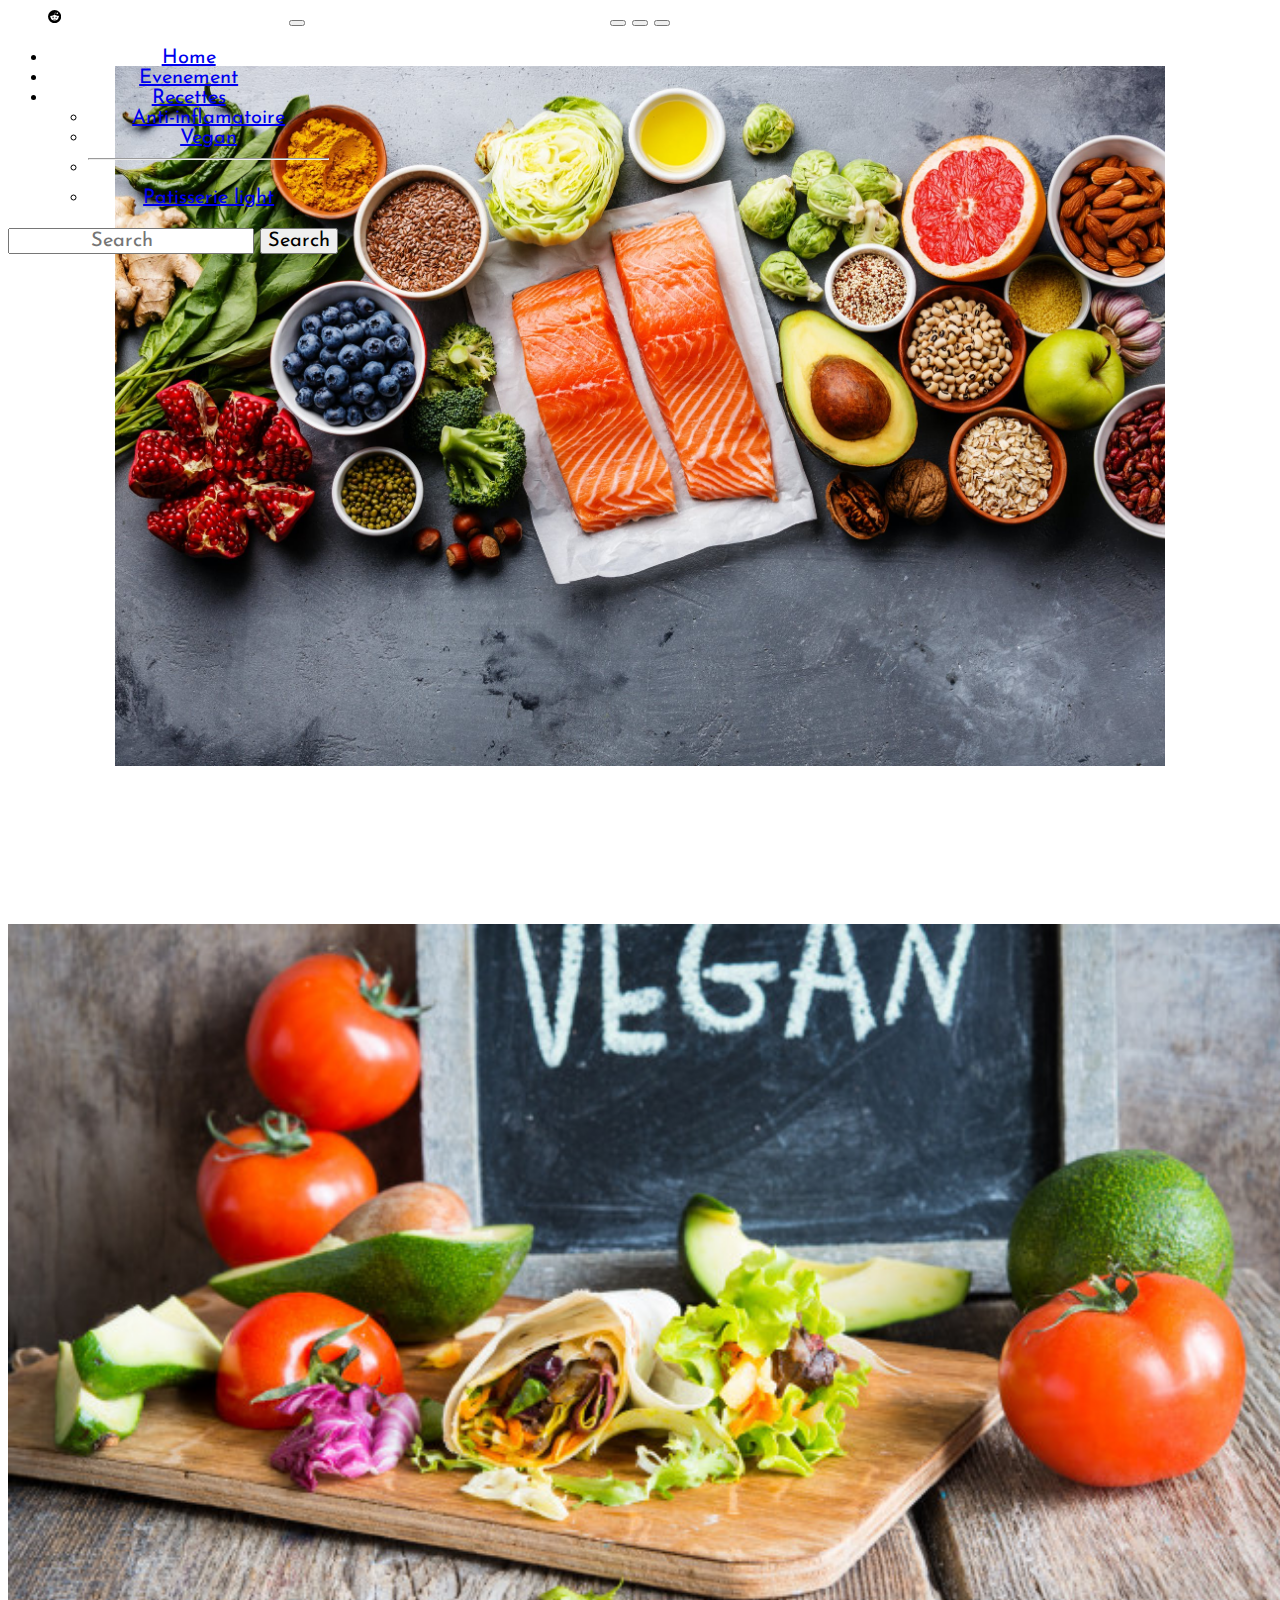
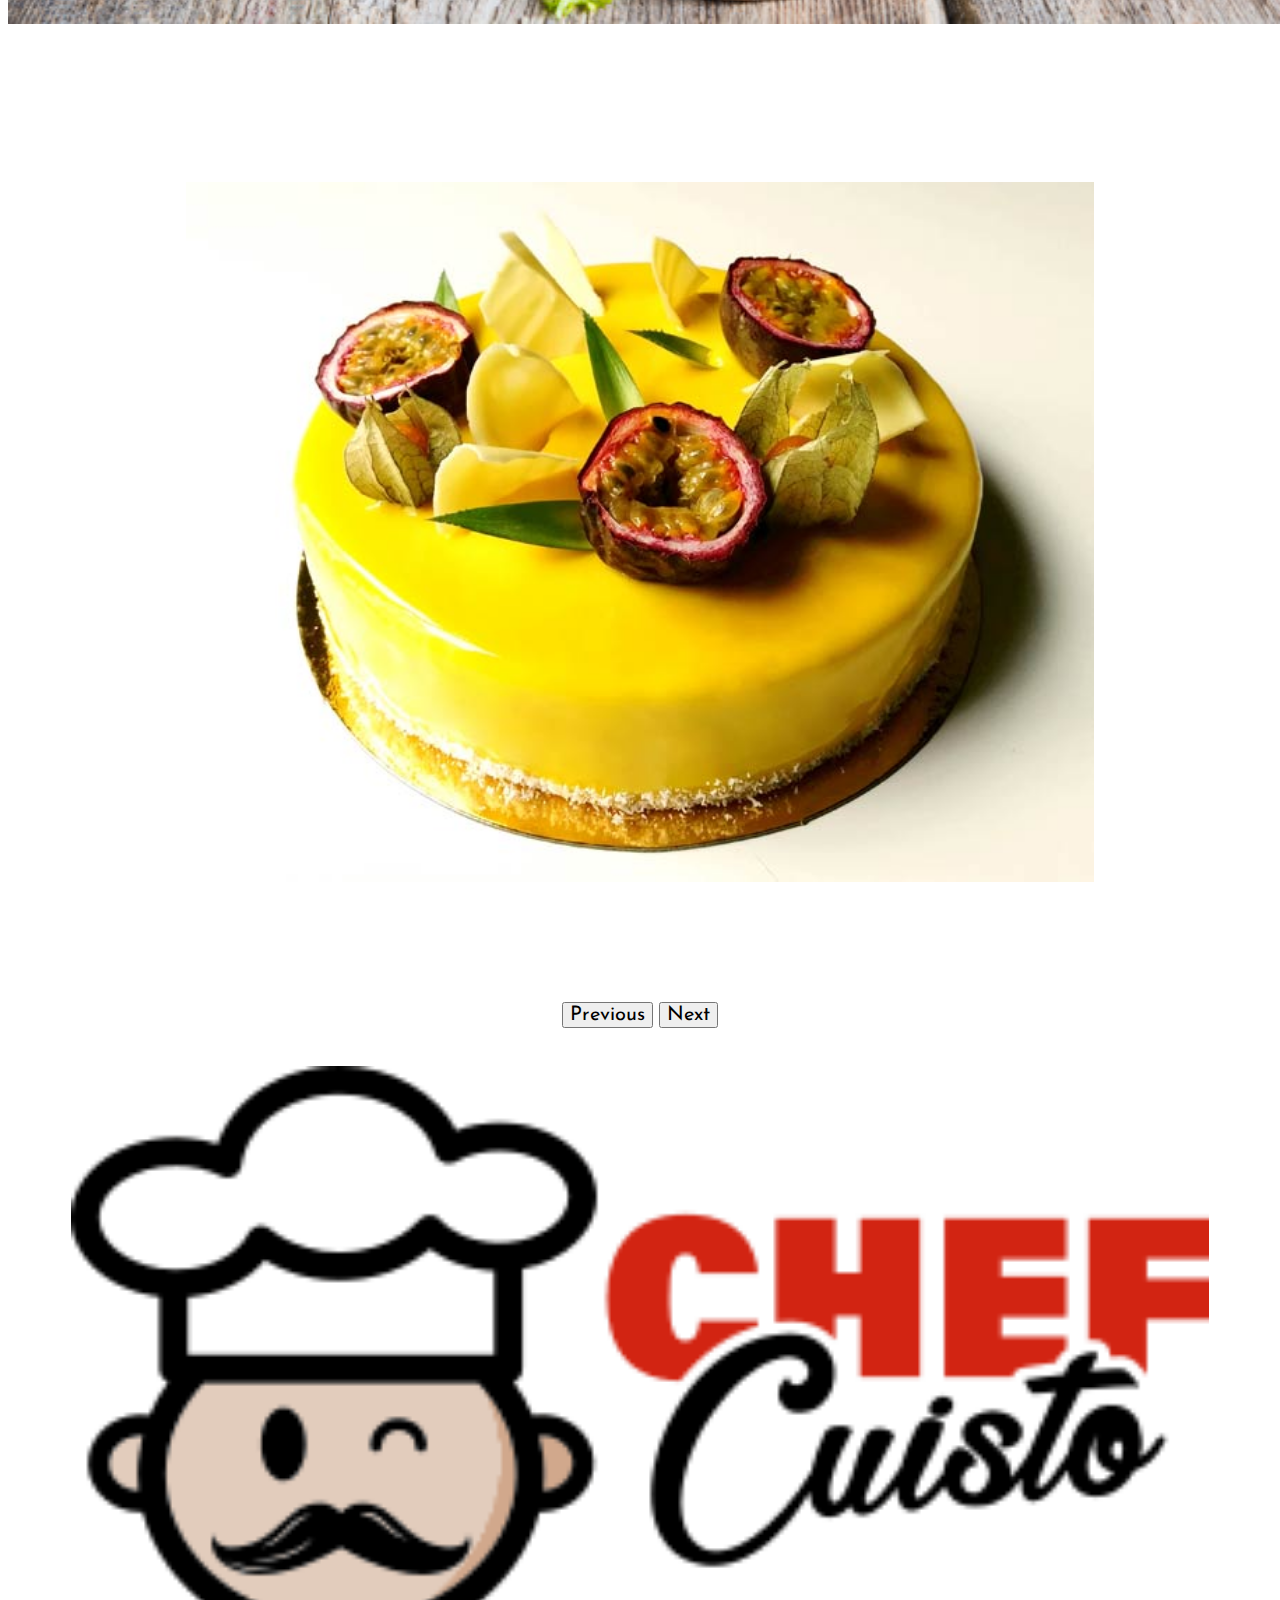
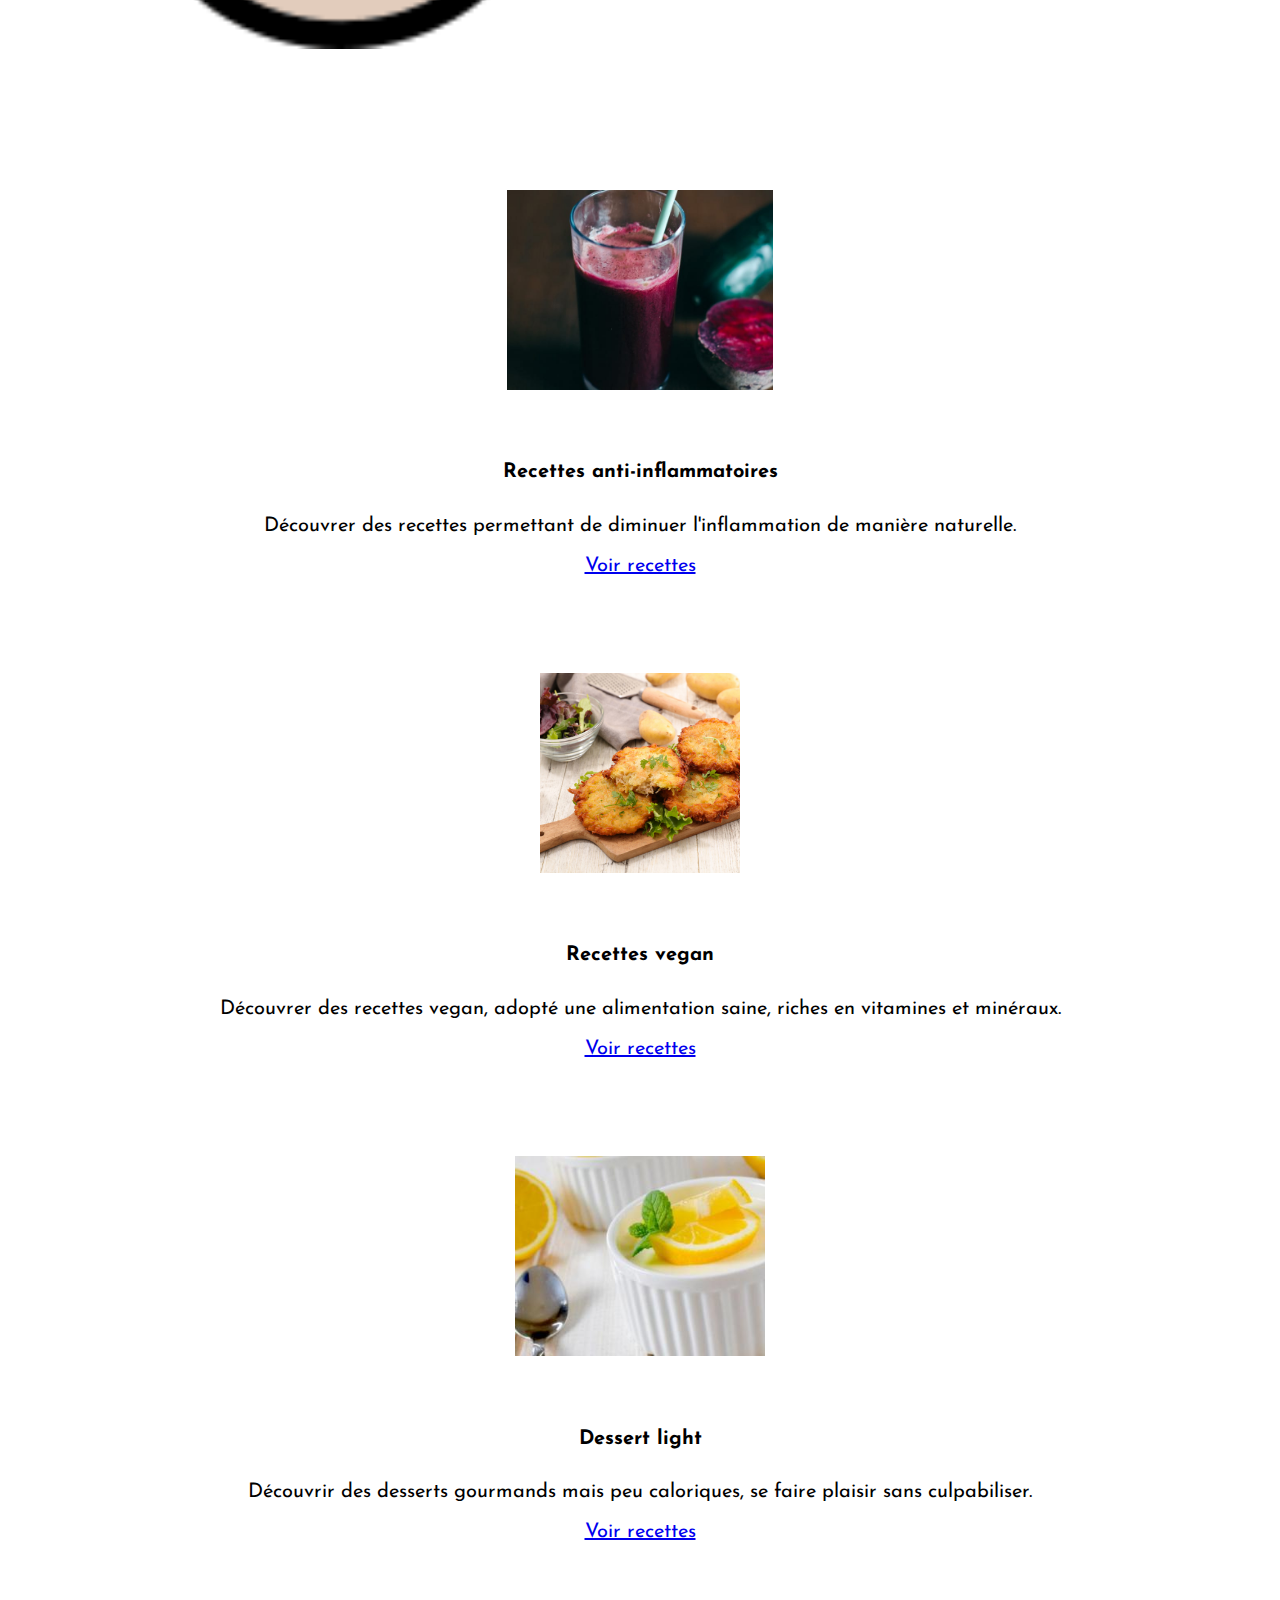
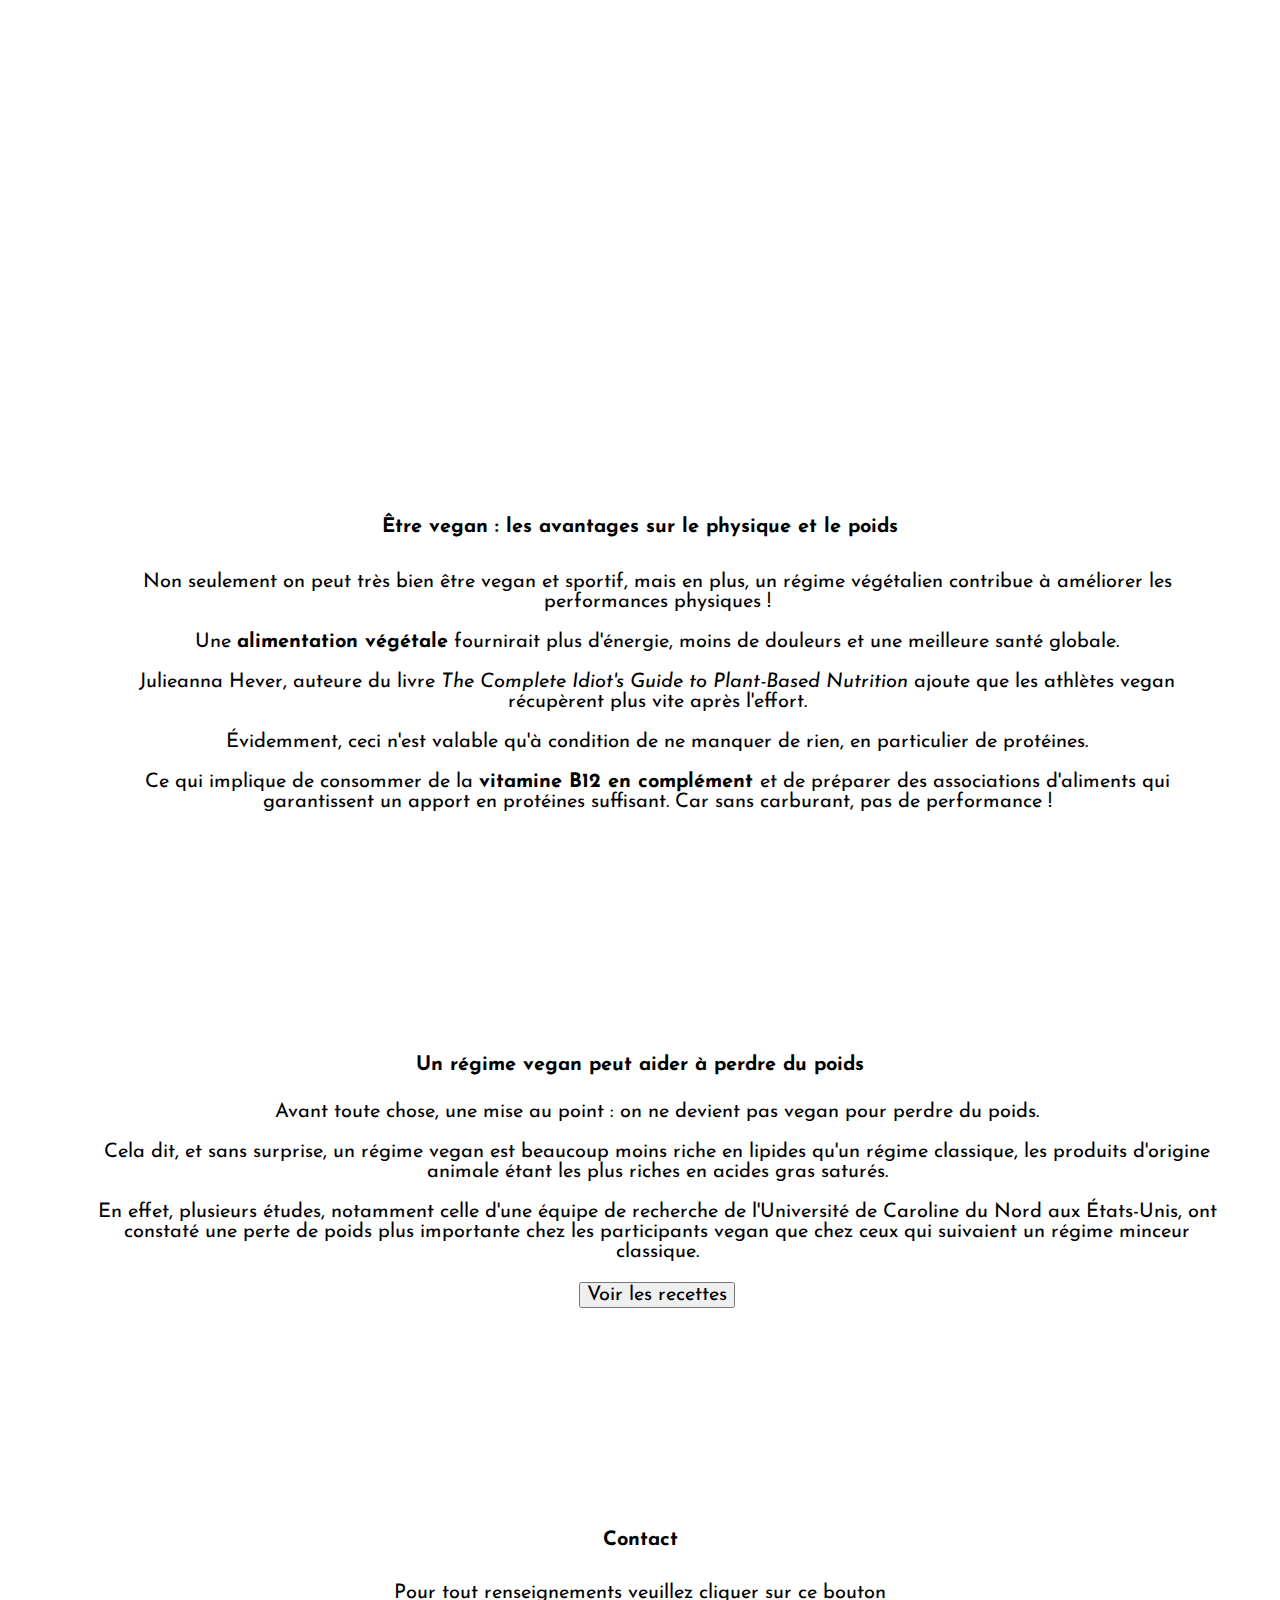
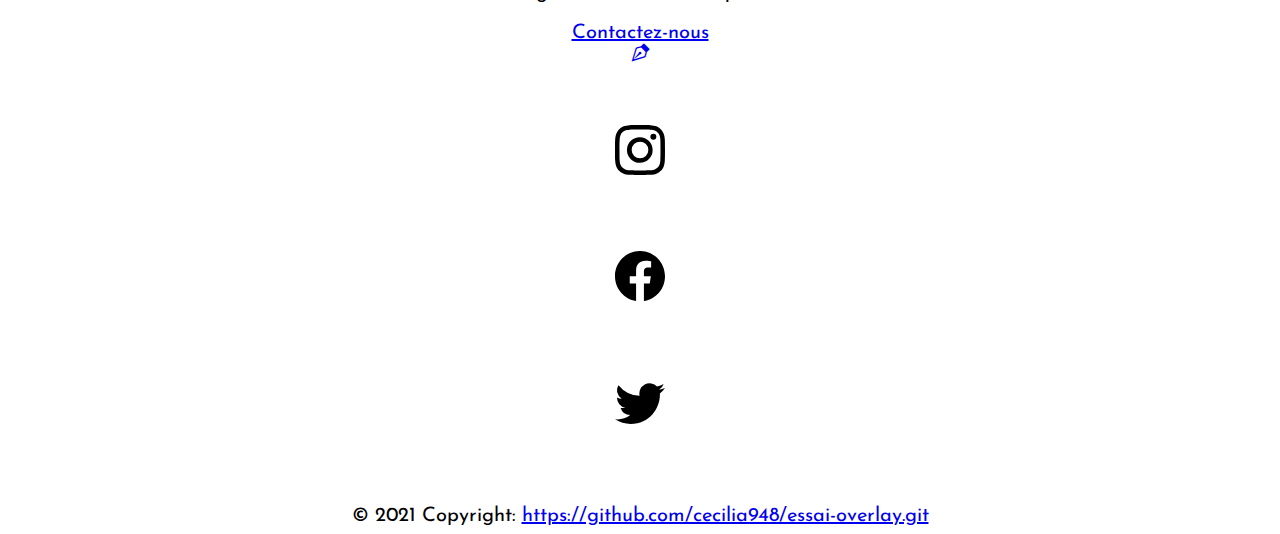
<file: index.html>
<!DOCTYPE html>
<html lang="fr">
  <head>
    <meta charset="UTF-8" />
    <meta http-equiv="X-UA-Compatible" content="IE=edge" />
    <meta name="viewport" content="width=device-width, initial-scale=1.0" />
    <title>Document</title>
    <link rel="stylesheet" href="index.css" />
    <link rel="preconnect" href="https://fonts.gstatic.com" />
    <link
      href="https://fonts.googleapis.com/css2?family=Josefin+Sans&display=swap"
      rel="stylesheet"
    />
    <!-- CSS only -->
    <link
      rel="stylesheet"
      href="https://cdn.jsdelivr.net/npm/bootstrap-icons@1.4.1/font/bootstrap-icons.css"
    />
    <link
      href="https://cdn.jsdelivr.net/npm/bootstrap@5.0.0-beta3/dist/css/bootstrap.min.css"
      rel="stylesheet"
      integrity="sha384-eOJMYsd53ii+scO/bJGFsiCZc+5NDVN2yr8+0RDqr0Ql0h+rP48ckxlpbzKgwra6"
      crossorigin="anonymous"
    />
    <script
      src="https://cdn.jsdelivr.net/npm/bootstrap@5.0.0-beta3/dist/js/bootstrap.bundle.min.js"
      integrity="sha384-JEW9xMcG8R+pH31jmWH6WWP0WintQrMb4s7ZOdauHnUtxwoG2vI5DkLtS3qm9Ekf"
      crossorigin="anonymous"
    ></script>
  </head>
  <body>
    <nav class="navbar navbar-dark navbar-expand-lg bg-dark">
      <div class="container-fluid">
        <svg
          xmlns="http://www.w3.org/2000/svg"
          width="16"
          height="16"
          fill="currentColor"
          class="bi bi-reddit"
          viewbox="0 0 16 16"
        >
          <path
            d="M6.167 8a.831.831 0 0 0-.83.83c0 .459.372.84.83.831a.831.831 0 0 0 0-1.661zm1.843 3.647c.315 0 1.403-.038 1.976-.611a.232.232 0 0 0 0-.306.213.213 0 0 0-.306 0c-.353.363-1.126.487-1.67.487-.545 0-1.308-.124-1.671-.487a.213.213 0 0 0-.306 0 .213.213 0 0 0 0 .306c.564.563 1.652.61 1.977.61zm.992-2.807c0 .458.373.83.831.83.458 0 .83-.381.83-.83a.831.831 0 0 0-1.66 0z"
          />
          <path
            d="M16 8A8 8 0 1 1 0 8a8 8 0 0 1 16 0zm-3.828-1.165c-.315 0-.602.124-.812.325-.801-.573-1.9-.945-3.121-.993l.534-2.501 1.738.372a.83.83 0 1 0 .83-.869.83.83 0 0 0-.744.468l-1.938-.41a.203.203 0 0 0-.153.028.186.186 0 0 0-.086.134l-.592 2.788c-1.24.038-2.358.41-3.17.992-.21-.2-.496-.324-.81-.324a1.163 1.163 0 0 0-.478 2.224c-.02.115-.029.23-.029.353 0 1.795 2.091 3.256 4.669 3.256 2.577 0 4.668-1.451 4.668-3.256 0-.114-.01-.238-.029-.353.401-.181.688-.592.688-1.069 0-.65-.525-1.165-1.165-1.165z"
          />
        </svg>
        <a class="navbar-brand" href="#">CuistoPM100621</a>
        <button
          class="navbar-toggler"
          type="button"
          data-bs-toggle="collapse"
          data-bs-target="#navbarSupportedContent"
          aria-controls="navbarSupportedContent"
          aria-expanded="false"
          aria-label="Toggle navigation"
        >
          <span class="navbar-toggler-icon"></span>
        </button>
        <div
          class="collapse navbar-collapse bg-dark w-100"
          id="navbarSupportedContent"
        >
          <ul class="navbar-nav me-auto mb-2 mb-lg-0">
            <li class="nav-item mb-0 h4">
              <a class="nav-link" aria-current="page" href="index.html#index"
                >Home</a
              >
            </li>
            <li class="nav-item mb-0 h4">
              <a class="nav-link" href="evenement.html#evenement">Evenement</a>
            </li>
            <li class="nav-item mb-0 h4 dropdown">
              <a
                class="nav-link active dropdown-toggle bg-dark text-light"
                href="#"
                id="navbarDropdown"
                role="button"
                data-bs-toggle="dropdown"
                aria-expanded="false"
              >
                Recettes
              </a>
              <ul class="dropdown-menu" aria-labelledby="navbarDropdown">
                <li>
                  <a class="dropdown-item" href="anti-inflamatoire.html"
                    >Anti-inflamatoire</a
                  >
                </li>
                <li>
                  <a class="dropdown-item" href="vegan.html#vegan">Vegan</a>
                </li>
                <li><hr class="dropdown-divider" /></li>
                <li>
                  <a class="dropdown-item" href="dessert.html#dessert-light"
                    >Patisserie light</a
                  >
                </li>
              </ul>
            </li>
          </ul>
          <form class="d-flex">
            <input
              class="form-control me-2"
              type="search"
              placeholder="Search"
              aria-label="Search"
            />
            <button class="btn btn-outline-primary" type="submit">
              Search
            </button>
          </form>
        </div>
      </div>
    </nav>

    <div class="container">
      <div class="row">
        <div class="col-md-9">
          <div
            id="carouselExampleDark"
            class="carousel slide"
            data-bs-ride="carousel"
          >
            <div class="carousel-indicators">
              <button
                type="button"
                data-bs-target="#carouselExampleDark"
                data-bs-slide-to="0"
                class="active"
                aria-current="true"
                aria-label="Slide 1"
              ></button>
              <button
                type="button"
                data-bs-target="#carouselExampleDark"
                data-bs-slide-to="1"
                aria-label="Slide 2"
              ></button>
              <button
                type="button"
                data-bs-target="#carouselExampleDark"
                data-bs-slide-to="2"
                aria-label="Slide 3"
              ></button>
            </div>
            <div class="carousel-inner">
              <div class="carousel-item active" data-bs-interval="10000">
                <img
                  src="images/anti_inflammatoire.jpg"
                  alt="..."
                  class="img-responsive"
                />
                <div class="carousel-caption d-none d-md-block">
                  <h2>Cuisine Anti-inflamatoire</h2>
                  <h3>
                    Diminition voir suppression des aliments provoquant
                    l'inflammation.
                  </h3>
                </div>
              </div>
              <div class="carousel-item" data-bs-interval="2000">
                <img src="images/vegan.jpeg" alt="..." class="img-responsive" />
                <div class="carousel-caption d-none d-md-block">
                  <h2>Cuisine Vegan</h2>
                  <h3>Manger sans protéines animales.</h3>
                </div>
              </div>
              <div class="carousel-item">
                <img
                  src="images/patisserie.jpg"
                  alt="..."
                  class="img-responsive"
                />
                <div class="carousel-caption d-none d-md-block">
                  <h2>Dessert light</h2>
                  <h3>
                    Pur gourmandise, un plaisir sur mesure sans culpabiliser!
                  </h3>
                </div>
              </div>
            </div>
            <button
              class="carousel-control-prev"
              type="button"
              data-bs-target="#carouselExampleDark"
              data-bs-slide="prev"
            >
              <span
                class="carousel-control-prev-icon"
                aria-hidden="true"
              ></span>
              <span class="visually-hidden">Previous</span>
            </button>
            <button
              class="carousel-control-next"
              type="button"
              data-bs-target="#carouselExampleDark"
              data-bs-slide="next"
            >
              <span
                class="carousel-control-next-icon"
                aria-hidden="true"
              ></span>
              <span class="visually-hidden">Next</span>
            </button>
          </div>
          <div class="cuisto">
            <img class="img-cuisto" src="images/cuisto.png" alt="cuisto" />
          </div>
        </div>
        <div class="sidebar col-md-3 bg-dark">
          <div class="card">
            <img src="images/jus.jpg" class="card-img-top" alt="jus" />
            <div class="card-body">
              <h5 class="card-title">Recettes anti-inflammatoires</h5>
              <p class="card-text">
                Découvrer des recettes permettant de diminuer l'inflammation de
                manière naturelle.
              </p>
              <a href="#" class="btn btn-primary">Voir recettes</a>
            </div>
          </div>
          <div class="card">
            <img src="images/galette.jpeg" class="card-img-top" alt="galette" />
            <div class="card-body">
              <h5 class="card-title">Recettes vegan</h5>
              <p class="card-text">
                Découvrer des recettes vegan, adopté une alimentation saine,
                riches en vitamines et minéraux.
              </p>
              <a href="#" class="btn btn-primary">Voir recettes</a>
            </div>
          </div>
          <div class="card">
            <img src="images/panacotta.jpg" class="card-img-top" alt="..." />
            <div class="card-body">
              <h5 class="card-title">Dessert light</h5>
              <p class="card-text">
                Découvrir des desserts gourmands mais peu caloriques, se faire
                plaisir sans culpabiliser.
              </p>
              <a href="#" class="btn btn-primary">Voir recettes</a>
            </div>
          </div>
        </div>
      </div>
    </div>

    <div class="container vegan">
      <div class="row">
        <div class="col-md-12 intro-vegan bg-dark">
          <h1 class="text-center mb-2">
            Être vegan : les avantages sur ma santé !
          </h1>
          <p class="text-intro-vegan">
            Tout le monde ne se sent pas capable (ni n'a envie) de devenir vegan
            ("Que ferais-je sans le fromage ?"). Il n'empêche que le veganisme a
            des bénéfices indéniables, et pas seulement sur la vie animale et
            les ressources alimentaires de la planète. Être vegan améliore la
            santé, à condition de s'alimenter correctement. Si l'envie de passer
            en mode végétalien vous titille plus que de raison, peut-être que
            cet article achèvera de vous convaincre...
          </p>
          <h4>Être vegan : les avantages sur le physique et le poids</h4>
        </div>
      </div>

      <div class="card-vegan">
        <div class="row">
          <div class="card-vegan col-md-6">
            <div class="title-card-vegan1">
              <h4>Être vegan : les avantages sur le physique et le poids</h4>
            </div>
            <div class="text-card-vegan1">
              <p>
                Non seulement on peut très bien
                <span> être vegan et sportif,</span> mais en plus, un régime
                végétalien contribue à améliorer les performances physiques !
              </p>

              <p>
                Une <strong>alimentation végétale</strong> fournirait plus
                d'énergie, moins de douleurs et une meilleure santé globale.
              </p>

              <p>
                Julieanna Hever, auteure du livre
                <i>The Complete Idiot's Guide to Plant-Based Nutrition</i>
                ajoute que les athlètes vegan récupèrent plus vite après
                l'effort.
              </p>

              <p>
                Évidemment, ceci n'est valable qu'à condition de ne manquer de
                rien, en particulier de protéines.
              </p>

              <p>
                Ce qui implique de consommer de la
                <strong>vitamine B12 en complément </strong> et de préparer des
                associations d'aliments qui garantissent un apport en protéines
                suffisant. Car sans carburant, pas de performance !
              </p>
            </div>
          </div>

          <div class="card-vegan col-md-6">
            <div class="title-card-vegan2">
              <h4>Un régime vegan peut aider à perdre du poids</h4>
            </div>
            <div class="text-card-vegan2">
              <p>
                Avant toute chose, une mise au point : on ne devient pas vegan
                pour perdre du poids.
              </p>

              <p>
                Cela dit, et sans surprise, un régime vegan est beaucoup moins
                riche en lipides qu'un régime classique, les produits d'origine
                animale étant les plus riches en acides gras saturés.
              </p>

              <p>
                En effet, plusieurs études, notamment celle d'une équipe de
                recherche de l'Université de Caroline du Nord aux États-Unis,
                ont constaté une
                <span class="text-danger">perte de poids</span> plus importante
                chez les participants vegan que chez ceux qui suivaient un
                régime minceur classique.
              </p>
              <div class="text-center">
                <button class="btn btn-primary">Voir les recettes</button>
              </div>
            </div>
          </div>
        </div>
      </div>
    </div>

    <footer class="footer w-100 bg-dark text-light">
      <div class="card-foot">
        <div class="row row-foot">
          <div class="col-sm-6">
            <div class="card-body-foot">
              <h5 class="card-title-foot text-center">Contact</h5>
              <p class="card-text-foot">
                Pour tout renseignements veuillez cliquer sur ce bouton
              </p>
              <a href="contact.html#contact" class="btn btn-foot btn-primary"
                >Contactez-nous <br />
                <i class="bi bi-vector-pen"></i
              ></a>
            </div>
          </div>

          <div class="col-md-3 reseaux">
            <div class="row">
              <div class="col-md-4">
                <div class="reseaux-icon">
                  <svg
                    xmlns="http://www.w3.org/2000/svg"
                    width="50"
                    height="50"
                    fill="currentColor"
                    class="bi bi-instagram"
                    viewbox="0 0 16 16"
                  >
                    <path
                      d="M8 0C5.829 0 5.556.01 4.703.048 3.85.088 3.269.222 2.76.42a3.917 3.917 0 0 0-1.417.923A3.927 3.927 0 0 0 .42 2.76C.222 3.268.087 3.85.048 4.7.01 5.555 0 5.827 0 8.001c0 2.172.01 2.444.048 3.297.04.852.174 1.433.372 1.942.205.526.478.972.923 1.417.444.445.89.719 1.416.923.51.198 1.09.333 1.942.372C5.555 15.99 5.827 16 8 16s2.444-.01 3.298-.048c.851-.04 1.434-.174 1.943-.372a3.916 3.916 0 0 0 1.416-.923c.445-.445.718-.891.923-1.417.197-.509.332-1.09.372-1.942C15.99 10.445 16 10.173 16 8s-.01-2.445-.048-3.299c-.04-.851-.175-1.433-.372-1.941a3.926 3.926 0 0 0-.923-1.417A3.911 3.911 0 0 0 13.24.42c-.51-.198-1.092-.333-1.943-.372C10.443.01 10.172 0 7.998 0h.003zm-.717 1.442h.718c2.136 0 2.389.007 3.232.046.78.035 1.204.166 1.486.275.373.145.64.319.92.599.28.28.453.546.598.92.11.281.24.705.275 1.485.039.843.047 1.096.047 3.231s-.008 2.389-.047 3.232c-.035.78-.166 1.203-.275 1.485a2.47 2.47 0 0 1-.599.919c-.28.28-.546.453-.92.598-.28.11-.704.24-1.485.276-.843.038-1.096.047-3.232.047s-2.39-.009-3.233-.047c-.78-.036-1.203-.166-1.485-.276a2.478 2.478 0 0 1-.92-.598 2.48 2.48 0 0 1-.6-.92c-.109-.281-.24-.705-.275-1.485-.038-.843-.046-1.096-.046-3.233 0-2.136.008-2.388.046-3.231.036-.78.166-1.204.276-1.486.145-.373.319-.64.599-.92.28-.28.546-.453.92-.598.282-.11.705-.24 1.485-.276.738-.034 1.024-.044 2.515-.045v.002zm4.988 1.328a.96.96 0 1 0 0 1.92.96.96 0 0 0 0-1.92zm-4.27 1.122a4.109 4.109 0 1 0 0 8.217 4.109 4.109 0 0 0 0-8.217zm0 1.441a2.667 2.667 0 1 1 0 5.334 2.667 2.667 0 0 1 0-5.334z"
                    />
                  </svg>
                </div>
              </div>
              <div class="col-md-4">
                <div class="reseaux-icon">
                  <svg
                    xmlns="http://www.w3.org/2000/svg"
                    width="50"
                    height="50"
                    fill="currentColor"
                    class="bi bi-facebook"
                    viewbox="0 0 16 16"
                  >
                    <path
                      d="M16 8.049c0-4.446-3.582-8.05-8-8.05C3.58 0-.002 3.603-.002 8.05c0 4.017 2.926 7.347 6.75 7.951v-5.625h-2.03V8.05H6.75V6.275c0-2.017 1.195-3.131 3.022-3.131.876 0 1.791.157 1.791.157v1.98h-1.009c-.993 0-1.303.621-1.303 1.258v1.51h2.218l-.354 2.326H9.25V16c3.824-.604 6.75-3.934 6.75-7.951z"
                    />
                  </svg>
                </div>
              </div>
              <div class="col-md-4">
                <div class="reseaux-icon">
                  <svg
                    xmlns="http://www.w3.org/2000/svg"
                    width="50"
                    height="50"
                    fill="currentColor"
                    class="bi bi-twitter"
                    viewbox="0 0 16 16"
                  >
                    <path
                      d="M5.026 15c6.038 0 9.341-5.003 9.341-9.334 0-.14 0-.282-.006-.422A6.685 6.685 0 0 0 16 3.542a6.658 6.658 0 0 1-1.889.518 3.301 3.301 0 0 0 1.447-1.817 6.533 6.533 0 0 1-2.087.793A3.286 3.286 0 0 0 7.875 6.03a9.325 9.325 0 0 1-6.767-3.429 3.289 3.289 0 0 0 1.018 4.382A3.323 3.323 0 0 1 .64 6.575v.045a3.288 3.288 0 0 0 2.632 3.218 3.203 3.203 0 0 1-.865.115 3.23 3.23 0 0 1-.614-.057 3.283 3.283 0 0 0 3.067 2.277A6.588 6.588 0 0 1 .78 13.58a6.32 6.32 0 0 1-.78-.045A9.344 9.344 0 0 0 5.026 15z"
                    />
                  </svg>
                </div>
              </div>
            </div>
          </div>
        </div>
      </div>

      <!-- Copyright -->
      <div class="copyright bg-primary text-center p-3 fw-bold">
        © 2021 Copyright:
        <a
          class="text-dark"
          href="https://github.com/cecilia948/essai-overlay.git"
          >https://github.com/cecilia948/essai-overlay.git</a
        >
      </div>
      <!-- Copyright -->
    </footer>
  </body>
</html>
</file>
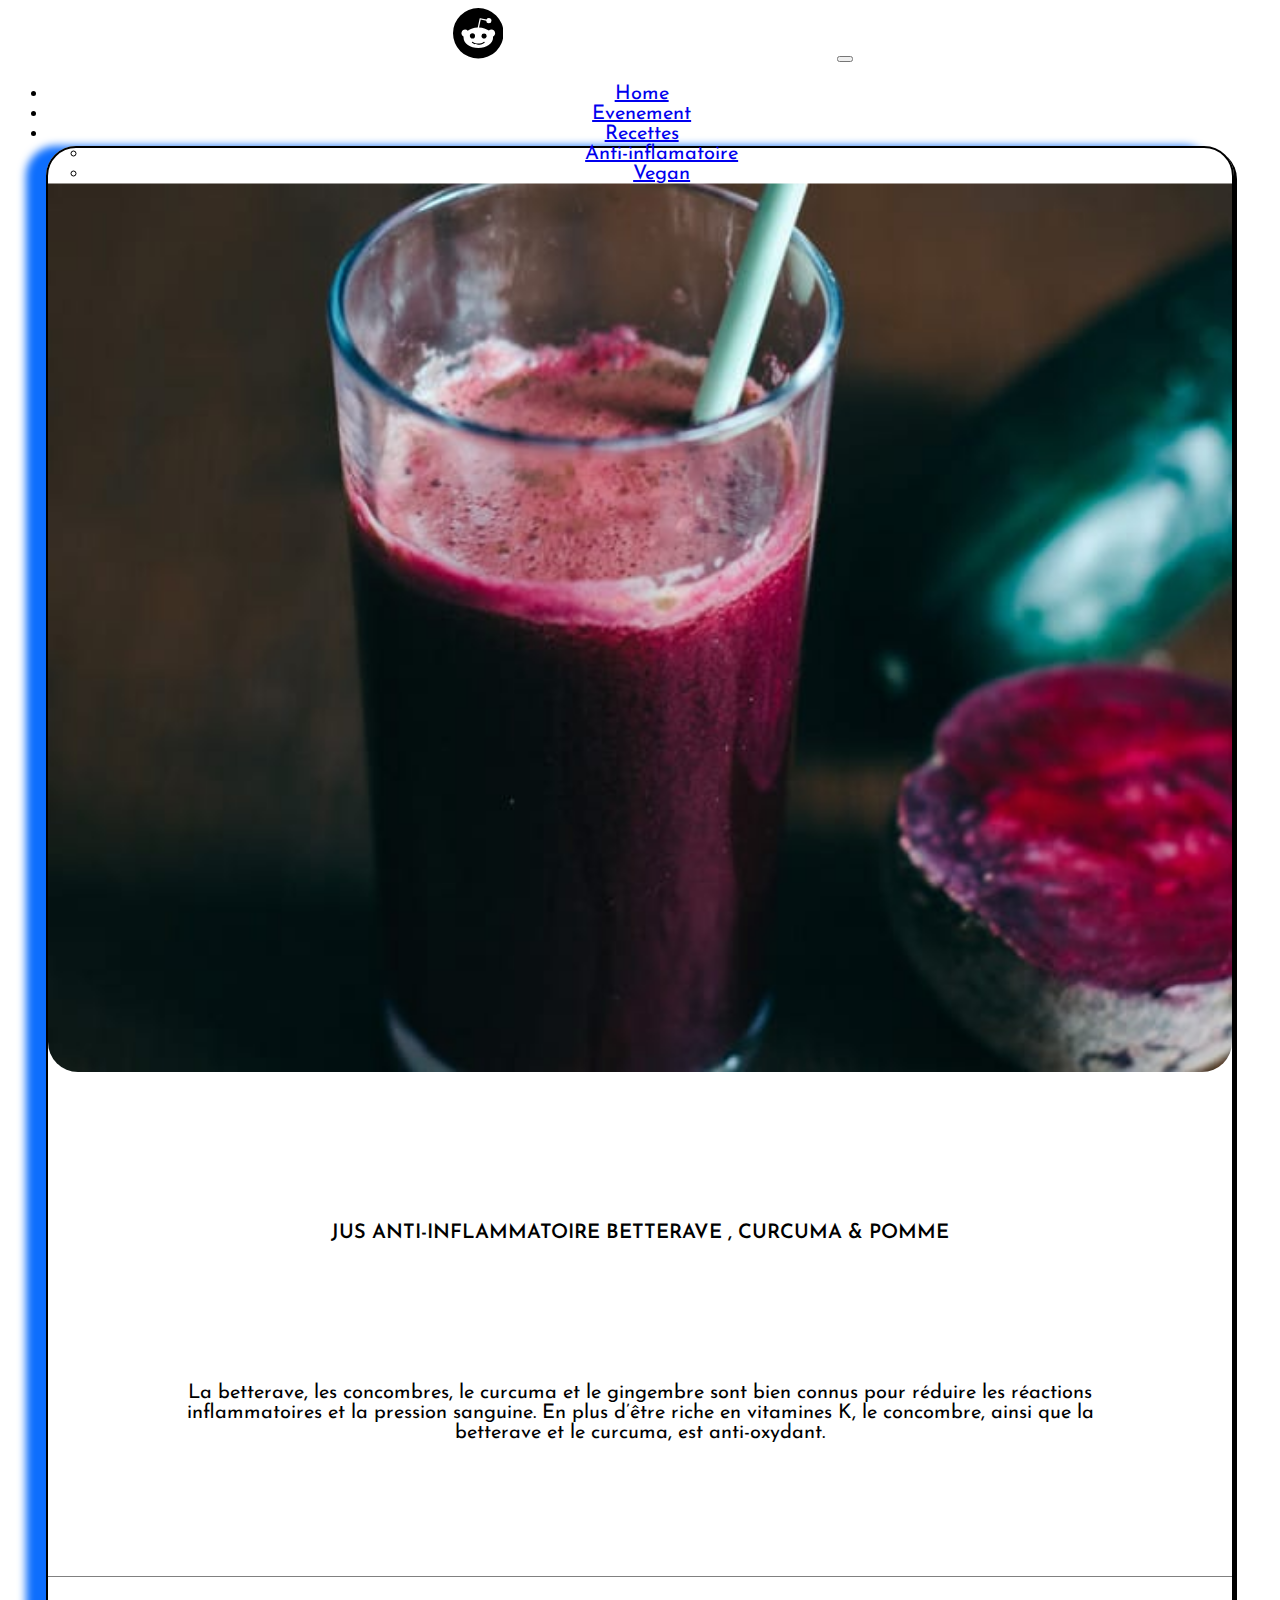
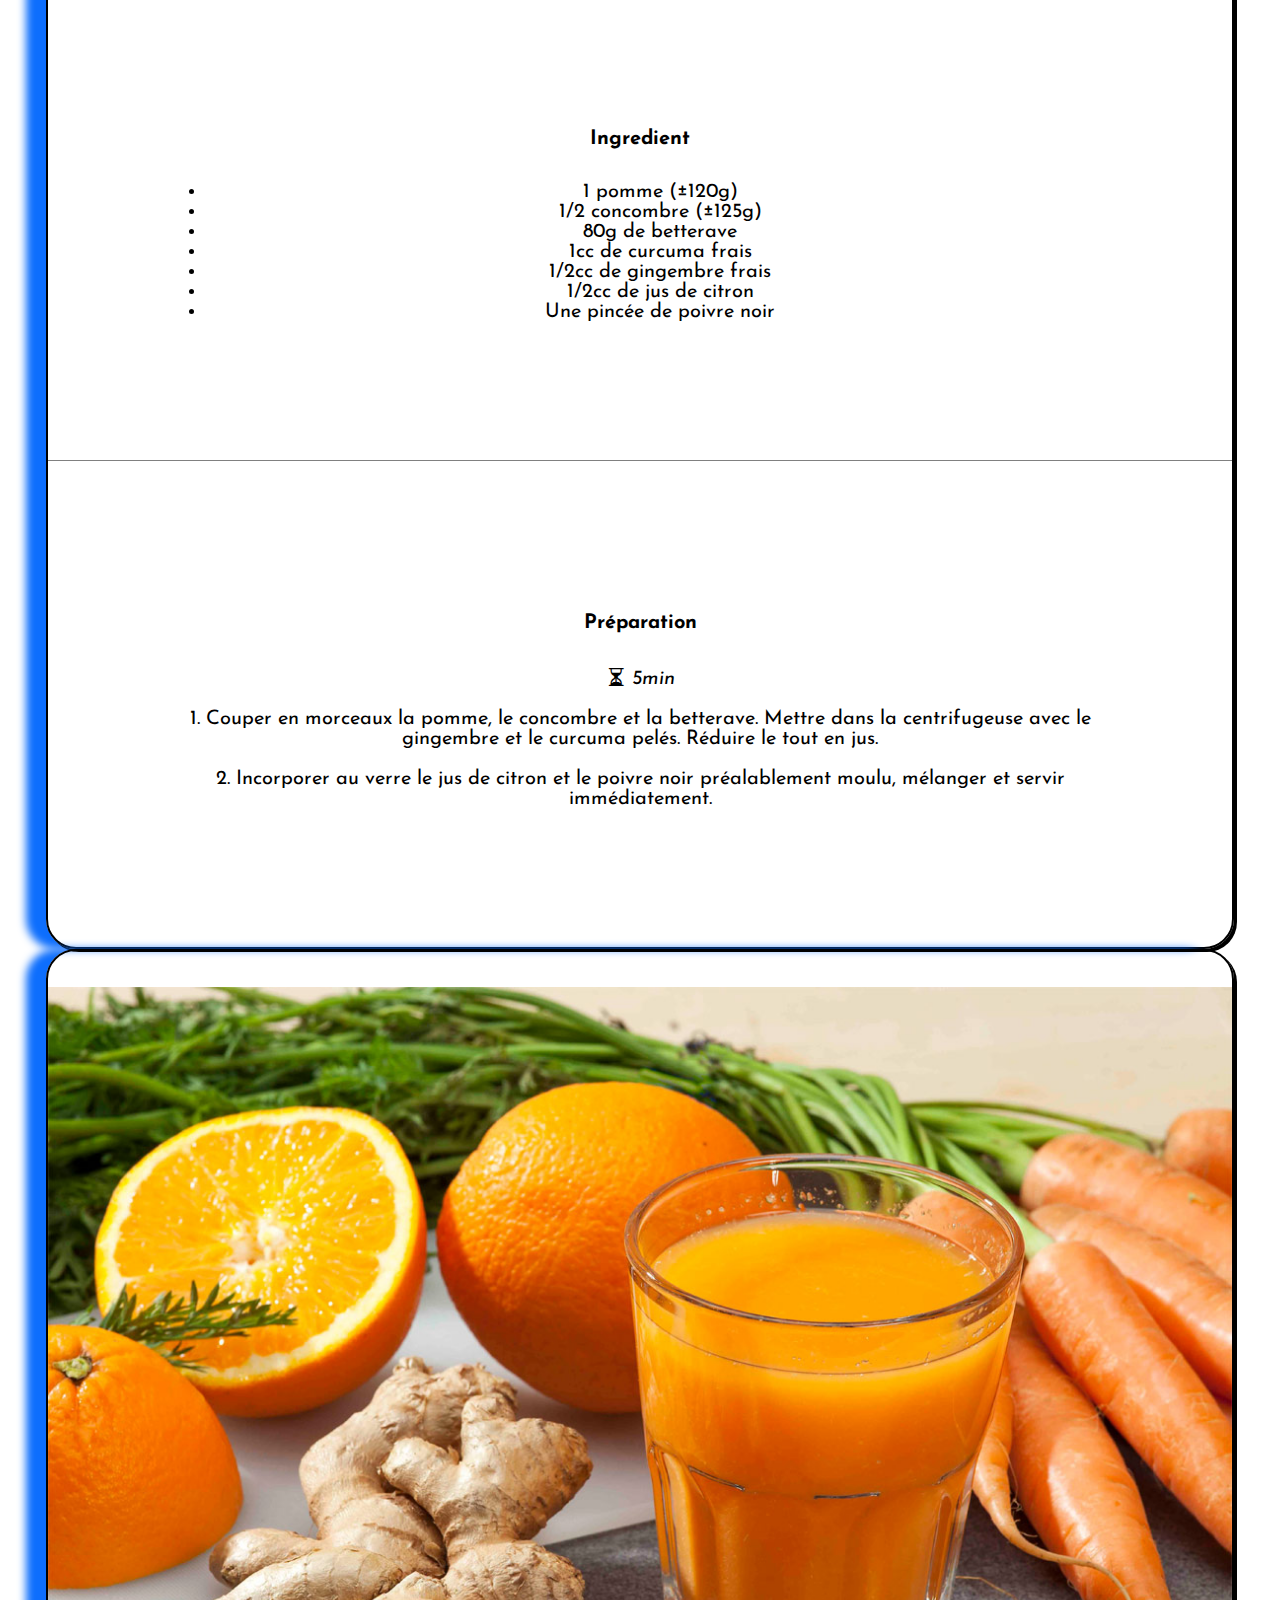
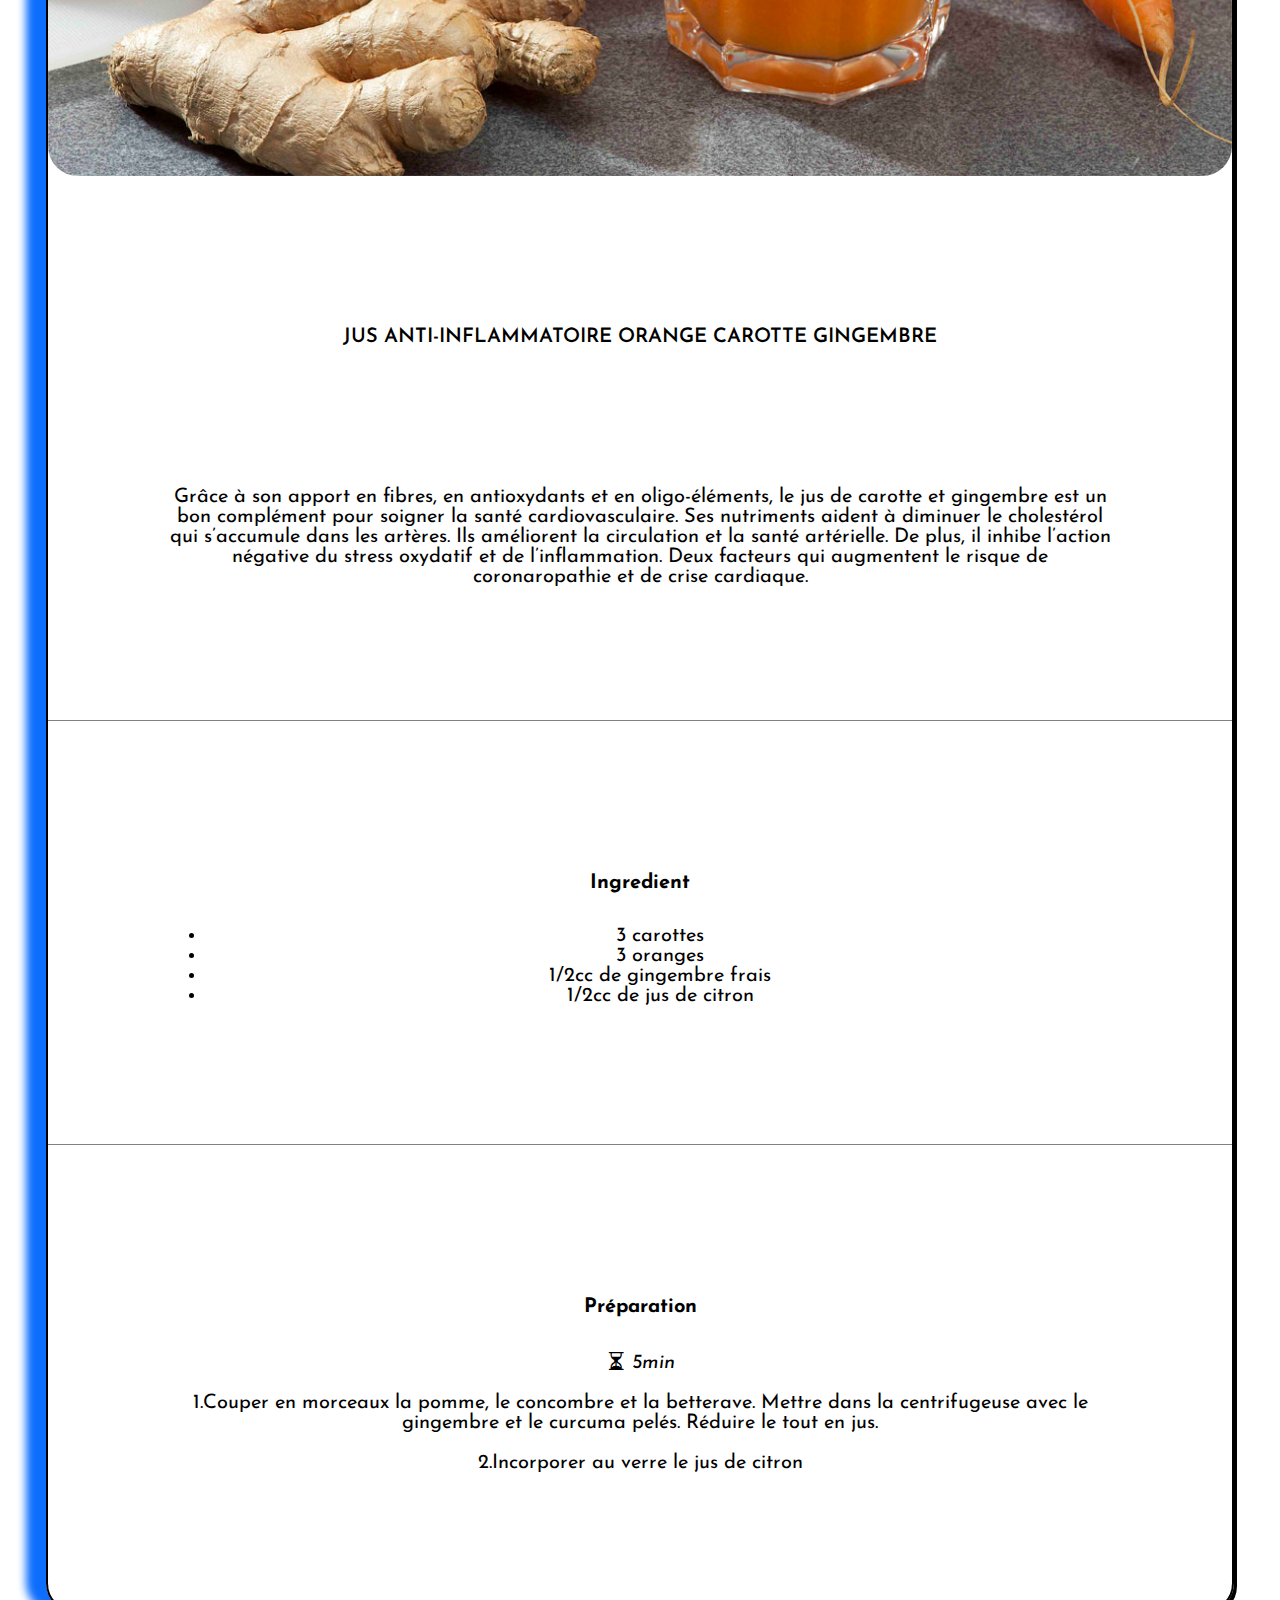
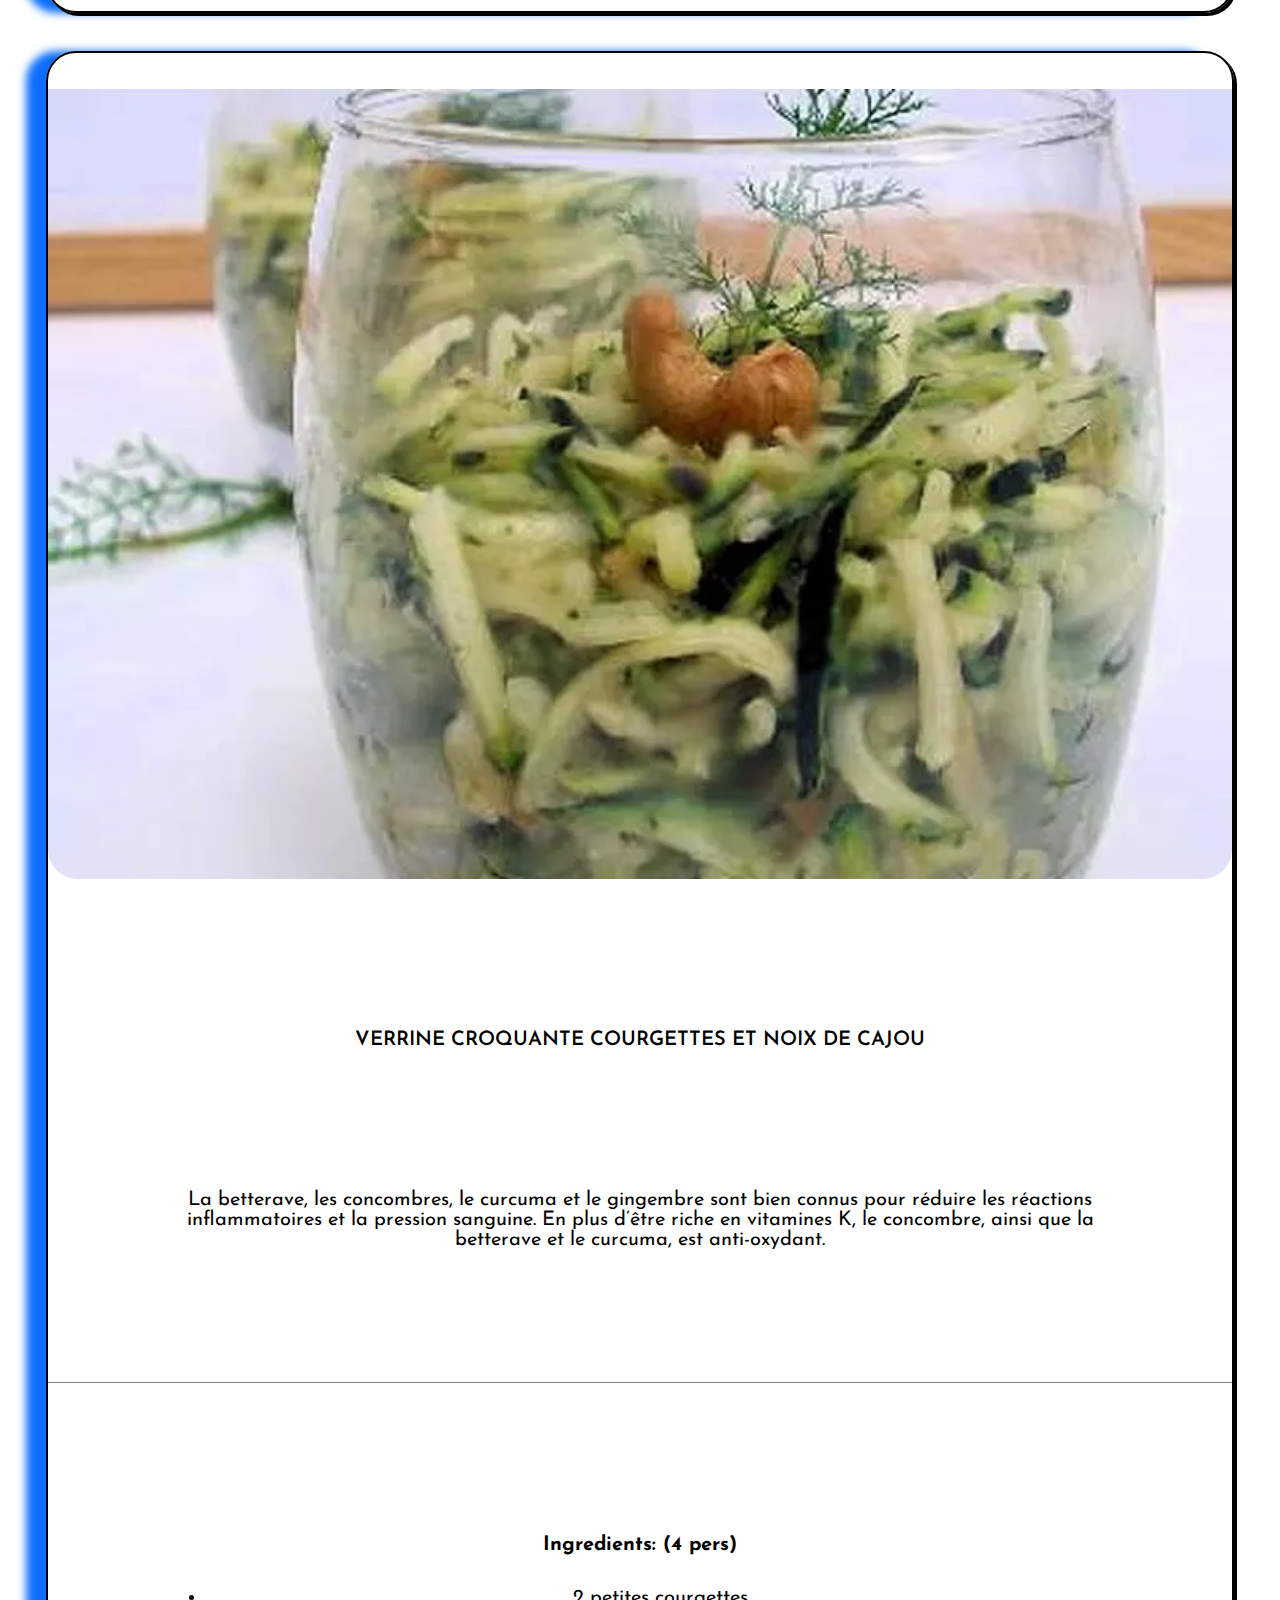
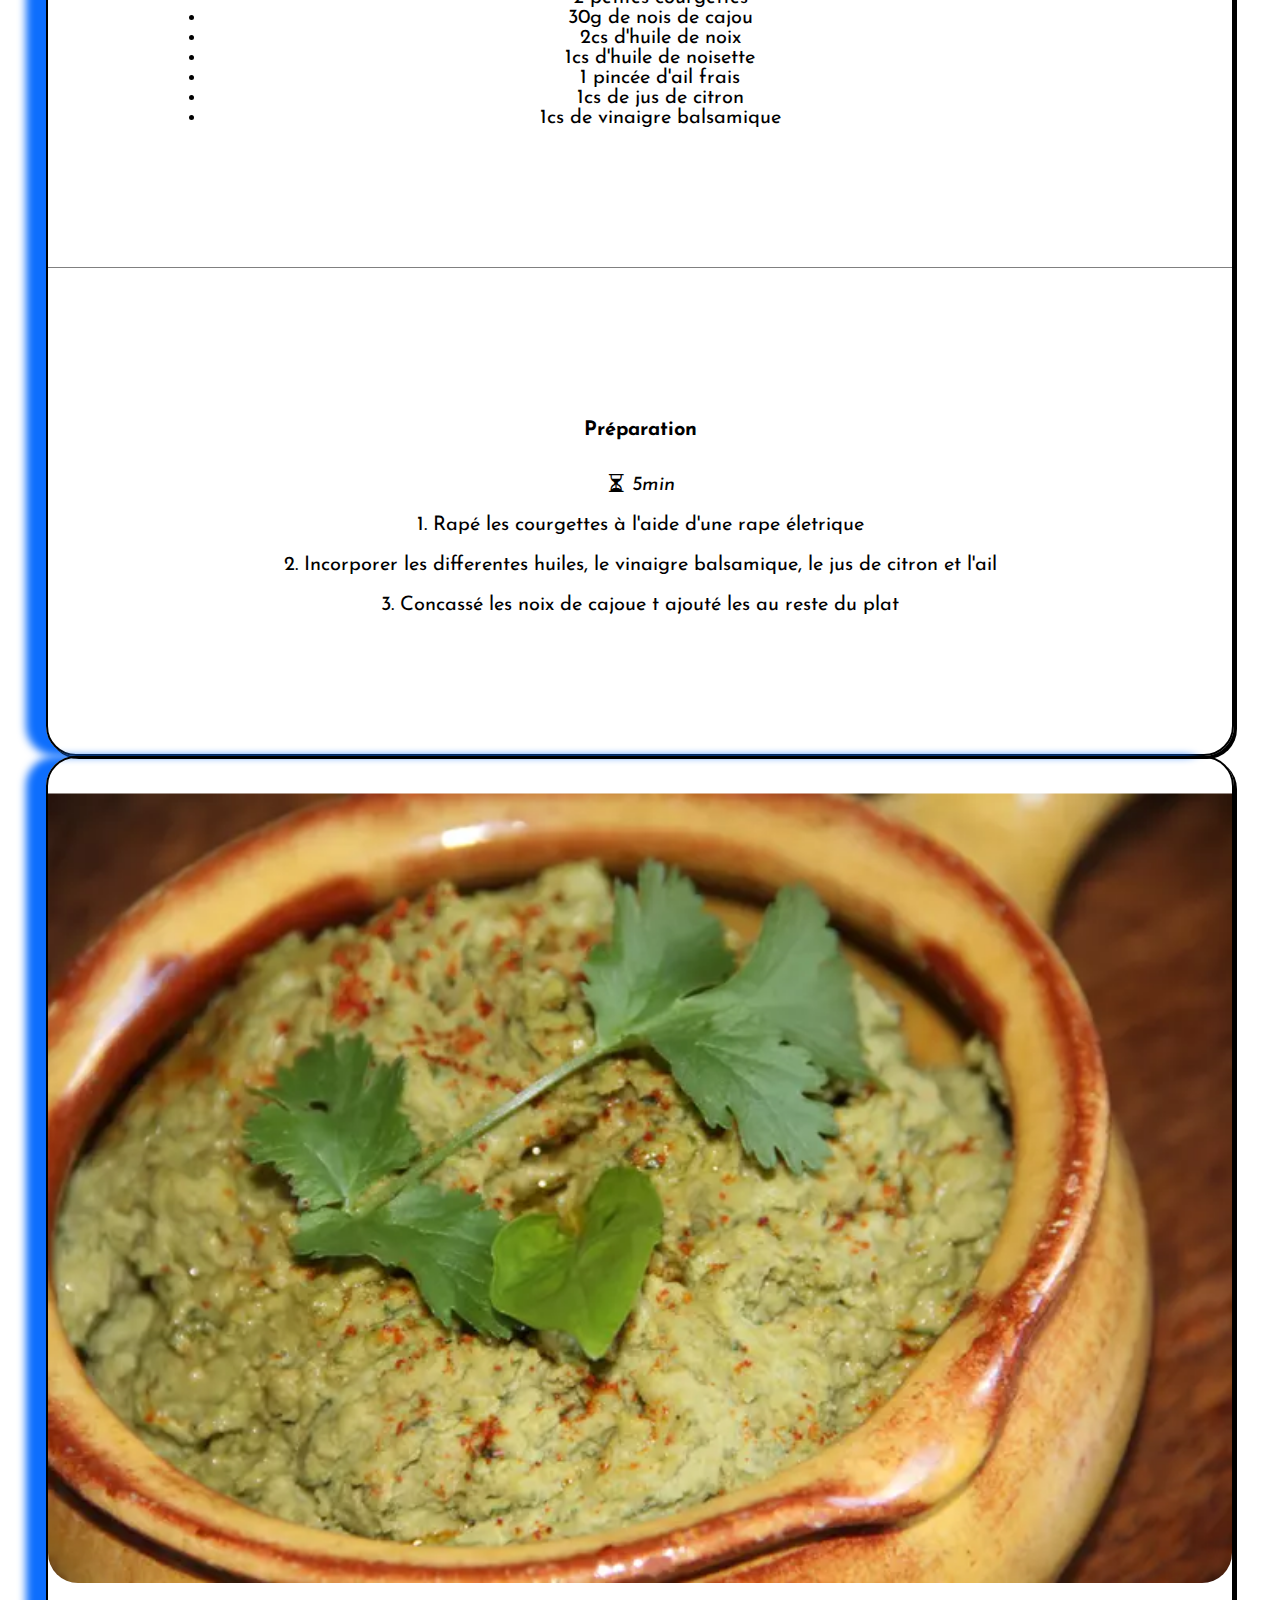
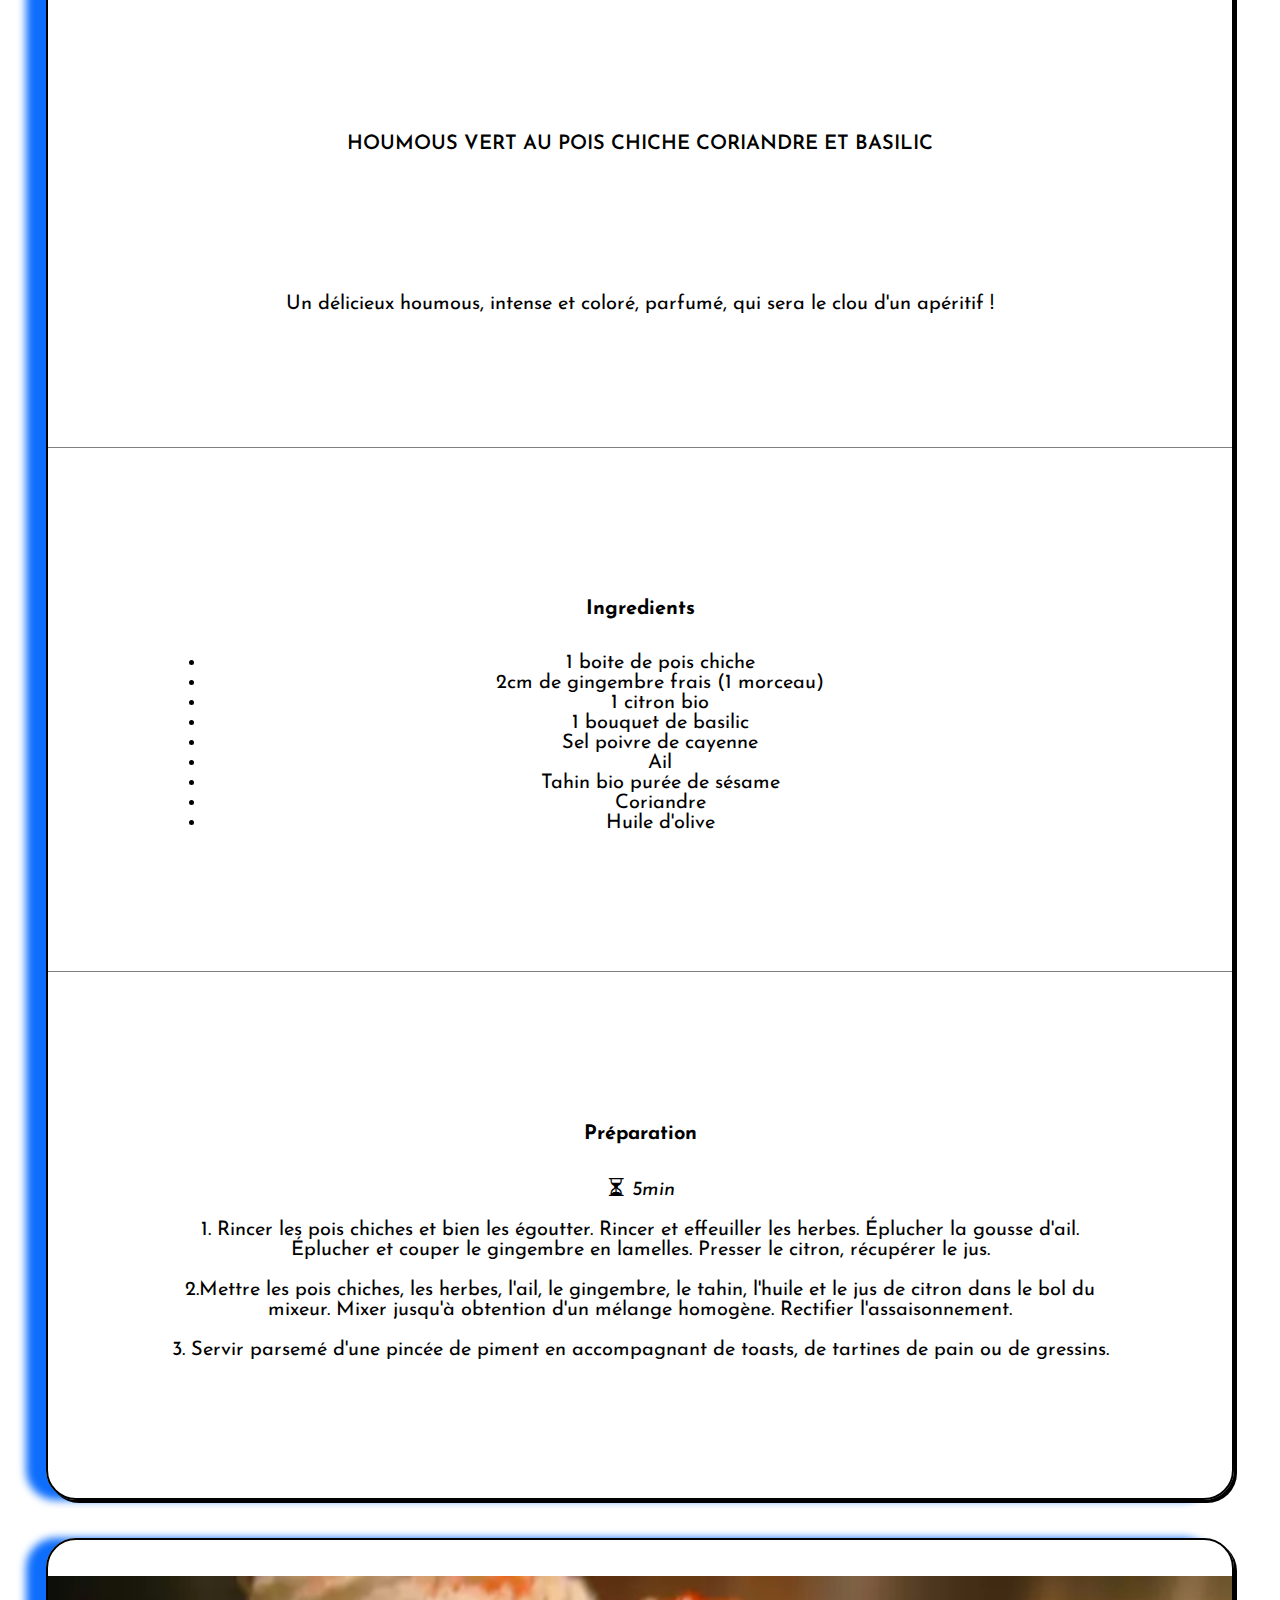
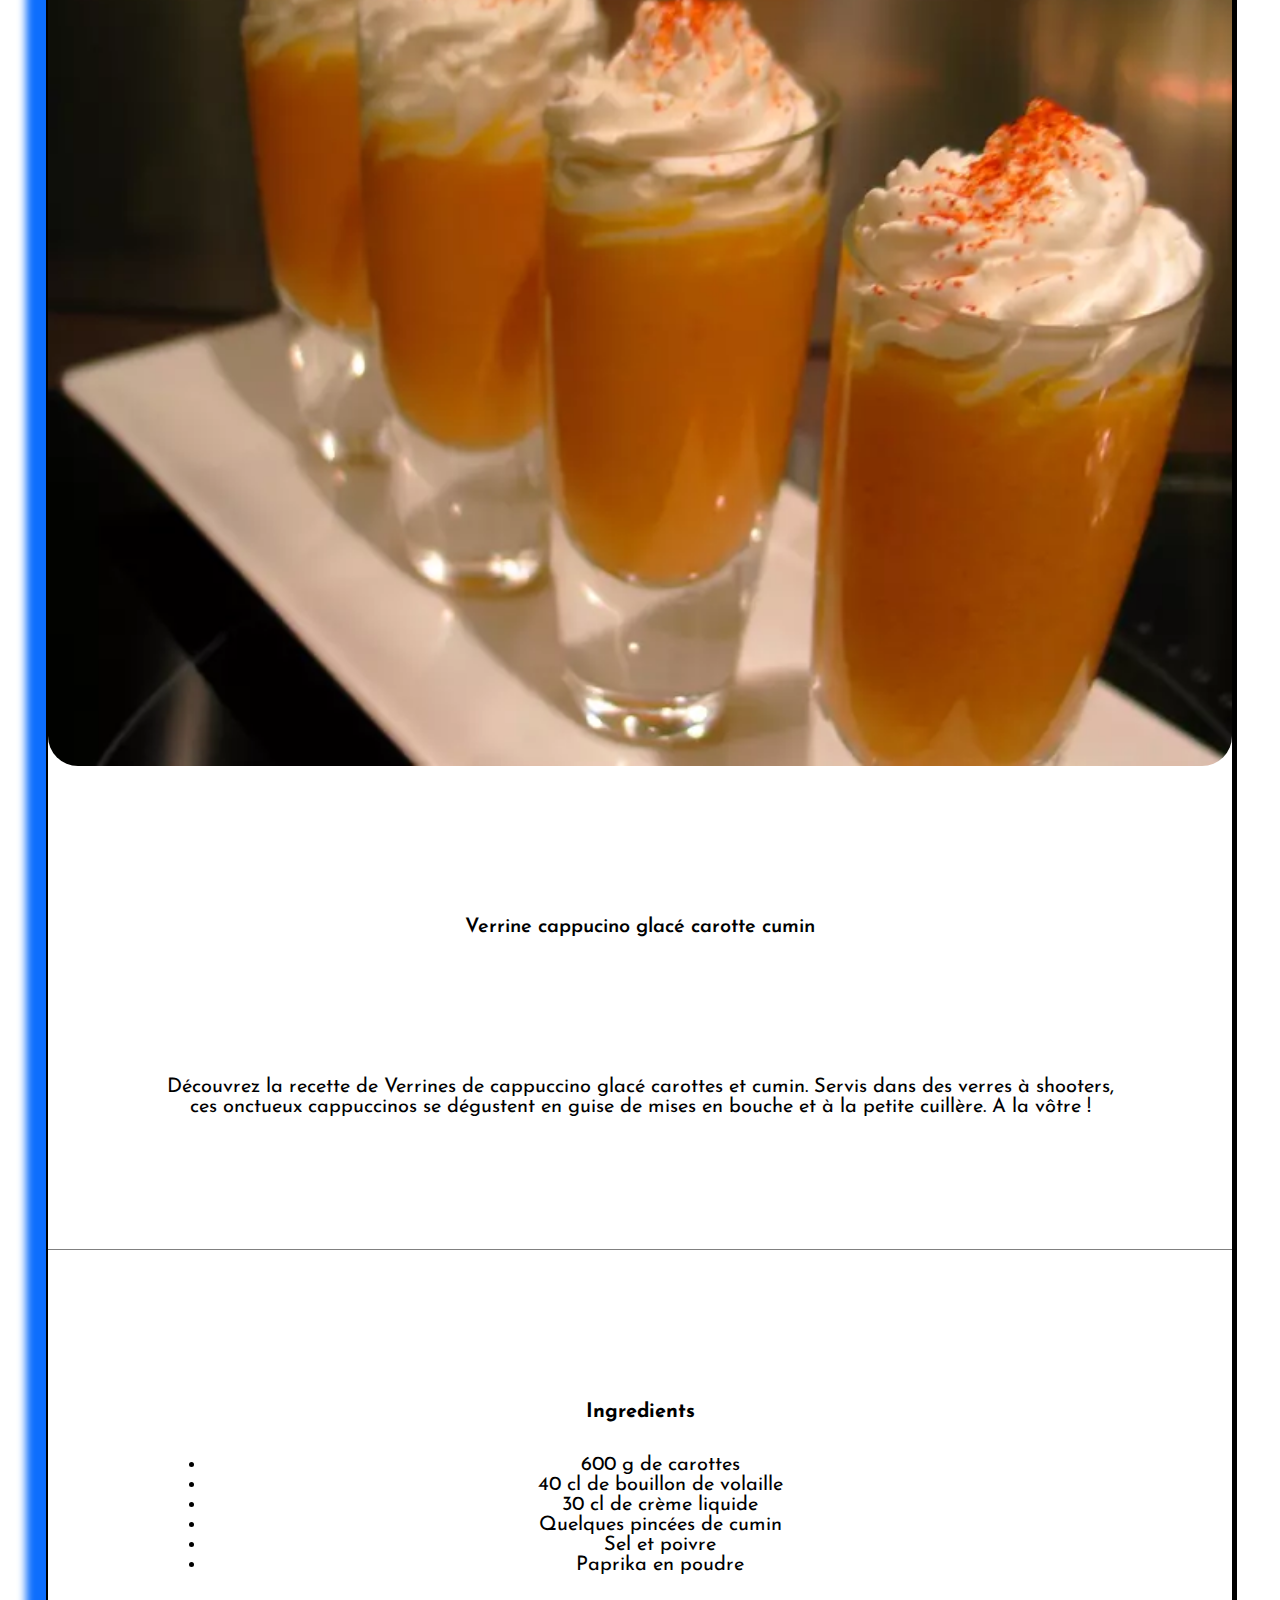
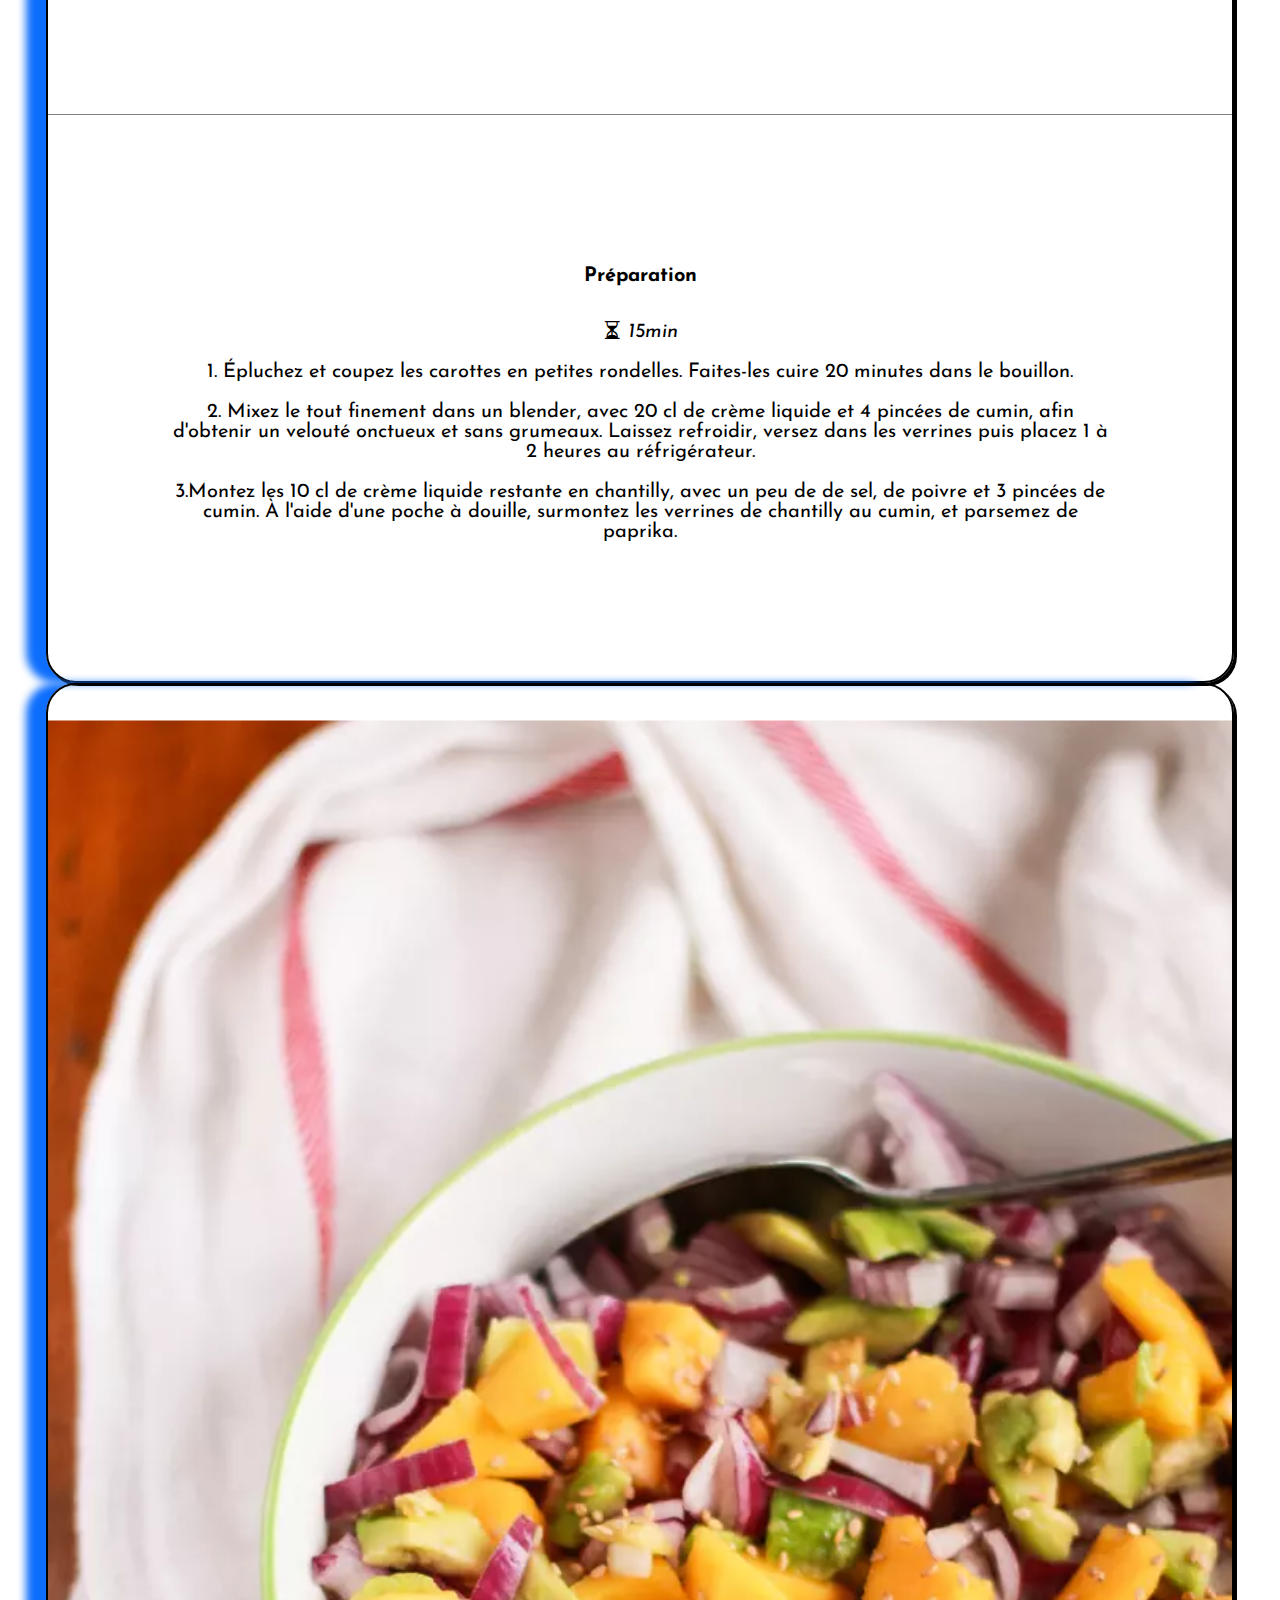
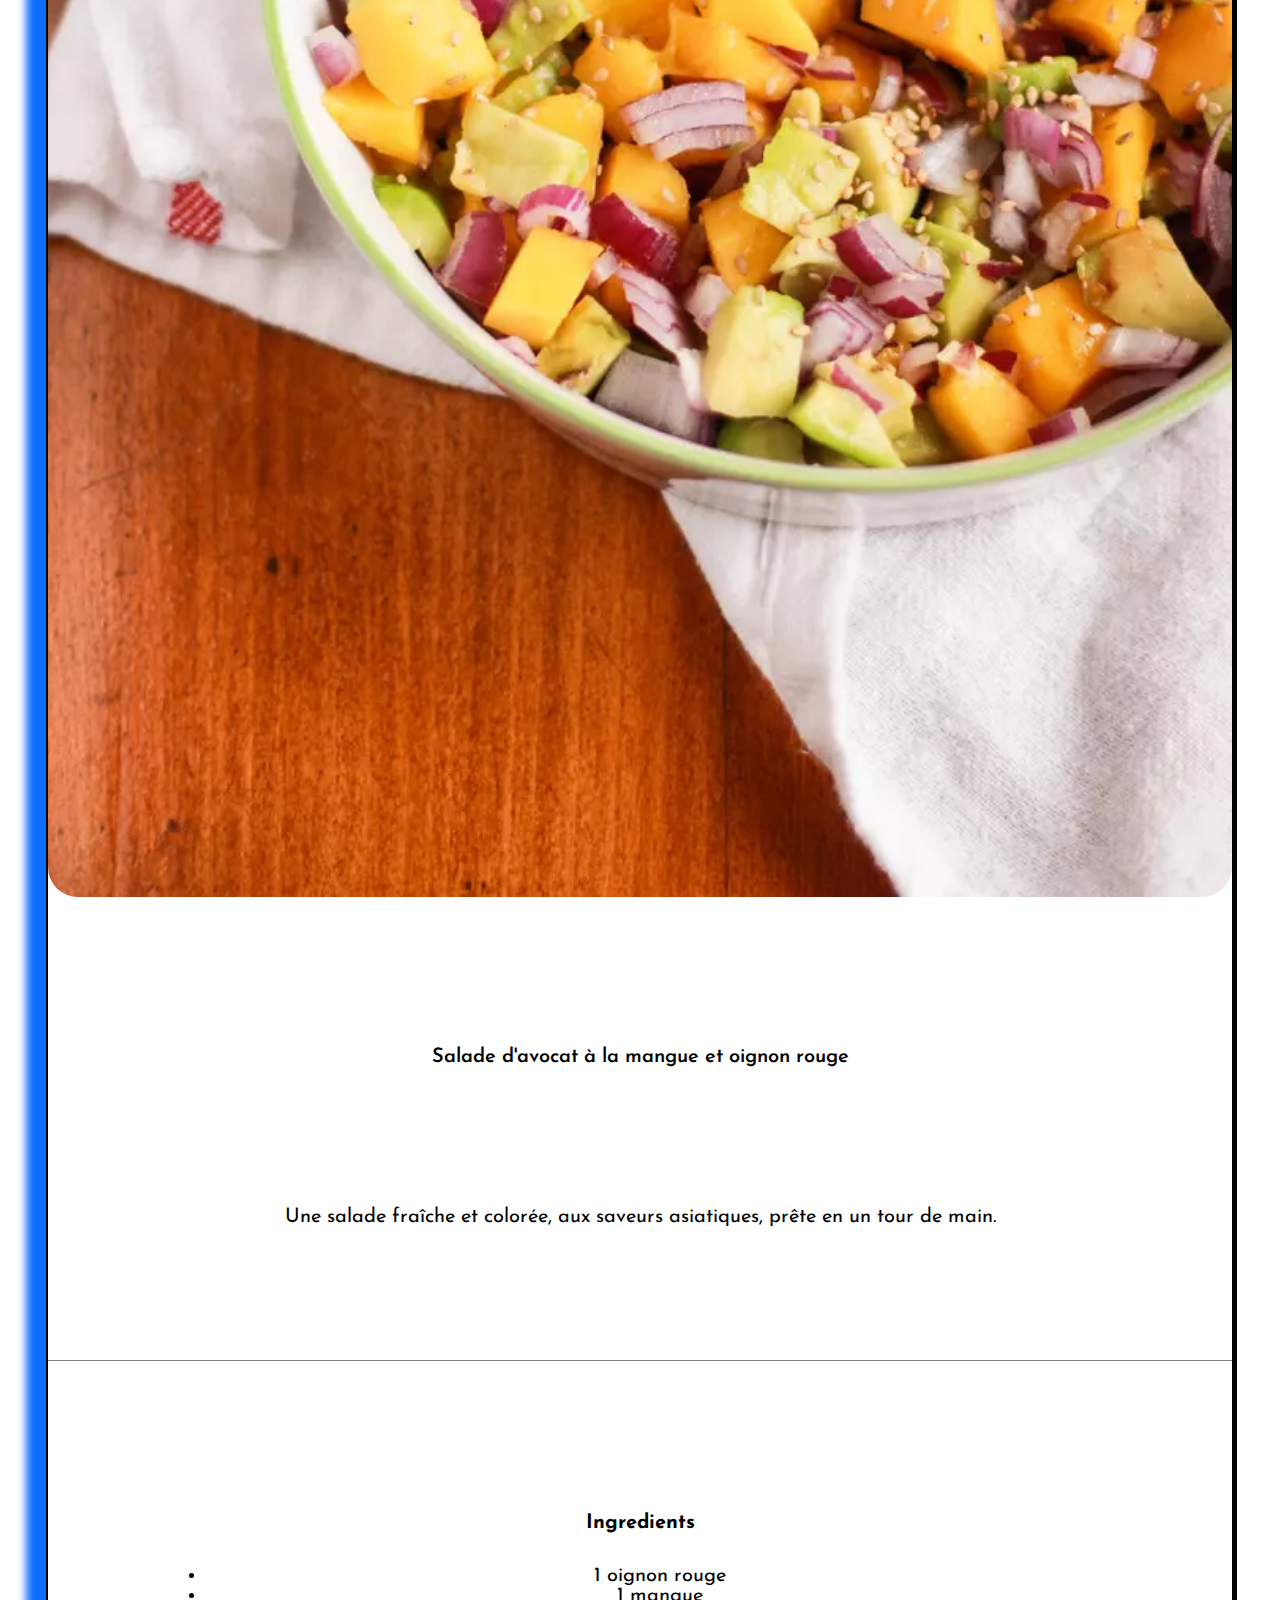
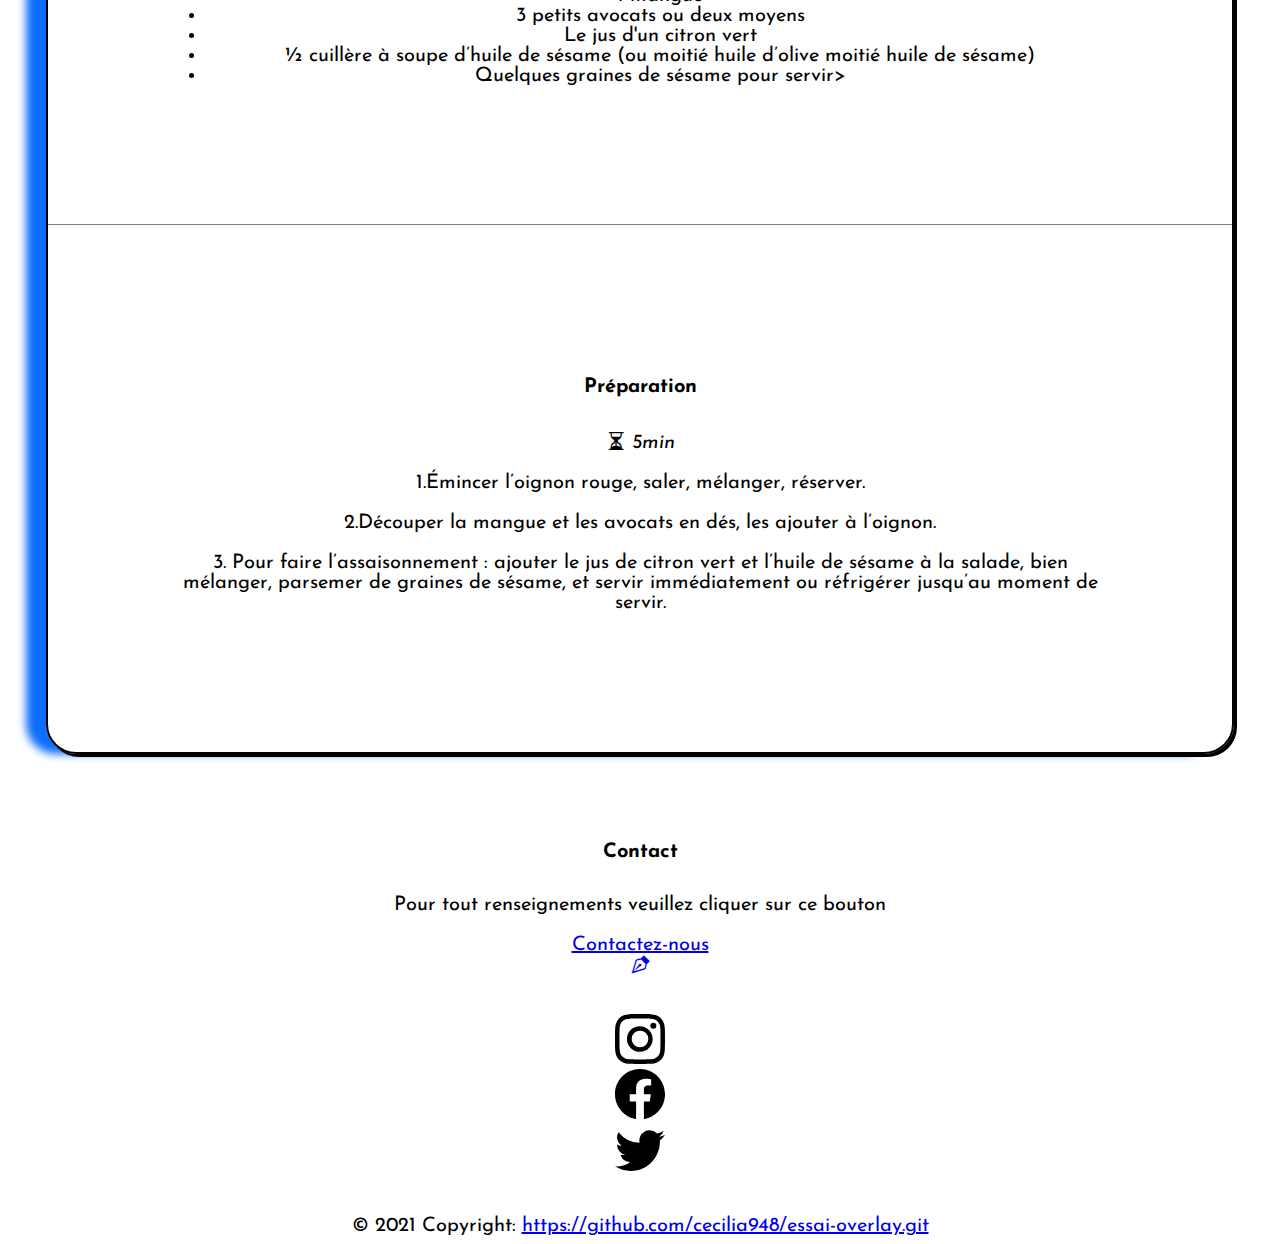
<file: anti-inflamatoire.html>
<!DOCTYPE html>
<html lang="fr">
  <head>
    <meta charset="UTF-8" />
    <meta http-equiv="X-UA-Compatible" content="IE=edge" />
    <meta name="viewport" content="width=device-width, initial-scale=1.0" />
    <title>Document</title>
    <link rel="stylesheet" href="inflamation.css" />
    <!-- CSS only -->
    <link rel="preconnect" href="https://fonts.gstatic.com" />
    <link
      href="https://fonts.googleapis.com/css2?family=Josefin+Sans&display=swap"
      rel="stylesheet"
    />
    <link
      rel="stylesheet"
      href="https://cdn.jsdelivr.net/npm/bootstrap-icons@1.4.1/font/bootstrap-icons.css"
    />
    <link
      href="https://cdn.jsdelivr.net/npm/bootstrap@5.0.0-beta3/dist/css/bootstrap.min.css"
      rel="stylesheet"
      integrity="sha384-eOJMYsd53ii+scO/bJGFsiCZc+5NDVN2yr8+0RDqr0Ql0h+rP48ckxlpbzKgwra6"
      crossorigin="anonymous"
    />
    <script
      src="https://cdn.jsdelivr.net/npm/bootstrap@5.0.0-beta3/dist/js/bootstrap.bundle.min.js"
      integrity="sha384-JEW9xMcG8R+pH31jmWH6WWP0WintQrMb4s7ZOdauHnUtxwoG2vI5DkLtS3qm9Ekf"
      crossorigin="anonymous"
    ></script>
  </head>
  <body>
    <nav class="navbar navbar-dark navbar-expand-lg bg-dark">
      <div class="container-fluid">
        <svg
          xmlns="http://www.w3.org/2000/svg"
          width="16"
          height="16"
          fill="currentColor"
          class="bi bi-reddit"
          viewbox="0 0 16 16"
        >
          <path
            d="M6.167 8a.831.831 0 0 0-.83.83c0 .459.372.84.83.831a.831.831 0 0 0 0-1.661zm1.843 3.647c.315 0 1.403-.038 1.976-.611a.232.232 0 0 0 0-.306.213.213 0 0 0-.306 0c-.353.363-1.126.487-1.67.487-.545 0-1.308-.124-1.671-.487a.213.213 0 0 0-.306 0 .213.213 0 0 0 0 .306c.564.563 1.652.61 1.977.61zm.992-2.807c0 .458.373.83.831.83.458 0 .83-.381.83-.83a.831.831 0 0 0-1.66 0z"
          />
          <path
            d="M16 8A8 8 0 1 1 0 8a8 8 0 0 1 16 0zm-3.828-1.165c-.315 0-.602.124-.812.325-.801-.573-1.9-.945-3.121-.993l.534-2.501 1.738.372a.83.83 0 1 0 .83-.869.83.83 0 0 0-.744.468l-1.938-.41a.203.203 0 0 0-.153.028.186.186 0 0 0-.086.134l-.592 2.788c-1.24.038-2.358.41-3.17.992-.21-.2-.496-.324-.81-.324a1.163 1.163 0 0 0-.478 2.224c-.02.115-.029.23-.029.353 0 1.795 2.091 3.256 4.669 3.256 2.577 0 4.668-1.451 4.668-3.256 0-.114-.01-.238-.029-.353.401-.181.688-.592.688-1.069 0-.65-.525-1.165-1.165-1.165z"
          />
        </svg>
        <a class="navbar-brand" href="#">Cuisto </a>
        <button
          class="navbar-toggler"
          type="button"
          data-bs-toggle="collapse"
          data-bs-target="#navbarSupportedContent"
          aria-controls="navbarSupportedContent"
          aria-expanded="false"
          aria-label="Toggle navigation"
        >
          <span class="navbar-toggler-icon"></span>
        </button>
        <div
          class="collapse navbar-collapse bg-dark"
          id="navbarSupportedContent"
        >
          <ul class="navbar-nav me-auto mb-2 mb-lg-0">
            <li class="nav-item mb-0 h4">
              <a class="nav-link" aria-current="page" href="index.html#index"
                >Home</a
              >
            </li>
            <li class="nav-item mb-0 h4">
              <a class="nav-link" href="evenement.html#evenement">Evenement</a>
            </li>
            <li class="nav-item mb-0 h4 dropdown">
              <a
                class="
                  nav-link
                  active
                  dropdown-toggle
                  bg-dark
                  text-light
                  bg-dark
                "
                href="#"
                id="navbarDropdown"
                role="button"
                data-bs-toggle="dropdown"
                aria-expanded="false"
              >
                Recettes
              </a>
              <ul class="dropdown-menu" aria-labelledby="navbarDropdown">
                <li>
                  <a class="dropdown-item" href="anti-inflamatoire.html"
                    >Anti-inflamatoire</a
                  >
                </li>
                <li>
                  <a class="dropdown-item" href="vegan.html#vegan">Vegan</a>
                </li>
                <li><hr class="dropdown-divider" /></li>
                <li>
                  <a class="dropdown-item" href="dessert.html#dessert-light"
                    >Patisserie light</a
                  >
                </li>
              </ul>
            </li>
          </ul>
          <form class="d-flex">
            <input
              class="form-control me-2"
              type="search"
              placeholder="Search"
              aria-label="Search"
            />
            <button class="btn btn-outline-primary" type="submit">
              Search
            </button>
          </form>
        </div>
      </div>
    </nav>

    <div class="container container-recette-inflamation">
      <div class="row">
        <div class="card-inflammation col-md-4">
          <img src="images/jus.jpg" class="img-responsive" alt="jus" />
          <div class="card-body">
            <h5 class="card-title">
              JUS ANTI-INFLAMMATOIRE BETTERAVE , CURCUMA & POMME
            </h5>
            <p class="card-text">
              La betterave, les concombres, le curcuma et le gingembre sont bien
              connus pour réduire les réactions inflammatoires et la pression
              sanguine. En plus d’être riche en vitamines K, le concombre, ainsi
              que la betterave et le curcuma, est anti-oxydant.
            </p>
          </div>

          <div class="ingredient">
            <h5 class="fw-bold text-decoration-underline">Ingredient</h5>
            <ul class="list-group list-group-flush">
              <li class="list-group-item">1 pomme (±120g)</li>
              <li class="list-group-item">1/2 concombre (±125g)</li>
              <li class="list-group-item">80g de betterave</li>
              <li class="list-group-item">1cc de curcuma frais</li>
              <li class="list-group-item">1/2cc de gingembre frais</li>
              <li class="list-group-item">1/2cc de jus de citron</li>
              <li class="list-group-item">Une pincée de poivre noir</li>
            </ul>
          </div>

          <div class="préparation">
            <h5 class="fw-bold text-decoration-underline">Préparation</h5>
            <i class="bi bi-hourglass-split"> 5min</i>
            <p>
              1. Couper en morceaux la pomme, le concombre et la betterave.
              Mettre dans la centrifugeuse avec le gingembre et le curcuma
              pelés. Réduire le tout en jus.
            </p>
            <p>
              2. Incorporer au verre le jus de citron et le poivre noir
              préalablement moulu, mélanger et servir immédiatement.
            </p>
          </div>
        </div>

        <div class="hidden col-md-4"></div>

        <div class="card-inflammation col-md-4">
          <img
            src="images/ginger-juce2.jpg"
            class="img-responsive"
            alt="ginger-juce"
          />
          <div class="card-body">
            <h5 class="card-title">
              JUS ANTI-INFLAMMATOIRE ORANGE CAROTTE GINGEMBRE
            </h5>
            <p class="card-text">
              Grâce à son apport en fibres, en antioxydants et en
              oligo-éléments, le jus de carotte et gingembre est un bon
              complément pour soigner la santé cardiovasculaire. Ses nutriments
              aident à diminuer le cholestérol qui s’accumule dans les artères.
              Ils améliorent la circulation et la santé artérielle. De plus, il
              inhibe l’action négative du stress oxydatif et de l’inflammation.
              Deux facteurs qui augmentent le risque de coronaropathie et de
              crise cardiaque.
            </p>
          </div>
          <div class="ingredient">
            <h5 class="fw-bold text-decoration-underline">Ingredient</h5>
            <ul class="list-group list-group-flush">
              <li class="list-group-item">3 carottes</li>
              <li class="list-group-item">3 oranges</li>
              <li class="list-group-item">1/2cc de gingembre frais</li>
              <li class="list-group-item">1/2cc de jus de citron</li>
            </ul>
          </div>

          <div class="préparation">
            <h5 class="fw-bold text-decoration-underline">Préparation</h5>
            <i class="bi bi-hourglass-split"> 5min</i>
            <p>
              1.Couper en morceaux la pomme, le concombre et la betterave.
              Mettre dans la centrifugeuse avec le gingembre et le curcuma
              pelés. Réduire le tout en jus.
            </p>
            <p>2.Incorporer au verre le jus de citron</p>
          </div>
        </div>
      </div>

      <div class="row">
        <div class="card-inflammation col-sm-12 col-md-4">
          <img src="images/courgette.webp" class="img-responsive" alt="jus" />
          <div class="card-body">
            <h5 class="card-title">
              VERRINE CROQUANTE COURGETTES ET NOIX DE CAJOU
            </h5>
            <p class="card-text">
              La betterave, les concombres, le curcuma et le gingembre sont bien
              connus pour réduire les réactions inflammatoires et la pression
              sanguine. En plus d’être riche en vitamines K, le concombre, ainsi
              que la betterave et le curcuma, est anti-oxydant.
            </p>
          </div>

          <div class="ingredient">
            <h5 class="fw-bold text-decoration-underline">
              Ingredients: (4 pers)
            </h5>
            <ul class="list-group list-group-flush">
              <li class="list-group-item">2 petites courgettes</li>
              <li class="list-group-item">30g de nois de cajou</li>
              <li class="list-group-item">2cs d'huile de noix</li>
              <li class="list-group-item">1cs d'huile de noisette</li>
              <li class="list-group-item">1 pincée d'ail frais</li>
              <li class="list-group-item">1cs de jus de citron</li>
              <li class="list-group-item">1cs de vinaigre balsamique</li>
            </ul>
          </div>

          <div class="préparation">
            <h5 class="fw-bold text-decoration-underline">Préparation</h5>
            <i class="bi bi-hourglass-split"> 5min</i>
            <p>1. Rapé les courgettes à l'aide d'une rape életrique</p>
            <p>
              2. Incorporer les differentes huiles, le vinaigre balsamique, le
              jus de citron et l'ail
            </p>
            <p>3. Concassé les noix de cajoue t ajouté les au reste du plat</p>
          </div>
        </div>

        <div class="hidden col-md-4"></div>

        <div class="card-inflammation bg-^rimary col-sm-12 col-md-4">
          <img
            src="images/houmous.webp"
            class="img-responsive"
            alt="ginger-juce"
          />
          <div class="card-body">
            <h5 class="card-title">
              HOUMOUS VERT AU POIS CHICHE CORIANDRE ET BASILIC
            </h5>
            <p class="card-text">
              Un délicieux houmous, intense et coloré, parfumé, qui sera le clou
              d'un apéritif !
            </p>
          </div>
          <div class="ingredient">
            <h5 class="fw-bold text-decoration-underline">Ingredients</h5>
            <ul class="list-group list-group-flush">
              <li class="list-group-item">1 boite de pois chiche</li>
              <li class="list-group-item">
                2cm de gingembre frais (1 morceau)
              </li>
              <li class="list-group-item">1 citron bio</li>
              <li class="list-group-item">1 bouquet de basilic</li>
              <li class="list-group-item">Sel poivre de cayenne</li>
              <li class="list-group-item">Ail</li>
              <li class="list-group-item">Tahin bio purée de sésame</li>
              <li class="list-group-item">Coriandre</li>
              <li class="list-group-item">Huile d'olive</li>
            </ul>
          </div>

          <div class="préparation">
            <h5 class="fw-bold text-decoration-underline">Préparation</h5>
            <i class="bi bi-hourglass-split"> 5min</i>
            <p>
              1. Rincer les pois chiches et bien les égoutter. Rincer et
              effeuiller les herbes. Éplucher la gousse d'ail. Éplucher et
              couper le gingembre en lamelles. Presser le citron, récupérer le
              jus.
            </p>
            <p>
              2.Mettre les pois chiches, les herbes, l'ail, le gingembre, le
              tahin, l'huile et le jus de citron dans le bol du mixeur. Mixer
              jusqu'à obtention d'un mélange homogène. Rectifier
              l'assaisonnement.
            </p>
            <p>
              3. Servir parsemé d'une pincée de piment en accompagnant de
              toasts, de tartines de pain ou de gressins.
            </p>
          </div>
        </div>
      </div>

      <div class="row">
        <div class="card-inflammation col-sm-12 col-md-4">
          <img
            src="images/cappucino.webp"
            class="img-responsive"
            alt="hoummous"
          />
          <div class="card-body">
            <h5 class="card-title">Verrine cappucino glacé carotte cumin</h5>
            <p class="card-text">
              Découvrez la recette de Verrines de cappuccino glacé carottes et
              cumin. Servis dans des verres à shooters, ces onctueux cappuccinos
              se dégustent en guise de mises en bouche et à la petite cuillère.
              A la vôtre !
            </p>
          </div>

          <div class="ingredient">
            <h5 class="fw-bold text-decoration-underline">Ingredients</h5>
            <ul class="list-group list-group-flush">
              <li class="list-group-item">600 g de carottes</li>
              <li class="list-group-item">40 cl de bouillon de volaille</li>
              <li class="list-group-item">30 cl de crème liquide</li>
              <li class="list-group-item">Quelques pincées de cumin</li>
              <li class="list-group-item">Sel et poivre</li>
              <li class="list-group-item">Paprika en poudre</li>
            </ul>
          </div>

          <div class="préparation">
            <h5 class="fw-bold text-decoration-underline">Préparation</h5>
            <i class="bi bi-hourglass-split"> 15min</i>
            <p>
              1. Épluchez et coupez les carottes en petites rondelles.
              Faites-les cuire 20 minutes dans le bouillon.
            </p>
            <p>
              2. Mixez le tout finement dans un blender, avec 20 cl de crème
              liquide et 4 pincées de cumin, afin d'obtenir un velouté onctueux
              et sans grumeaux. Laissez refroidir, versez dans les verrines puis
              placez 1 à 2 heures au réfrigérateur.
            </p>
            <p>
              3.Montez les 10 cl de crème liquide restante en chantilly, avec un
              peu de de sel, de poivre et 3 pincées de cumin. À l'aide d'une
              poche à douille, surmontez les verrines de chantilly au cumin, et
              parsemez de paprika.
            </p>
          </div>
        </div>

        <div class="hidden col-md-4"></div>

        <div class="card-inflammation col-sm-12 col-md-4">
          <img
            src="images/salade.webp"
            class="img-responsive"
            alt="ginger-juce"
          />
          <div class="card-body">
            <h5 class="card-title">
              Salade d'avocat à la mangue et oignon rouge
            </h5>
            <p class="card-text">
              Une salade fraîche et colorée, aux saveurs asiatiques, prête en un
              tour de main.
            </p>
          </div>
          <div class="ingredient">
            <h5 class="fw-bold text-decoration-underline">Ingredients</h5>
            <ul class="list-group list-group-flush">
              <li class="list-group-item">1 oignon rouge</li>
              <li class="list-group-item">1 mangue</li>
              <li class="list-group-item">3 petits avocats ou deux moyens</li>
              <li class="list-group-item">Le jus d'un citron vert</li>
              <li class="list-group-item">
                ½ cuillère à soupe d’huile de sésame (ou moitié huile d’olive
                moitié huile de sésame)
              </li>
              <li class="list-group-item">
                Quelques graines de sésame pour servir>
              </li>
            </ul>
          </div>

          <div class="préparation">
            <h5 class="fw-bold text-decoration-underline">Préparation</h5>
            <i class="bi bi-hourglass-split"> 5min</i>
            <p>1.Émincer l’oignon rouge, saler, mélanger, réserver.</p>
            <p>
              2.Découper la mangue et les avocats en dés, les ajouter à
              l’oignon.
            </p>
            <p>
              3. Pour faire l’assaisonnement : ajouter le jus de citron vert et
              l’huile de sésame à la salade, bien mélanger, parsemer de graines
              de sésame, et servir immédiatement ou réfrigérer jusqu’au moment
              de servir.
            </p>
          </div>
        </div>
      </div>
    </div>

    <footer class="footer w-100 bg-dark text-light">
      <div class="card-foot">
        <div class="row row-foot align-items-center">
          <div class="col-sm-9">
            <div class="card-body-foot">
              <h5 class="card-title-foot text-center">Contact</h5>
              <p class="card-text-foot">
                Pour tout renseignements veuillez cliquer sur ce bouton
              </p>
              <a href="contact.html#contact" class="btn btn-foot btn-primary"
                >Contactez-nous <br />
                <i class="bi bi-vector-pen"></i
              ></a>
            </div>
          </div>

          <div class="col-md-3 reseaux">
            <div class="row">
              <div class="col-md-4">
                <div class="reseaux-icon">
                  <svg
                    xmlns="http://www.w3.org/2000/svg"
                    width="50"
                    height="50"
                    fill="currentColor"
                    class="bi bi-instagram"
                    viewBox="0 0 16 16"
                  >
                    <path
                      d="M8 0C5.829 0 5.556.01 4.703.048 3.85.088 3.269.222 2.76.42a3.917 3.917 0 0 0-1.417.923A3.927 3.927 0 0 0 .42 2.76C.222 3.268.087 3.85.048 4.7.01 5.555 0 5.827 0 8.001c0 2.172.01 2.444.048 3.297.04.852.174 1.433.372 1.942.205.526.478.972.923 1.417.444.445.89.719 1.416.923.51.198 1.09.333 1.942.372C5.555 15.99 5.827 16 8 16s2.444-.01 3.298-.048c.851-.04 1.434-.174 1.943-.372a3.916 3.916 0 0 0 1.416-.923c.445-.445.718-.891.923-1.417.197-.509.332-1.09.372-1.942C15.99 10.445 16 10.173 16 8s-.01-2.445-.048-3.299c-.04-.851-.175-1.433-.372-1.941a3.926 3.926 0 0 0-.923-1.417A3.911 3.911 0 0 0 13.24.42c-.51-.198-1.092-.333-1.943-.372C10.443.01 10.172 0 7.998 0h.003zm-.717 1.442h.718c2.136 0 2.389.007 3.232.046.78.035 1.204.166 1.486.275.373.145.64.319.92.599.28.28.453.546.598.92.11.281.24.705.275 1.485.039.843.047 1.096.047 3.231s-.008 2.389-.047 3.232c-.035.78-.166 1.203-.275 1.485a2.47 2.47 0 0 1-.599.919c-.28.28-.546.453-.92.598-.28.11-.704.24-1.485.276-.843.038-1.096.047-3.232.047s-2.39-.009-3.233-.047c-.78-.036-1.203-.166-1.485-.276a2.478 2.478 0 0 1-.92-.598 2.48 2.48 0 0 1-.6-.92c-.109-.281-.24-.705-.275-1.485-.038-.843-.046-1.096-.046-3.233 0-2.136.008-2.388.046-3.231.036-.78.166-1.204.276-1.486.145-.373.319-.64.599-.92.28-.28.546-.453.92-.598.282-.11.705-.24 1.485-.276.738-.034 1.024-.044 2.515-.045v.002zm4.988 1.328a.96.96 0 1 0 0 1.92.96.96 0 0 0 0-1.92zm-4.27 1.122a4.109 4.109 0 1 0 0 8.217 4.109 4.109 0 0 0 0-8.217zm0 1.441a2.667 2.667 0 1 1 0 5.334 2.667 2.667 0 0 1 0-5.334z"
                    />
                  </svg>
                </div>
              </div>
              <div class="col-md-4">
                <div class="reseaux-icon">
                  <svg
                    xmlns="http://www.w3.org/2000/svg"
                    width="50"
                    height="50"
                    fill="currentColor"
                    class="bi bi-facebook"
                    viewBox="0 0 16 16"
                  >
                    <path
                      d="M16 8.049c0-4.446-3.582-8.05-8-8.05C3.58 0-.002 3.603-.002 8.05c0 4.017 2.926 7.347 6.75 7.951v-5.625h-2.03V8.05H6.75V6.275c0-2.017 1.195-3.131 3.022-3.131.876 0 1.791.157 1.791.157v1.98h-1.009c-.993 0-1.303.621-1.303 1.258v1.51h2.218l-.354 2.326H9.25V16c3.824-.604 6.75-3.934 6.75-7.951z"
                    />
                  </svg>
                </div>
              </div>
              <div class="col-md-4">
                <div class="reseaux-icon">
                  <svg
                    xmlns="http://www.w3.org/2000/svg"
                    width="50"
                    height="50"
                    fill="currentColor"
                    class="bi bi-twitter"
                    viewBox="0 0 16 16"
                  >
                    <path
                      d="M5.026 15c6.038 0 9.341-5.003 9.341-9.334 0-.14 0-.282-.006-.422A6.685 6.685 0 0 0 16 3.542a6.658 6.658 0 0 1-1.889.518 3.301 3.301 0 0 0 1.447-1.817 6.533 6.533 0 0 1-2.087.793A3.286 3.286 0 0 0 7.875 6.03a9.325 9.325 0 0 1-6.767-3.429 3.289 3.289 0 0 0 1.018 4.382A3.323 3.323 0 0 1 .64 6.575v.045a3.288 3.288 0 0 0 2.632 3.218 3.203 3.203 0 0 1-.865.115 3.23 3.23 0 0 1-.614-.057 3.283 3.283 0 0 0 3.067 2.277A6.588 6.588 0 0 1 .78 13.58a6.32 6.32 0 0 1-.78-.045A9.344 9.344 0 0 0 5.026 15z"
                    />
                  </svg>
                </div>
              </div>
            </div>
          </div>
        </div>
      </div>

      <!-- Copyright -->
      <div class="copyright bg-primary text-center p-3 fw-bold">
        © 2021 Copyright:
        <a
          class="text-dark"
          href="https://github.com/cecilia948/essai-overlay.git"
          >https://github.com/cecilia948/essai-overlay.git</a
        >
      </div>
      <!-- Copyright -->
    </footer>
  </body>
</html>
</file>
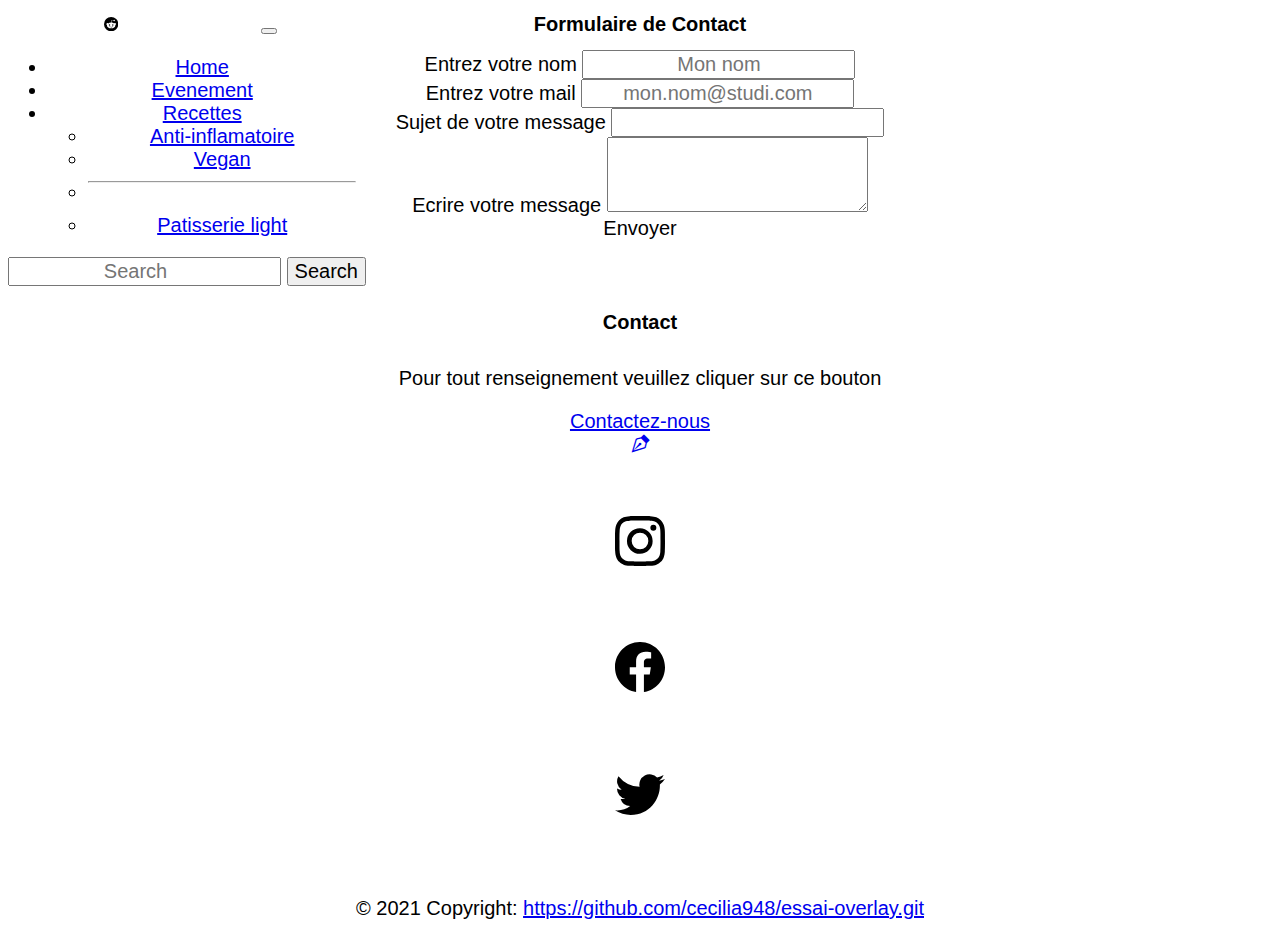
<file: contact.html>
<!DOCTYPE html>
<html lang="en">
<head>
    <meta charset="UTF-8">
    <meta http-equiv="X-UA-Compatible" content="IE=edge">
    <meta name="viewport" content="width=device-width, initial-scale=1.0">
    <title>Document</title>
    <link rel="stylesheet" href="index.css">
    <!-- CSS only -->
    <link rel="stylesheet" href="https://cdn.jsdelivr.net/npm/bootstrap-icons@1.4.1/font/bootstrap-icons.css">
    <link href="https://cdn.jsdelivr.net/npm/bootstrap@5.0.0-beta3/dist/css/bootstrap.min.css" rel="stylesheet" integrity="sha384-eOJMYsd53ii+scO/bJGFsiCZc+5NDVN2yr8+0RDqr0Ql0h+rP48ckxlpbzKgwra6" crossorigin="anonymous">
    <script src="https://cdn.jsdelivr.net/npm/bootstrap@5.0.0-beta3/dist/js/bootstrap.bundle.min.js" integrity="sha384-JEW9xMcG8R+pH31jmWH6WWP0WintQrMb4s7ZOdauHnUtxwoG2vI5DkLtS3qm9Ekf" crossorigin="anonymous"></script>
    
</head>
<body>
    
    <nav class="navbar navbar-dark navbar-expand-lg bg-dark">
      <div class="container-fluid">
        <svg xmlns="http://www.w3.org/2000/svg" width="16" height="16" fill="currentColor" class="bi bi-reddit" viewBox="0 0 16 16">
          <path d="M6.167 8a.831.831 0 0 0-.83.83c0 .459.372.84.83.831a.831.831 0 0 0 0-1.661zm1.843 3.647c.315 0 1.403-.038 1.976-.611a.232.232 0 0 0 0-.306.213.213 0 0 0-.306 0c-.353.363-1.126.487-1.67.487-.545 0-1.308-.124-1.671-.487a.213.213 0 0 0-.306 0 .213.213 0 0 0 0 .306c.564.563 1.652.61 1.977.61zm.992-2.807c0 .458.373.83.831.83.458 0 .83-.381.83-.83a.831.831 0 0 0-1.66 0z"/>
          <path d="M16 8A8 8 0 1 1 0 8a8 8 0 0 1 16 0zm-3.828-1.165c-.315 0-.602.124-.812.325-.801-.573-1.9-.945-3.121-.993l.534-2.501 1.738.372a.83.83 0 1 0 .83-.869.83.83 0 0 0-.744.468l-1.938-.41a.203.203 0 0 0-.153.028.186.186 0 0 0-.086.134l-.592 2.788c-1.24.038-2.358.41-3.17.992-.21-.2-.496-.324-.81-.324a1.163 1.163 0 0 0-.478 2.224c-.02.115-.029.23-.029.353 0 1.795 2.091 3.256 4.669 3.256 2.577 0 4.668-1.451 4.668-3.256 0-.114-.01-.238-.029-.353.401-.181.688-.592.688-1.069 0-.65-.525-1.165-1.165-1.165z"/>
        </svg> 
        <a class="navbar-brand" href="#">Cuisto </a>
        <button class="navbar-toggler" type="button" data-bs-toggle="collapse" data-bs-target="#navbarSupportedContent" aria-controls="navbarSupportedContent" aria-expanded="false" aria-label="Toggle navigation">
          <span class="navbar-toggler-icon"></span>
        </button>
        <div class="collapse navbar-collapse" id="navbarSupportedContent">
          <ul class="navbar-nav me-auto mb-2 mb-lg-0">
            <li class="nav-item mb-0 h4">
              <a class="nav-link active" aria-current="page" href="index.html#index">Home</a>
            </li>
            <li class="nav-item mb-0 h4">
              <a class="nav-link" href="evenement.html#evenement">Evenement</a>
            </li>
            <li class="nav-item  mb-0 h4 dropdown">
              <a class="nav-link dropdown-toggle bg-dark text-light" href="#" id="navbarDropdown" role="button" data-bs-toggle="dropdown" aria-expanded="false">
                Recettes
              </a>
              <ul class="dropdown-menu" aria-labelledby="navbarDropdown">
                <li><a class="dropdown-item" href="anti-inflamatoire.html">Anti-inflamatoire</a></li>
                <li><a class="dropdown-item" href="vegan.html#vegan">Vegan</a></li>
                <li><hr class="dropdown-divider"></li>
                <li><a class="dropdown-item" href="dessert.html#dessert-light">Patisserie light</a></li>
              </ul>
            </li>
          </ul>
          <form class="d-flex">
            <input class="form-control me-2" type="search" placeholder="Search" aria-label="Search">
            <button class="btn btn-outline-primary" type="submit">Search</button>
          </form>
        </div>   
      </div>
    </nav>


    <div class="title-form">
        <h1 class="text-center">Formulaire de Contact</h1>
    </div>
      <div class="container-form shadow p-3 mb-5 bg-body rounded">
        <div class="row-form">
          <div class="form-group">
            <label for="nom">Entrez votre nom</label>
            <input type="text" class="form-control" id="nom" placeholder="Mon nom">
          </div>
            
          <div class="form-group">
            <label for="email">Entrez votre mail</label>
            <input type="email" class="form-control" id="email" placeholder="mon.nom@studi.com">
          </div>
          <div class="form-group">
            <label for="sujet">Sujet de votre message</label>
            <input type="text" class="form-control" id="sujet">
          </div>
          <div class="form-group">
            <label for="textarea">Ecrire votre message</label>
            <textarea type="textarea" class="form-control h-80" id="exampleFormControlTextarea1" rows="3"></textarea>
          </div>
          <div class="form-group">
            <a type="button" class="btn btn-danger">Envoyer</a>
          </div>
        </div>
    </div>

    



<footer class="footer w-100 bg-dark text-light">
  <div class="card-foot">
    <div class="row row-foot align-items-center">
      <div class="col-sm-9">
        <div class="card-body-foot">
          <h5 class="card-title-foot text-center">Contact</h5>
          <p class="card-text-foot">Pour tout renseignement veuillez cliquer sur ce bouton</p>
          <a href="contact.html#contact" class="btn btn-primary btn-foot ">Contactez-nous <br/> <i class="bi bi-vector-pen"></i></a>
        </div>
      </div>  
      
      <div class="col-md-3 reseaux">
        <div class="row">
          <div class="col-md-4">
            <div class="reseaux-icon">
              <svg xmlns="http://www.w3.org/2000/svg" width="50" height="50" fill="currentColor" class="bi bi-instagram" viewBox="0 0 16 16">
                <path d="M8 0C5.829 0 5.556.01 4.703.048 3.85.088 3.269.222 2.76.42a3.917 3.917 0 0 0-1.417.923A3.927 3.927 0 0 0 .42 2.76C.222 3.268.087 3.85.048 4.7.01 5.555 0 5.827 0 8.001c0 2.172.01 2.444.048 3.297.04.852.174 1.433.372 1.942.205.526.478.972.923 1.417.444.445.89.719 1.416.923.51.198 1.09.333 1.942.372C5.555 15.99 5.827 16 8 16s2.444-.01 3.298-.048c.851-.04 1.434-.174 1.943-.372a3.916 3.916 0 0 0 1.416-.923c.445-.445.718-.891.923-1.417.197-.509.332-1.09.372-1.942C15.99 10.445 16 10.173 16 8s-.01-2.445-.048-3.299c-.04-.851-.175-1.433-.372-1.941a3.926 3.926 0 0 0-.923-1.417A3.911 3.911 0 0 0 13.24.42c-.51-.198-1.092-.333-1.943-.372C10.443.01 10.172 0 7.998 0h.003zm-.717 1.442h.718c2.136 0 2.389.007 3.232.046.78.035 1.204.166 1.486.275.373.145.64.319.92.599.28.28.453.546.598.92.11.281.24.705.275 1.485.039.843.047 1.096.047 3.231s-.008 2.389-.047 3.232c-.035.78-.166 1.203-.275 1.485a2.47 2.47 0 0 1-.599.919c-.28.28-.546.453-.92.598-.28.11-.704.24-1.485.276-.843.038-1.096.047-3.232.047s-2.39-.009-3.233-.047c-.78-.036-1.203-.166-1.485-.276a2.478 2.478 0 0 1-.92-.598 2.48 2.48 0 0 1-.6-.92c-.109-.281-.24-.705-.275-1.485-.038-.843-.046-1.096-.046-3.233 0-2.136.008-2.388.046-3.231.036-.78.166-1.204.276-1.486.145-.373.319-.64.599-.92.28-.28.546-.453.92-.598.282-.11.705-.24 1.485-.276.738-.034 1.024-.044 2.515-.045v.002zm4.988 1.328a.96.96 0 1 0 0 1.92.96.96 0 0 0 0-1.92zm-4.27 1.122a4.109 4.109 0 1 0 0 8.217 4.109 4.109 0 0 0 0-8.217zm0 1.441a2.667 2.667 0 1 1 0 5.334 2.667 2.667 0 0 1 0-5.334z"/>
              </svg>
            </div>
          </div>
          <div class="col-md-4">
            <div class="reseaux-icon">
              <svg xmlns="http://www.w3.org/2000/svg" width="50" height="50" fill="currentColor" class="bi bi-facebook" viewBox="0 0 16 16">
                <path d="M16 8.049c0-4.446-3.582-8.05-8-8.05C3.58 0-.002 3.603-.002 8.05c0 4.017 2.926 7.347 6.75 7.951v-5.625h-2.03V8.05H6.75V6.275c0-2.017 1.195-3.131 3.022-3.131.876 0 1.791.157 1.791.157v1.98h-1.009c-.993 0-1.303.621-1.303 1.258v1.51h2.218l-.354 2.326H9.25V16c3.824-.604 6.75-3.934 6.75-7.951z"/>
              </svg>
            </div>
          </div>
          <div class="col-md-4">
            <div class="reseaux-icon">
              <svg xmlns="http://www.w3.org/2000/svg" width="50" height="50" fill="currentColor" class="bi bi-twitter" viewBox="0 0 16 16">
                <path d="M5.026 15c6.038 0 9.341-5.003 9.341-9.334 0-.14 0-.282-.006-.422A6.685 6.685 0 0 0 16 3.542a6.658 6.658 0 0 1-1.889.518 3.301 3.301 0 0 0 1.447-1.817 6.533 6.533 0 0 1-2.087.793A3.286 3.286 0 0 0 7.875 6.03a9.325 9.325 0 0 1-6.767-3.429 3.289 3.289 0 0 0 1.018 4.382A3.323 3.323 0 0 1 .64 6.575v.045a3.288 3.288 0 0 0 2.632 3.218 3.203 3.203 0 0 1-.865.115 3.23 3.23 0 0 1-.614-.057 3.283 3.283 0 0 0 3.067 2.277A6.588 6.588 0 0 1 .78 13.58a6.32 6.32 0 0 1-.78-.045A9.344 9.344 0 0 0 5.026 15z"/>
              </svg>
            </div>
          </div>
        </div>  
      </div>
    </div>
  </div> 
    
    
  <!-- Copyright -->
  <div class="text-center p-3 bg-primary fw-bold">
    © 2021 Copyright:
    <a class="text-dark" href="https://github.com/cecilia948/essai-overlay.git">https://github.com/cecilia948/essai-overlay.git</a>
  </div>
  <!-- Copyright -->





</body>
</html>
</file>
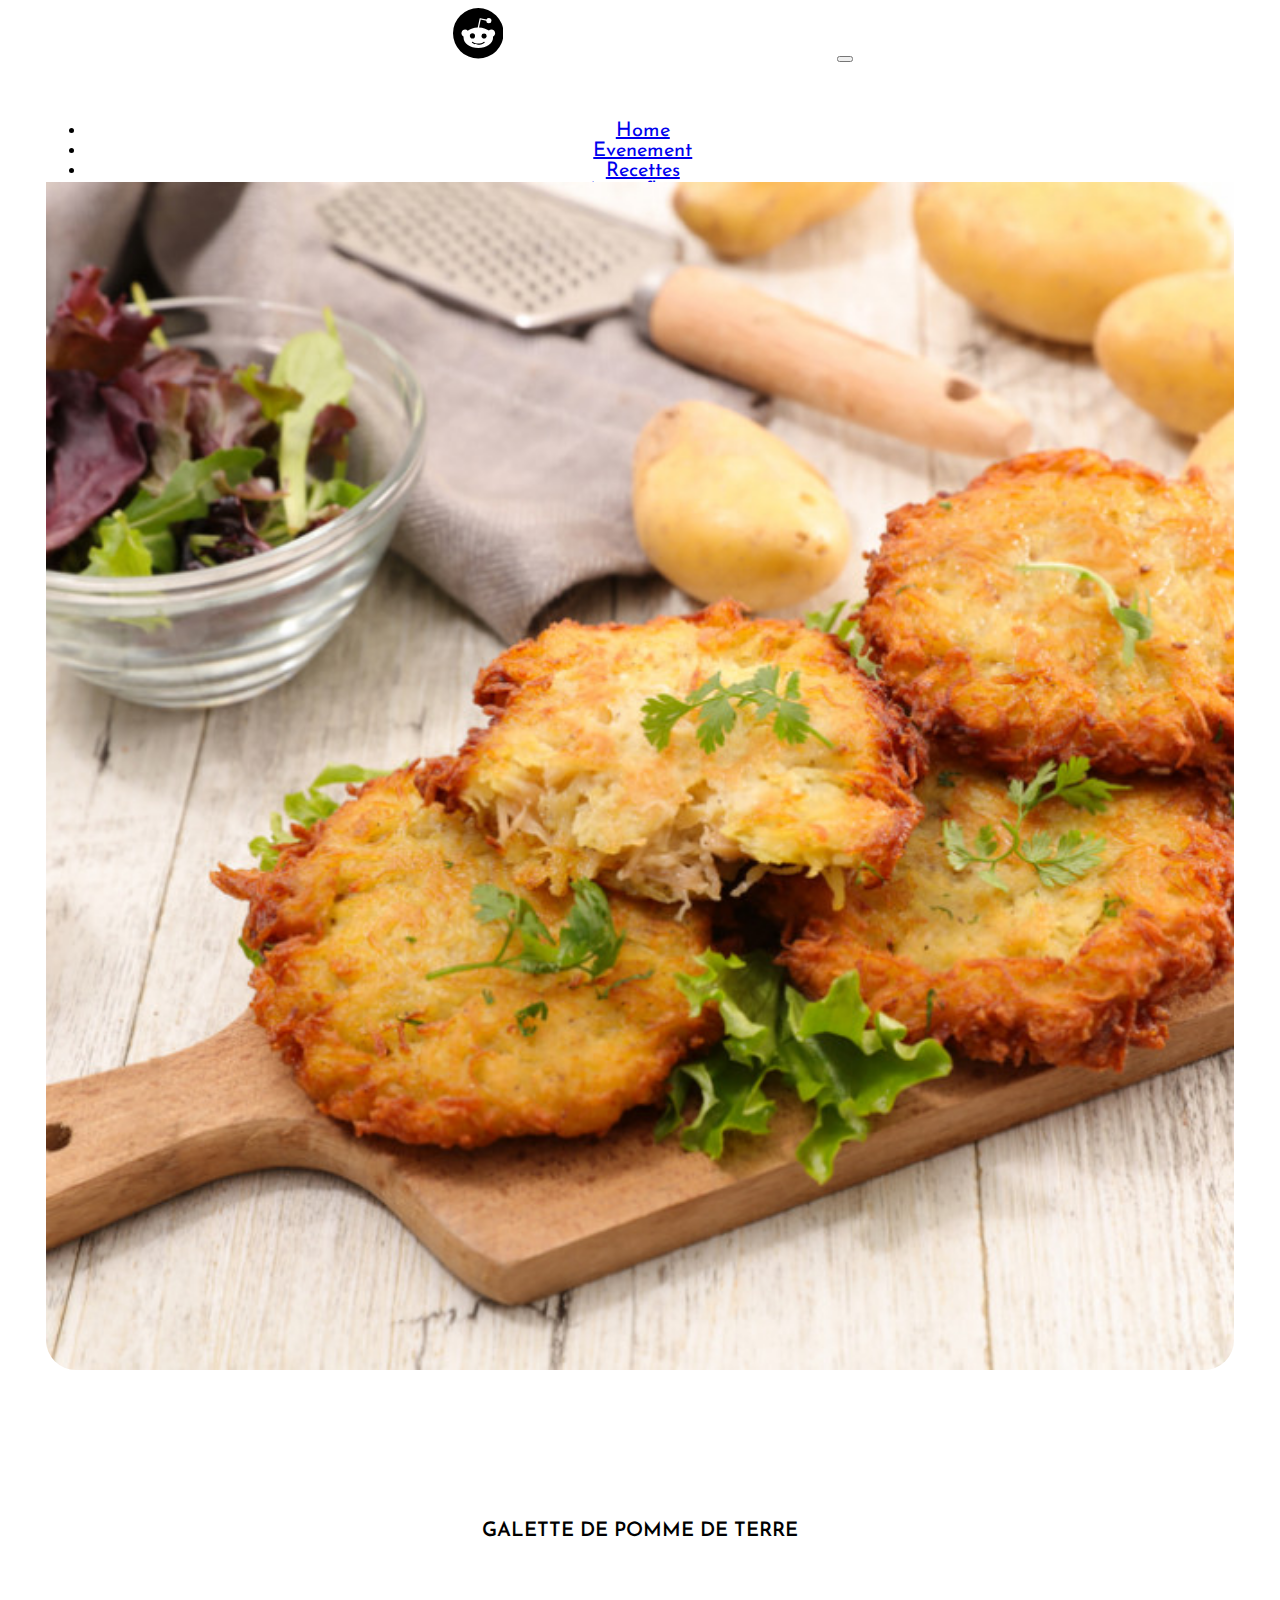
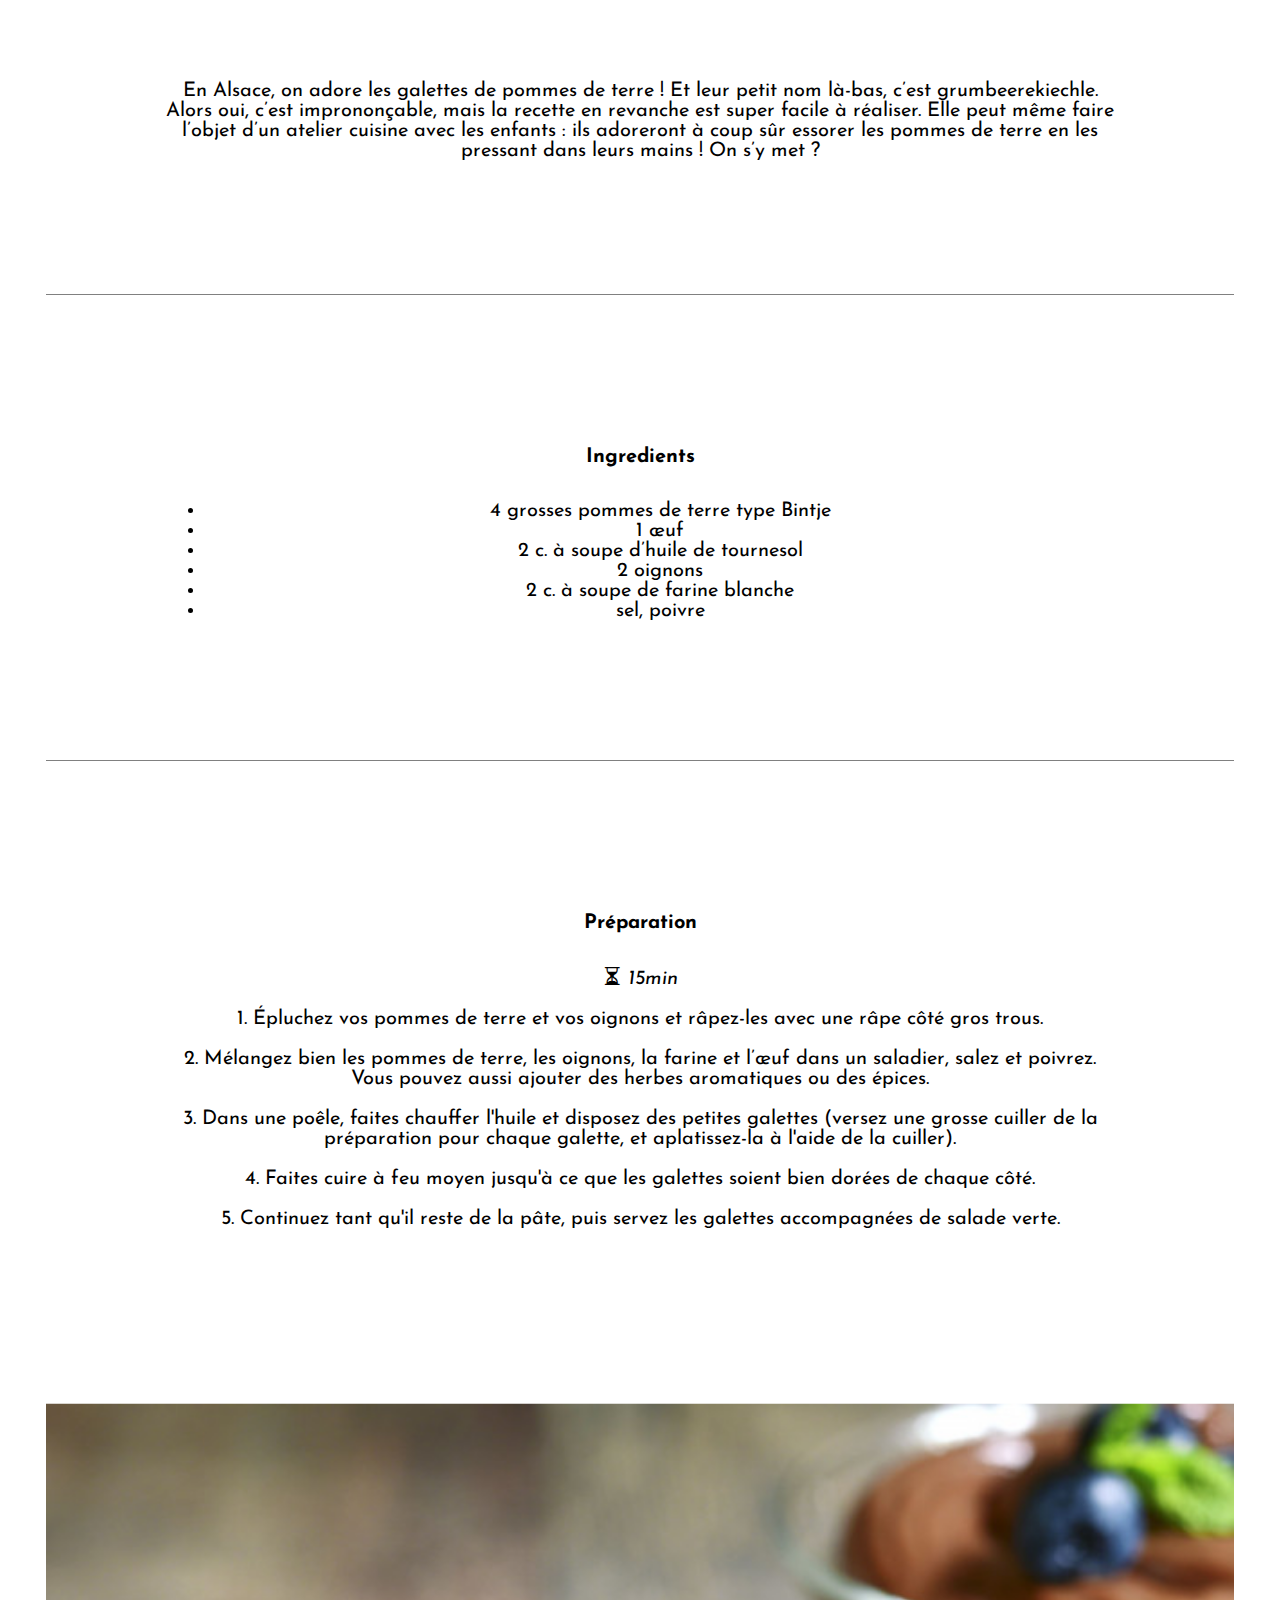
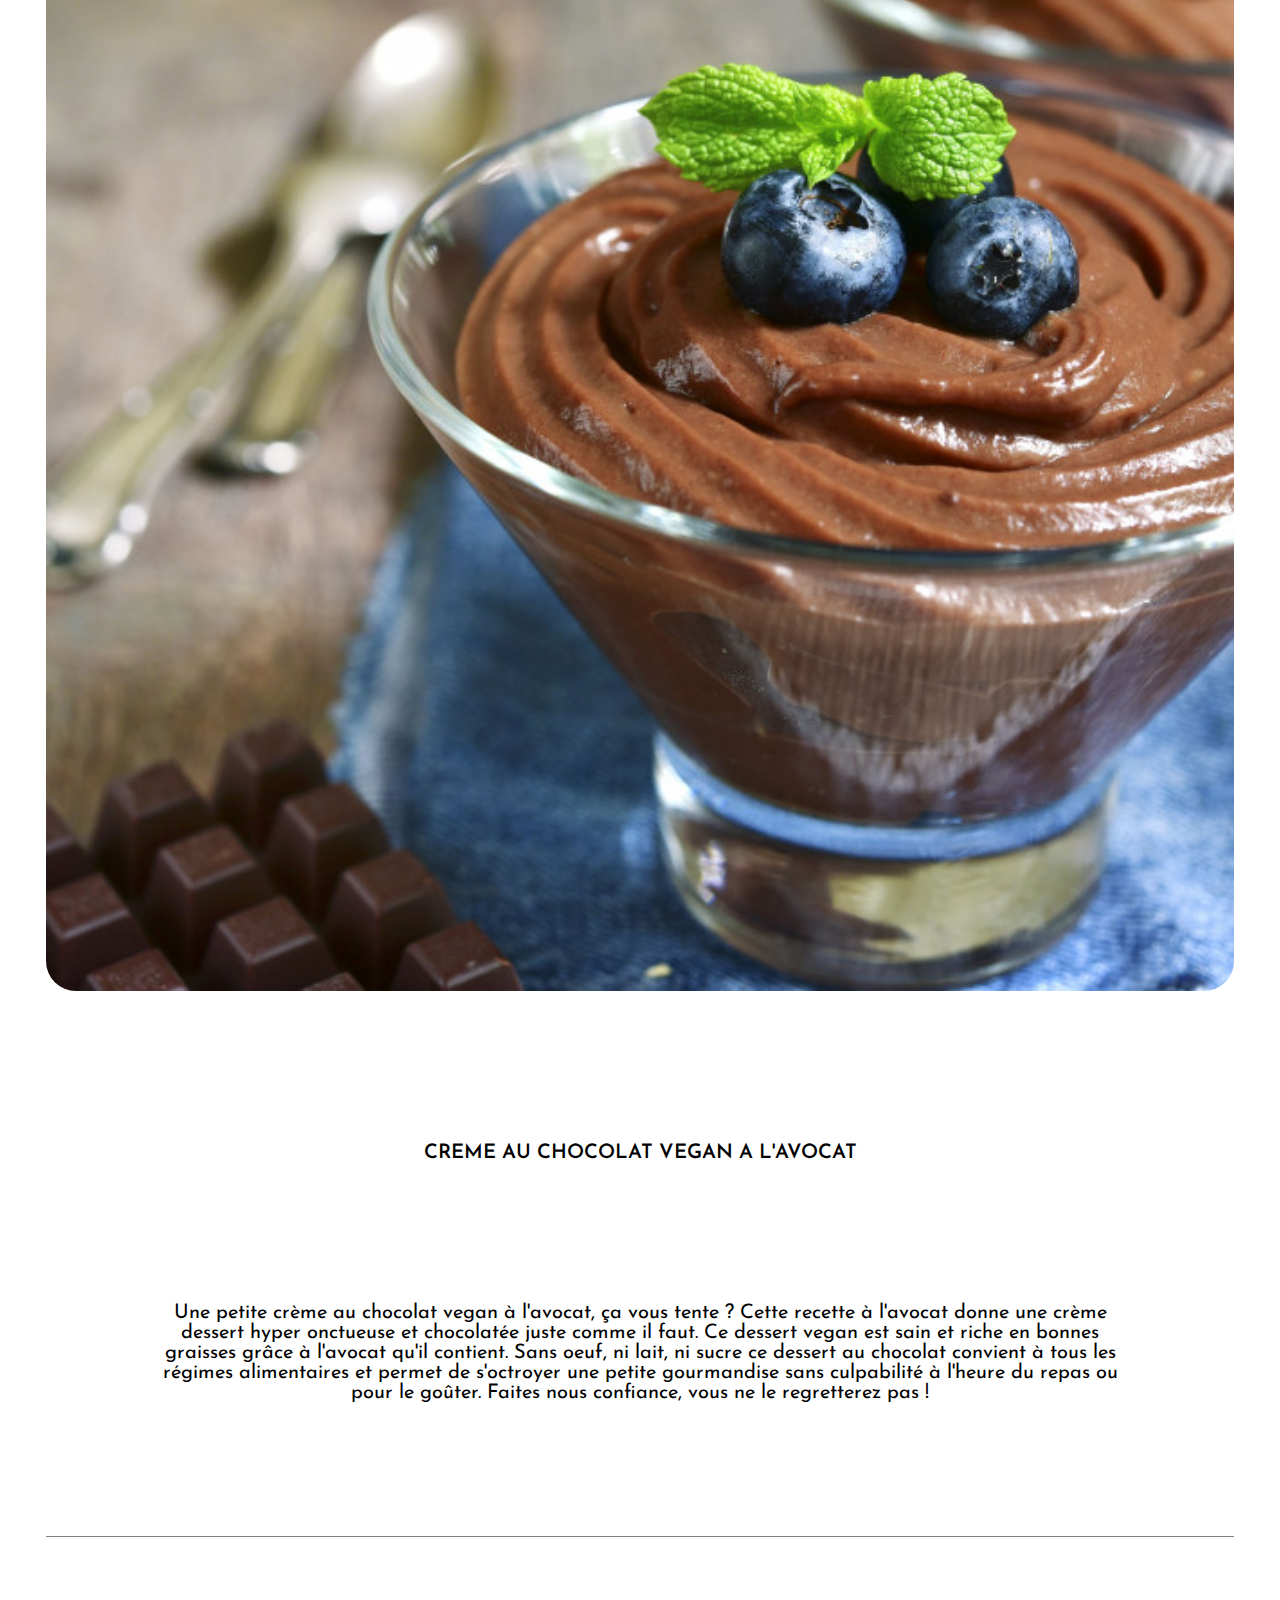
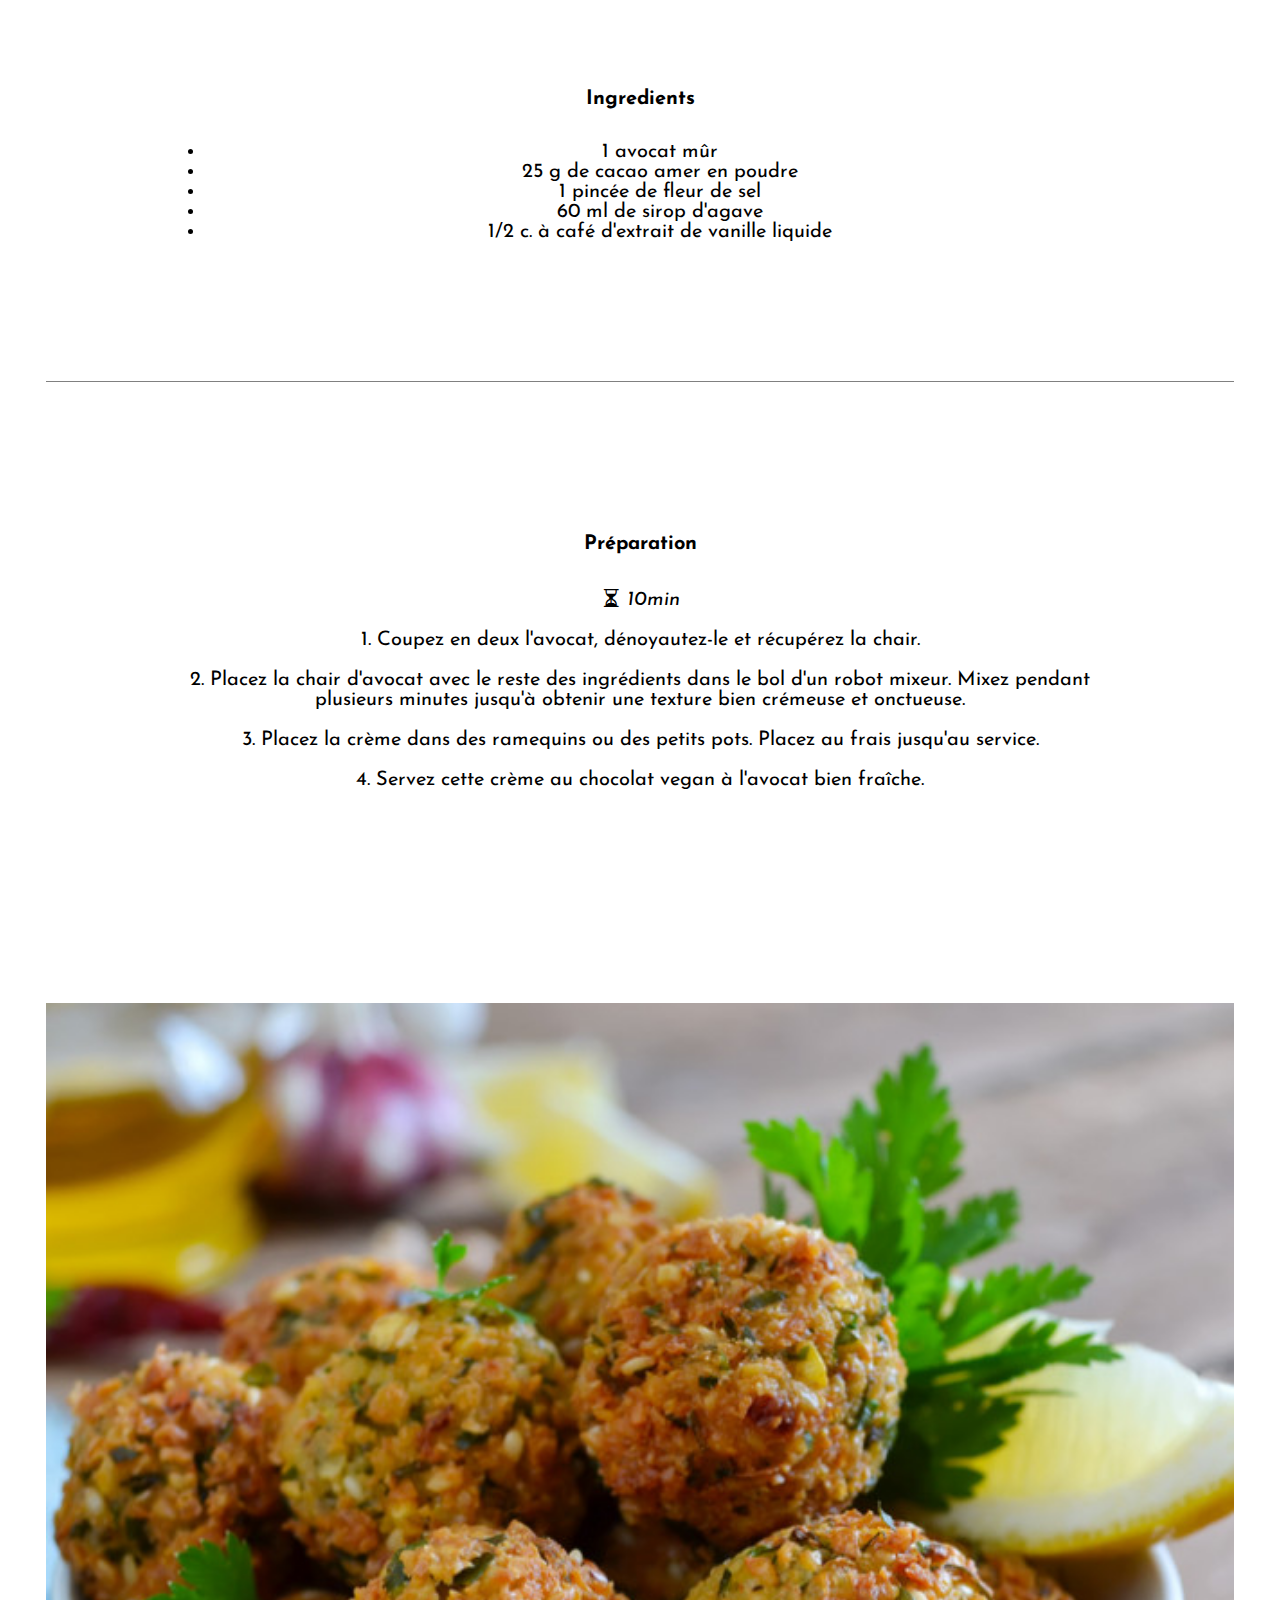
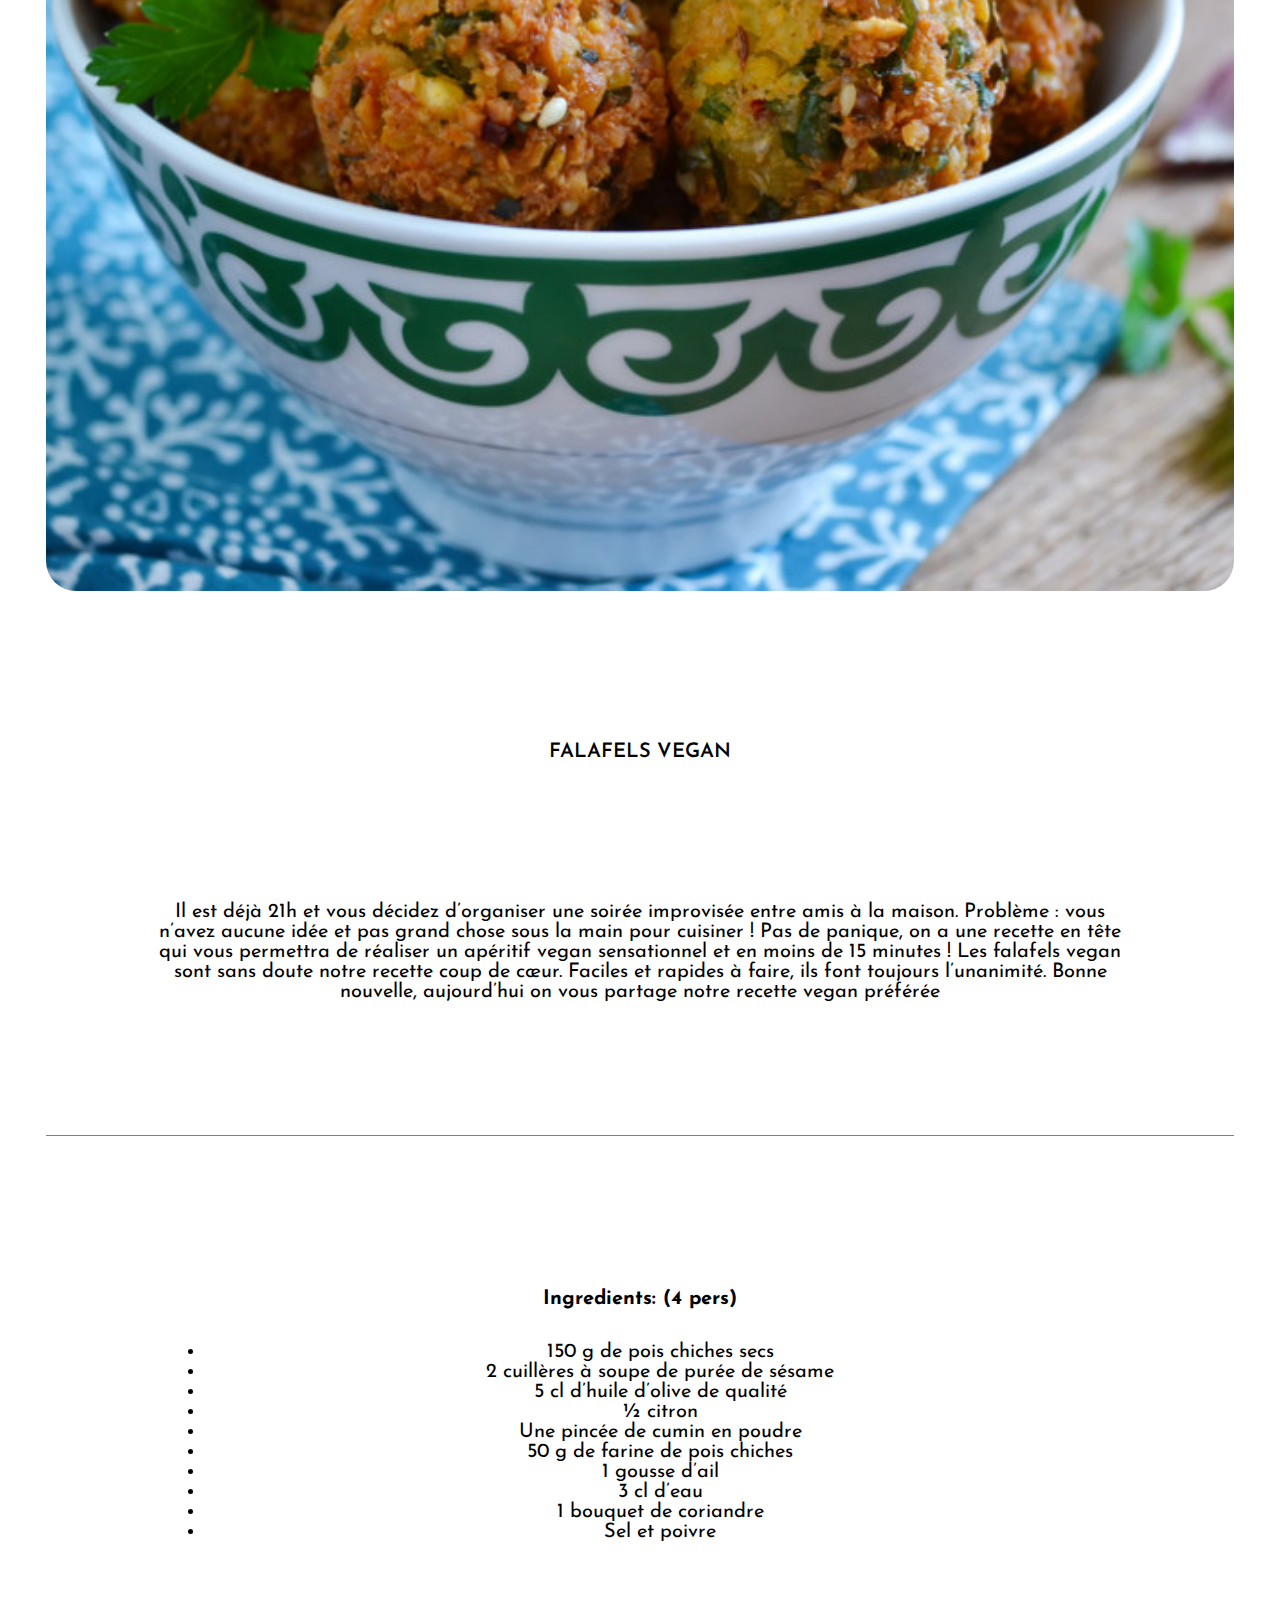
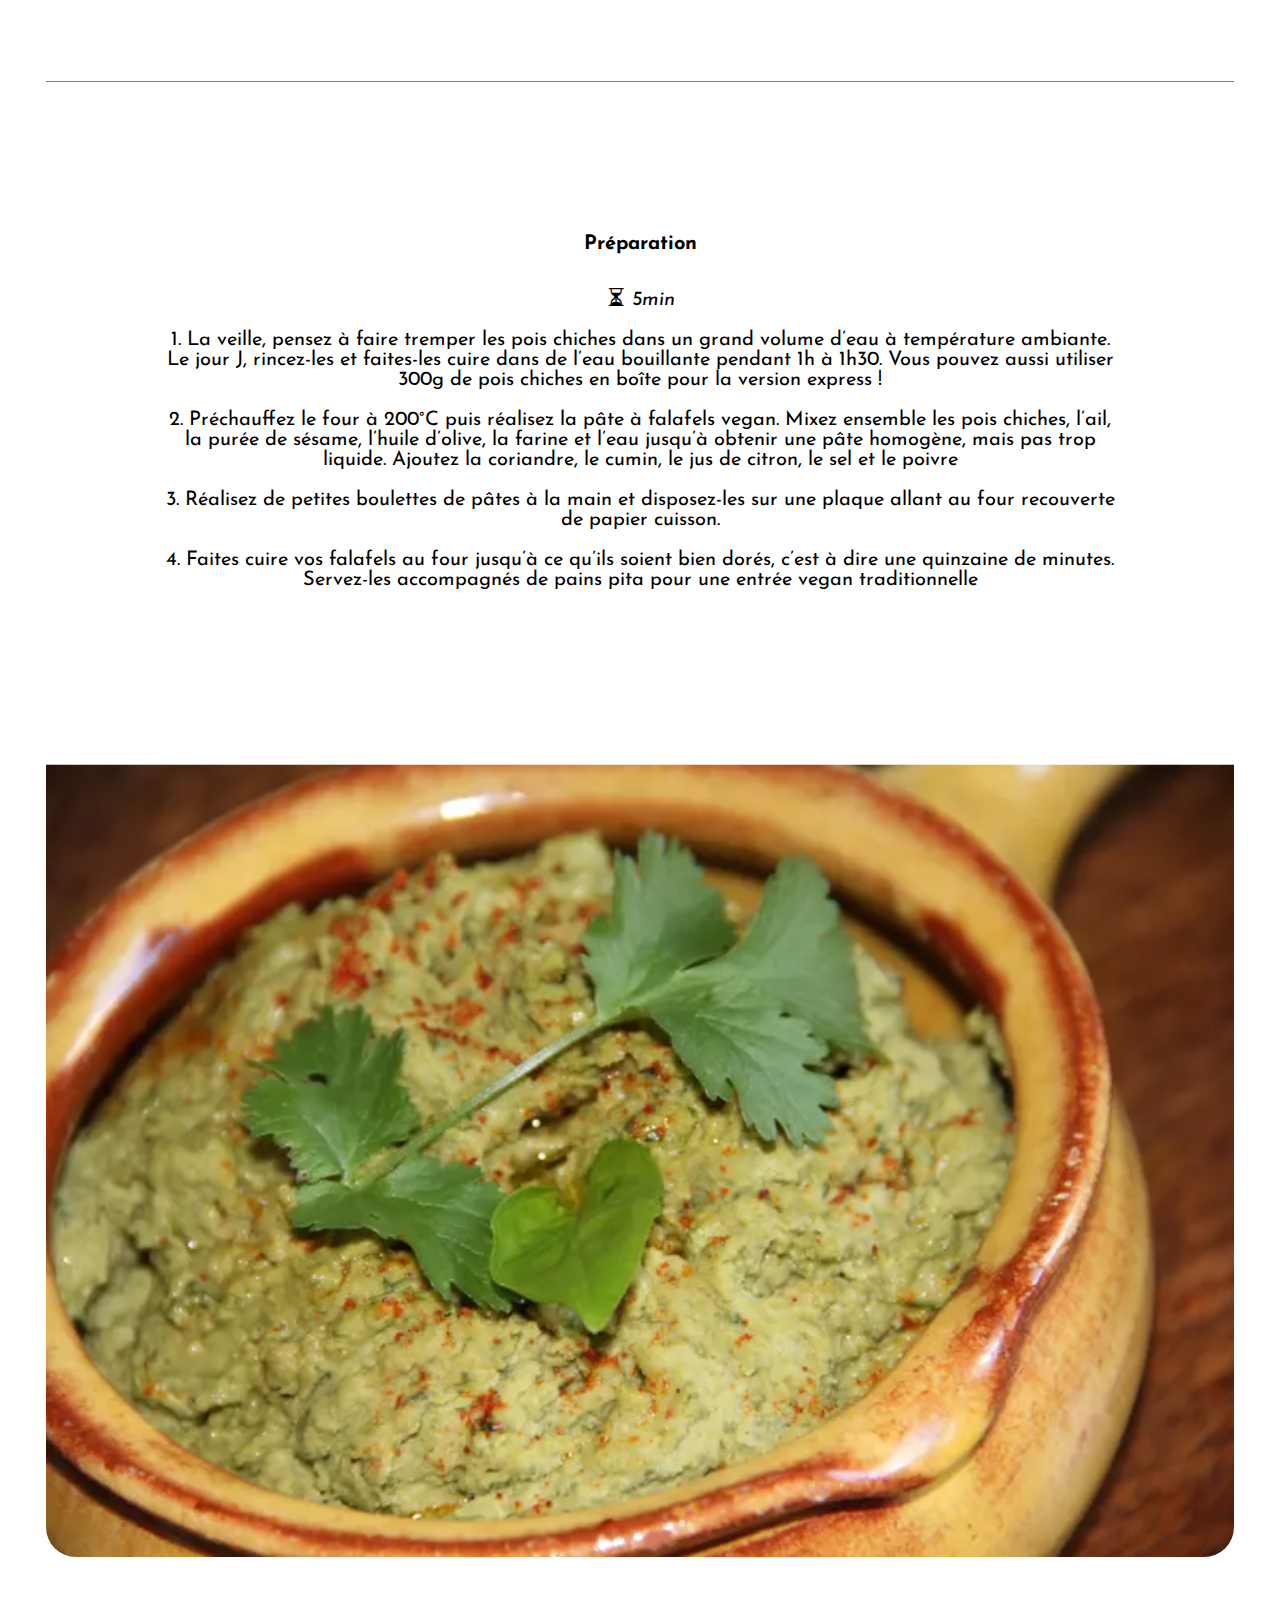
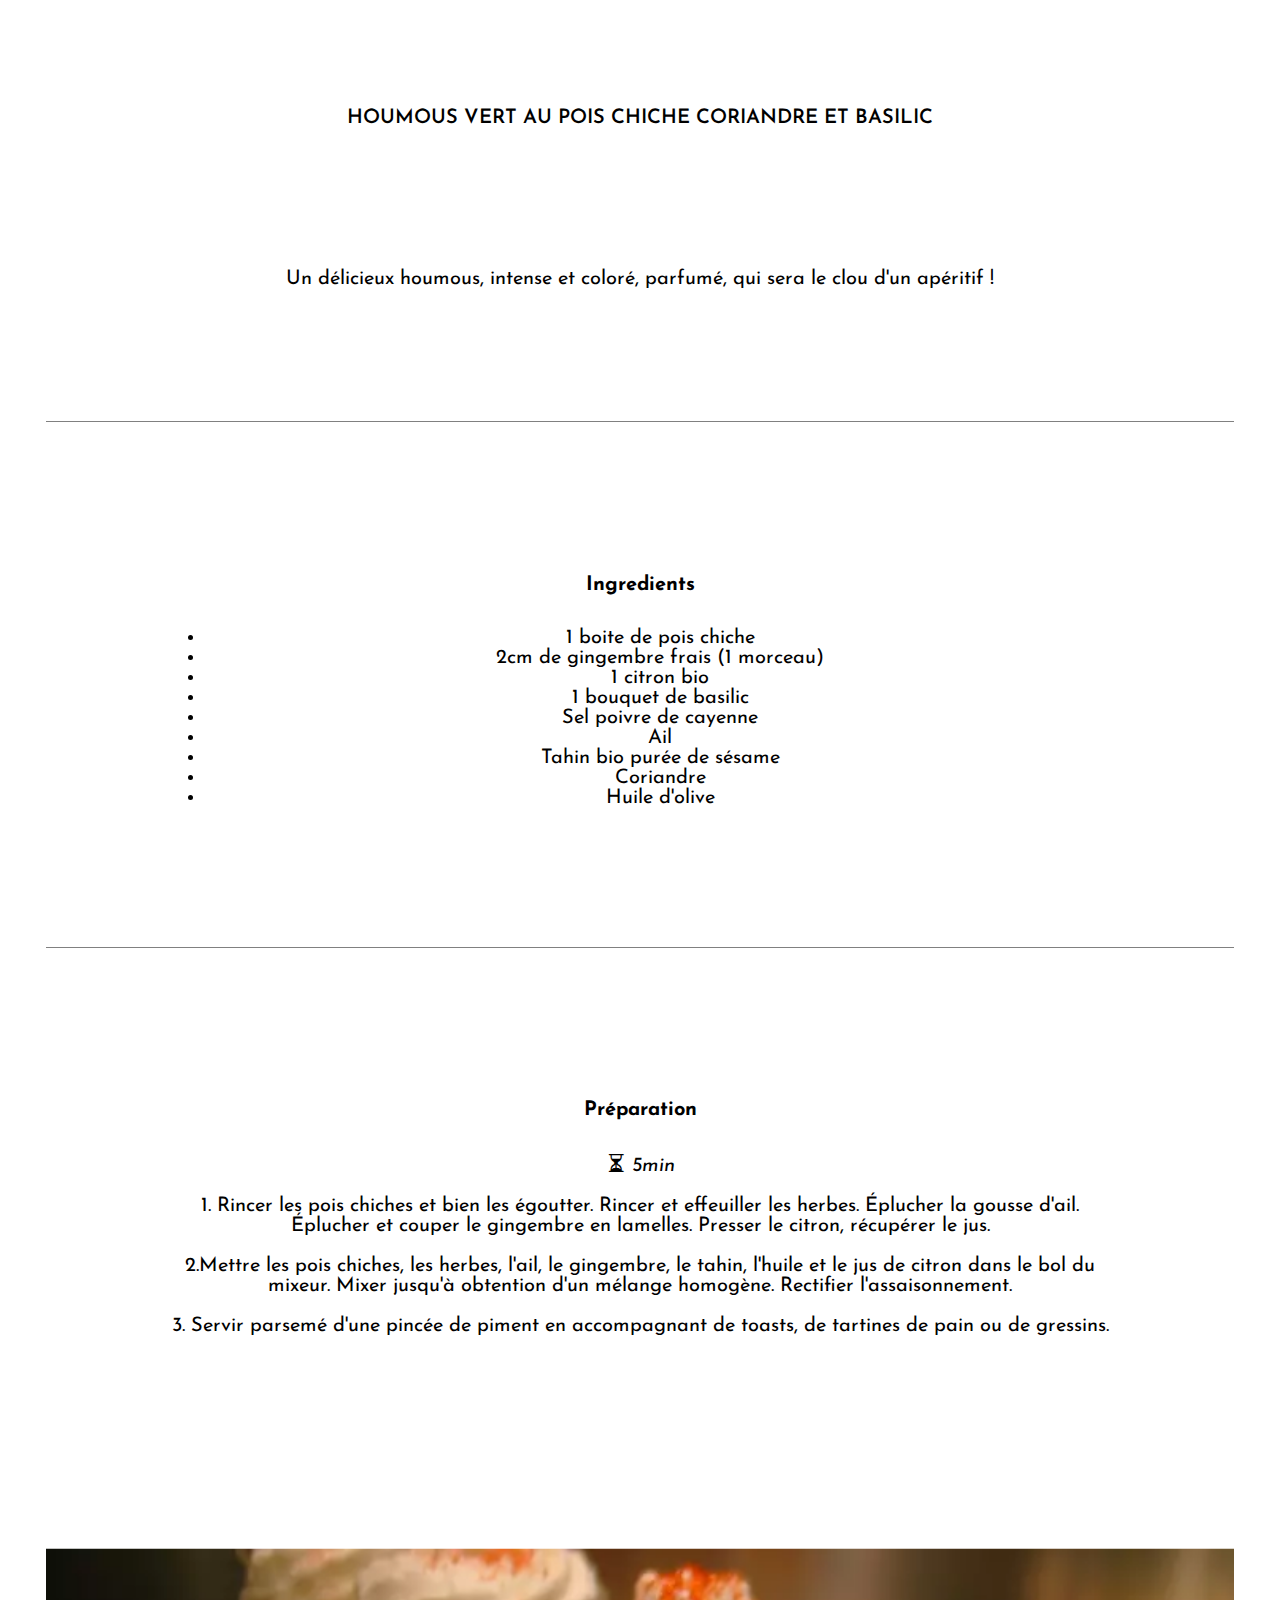
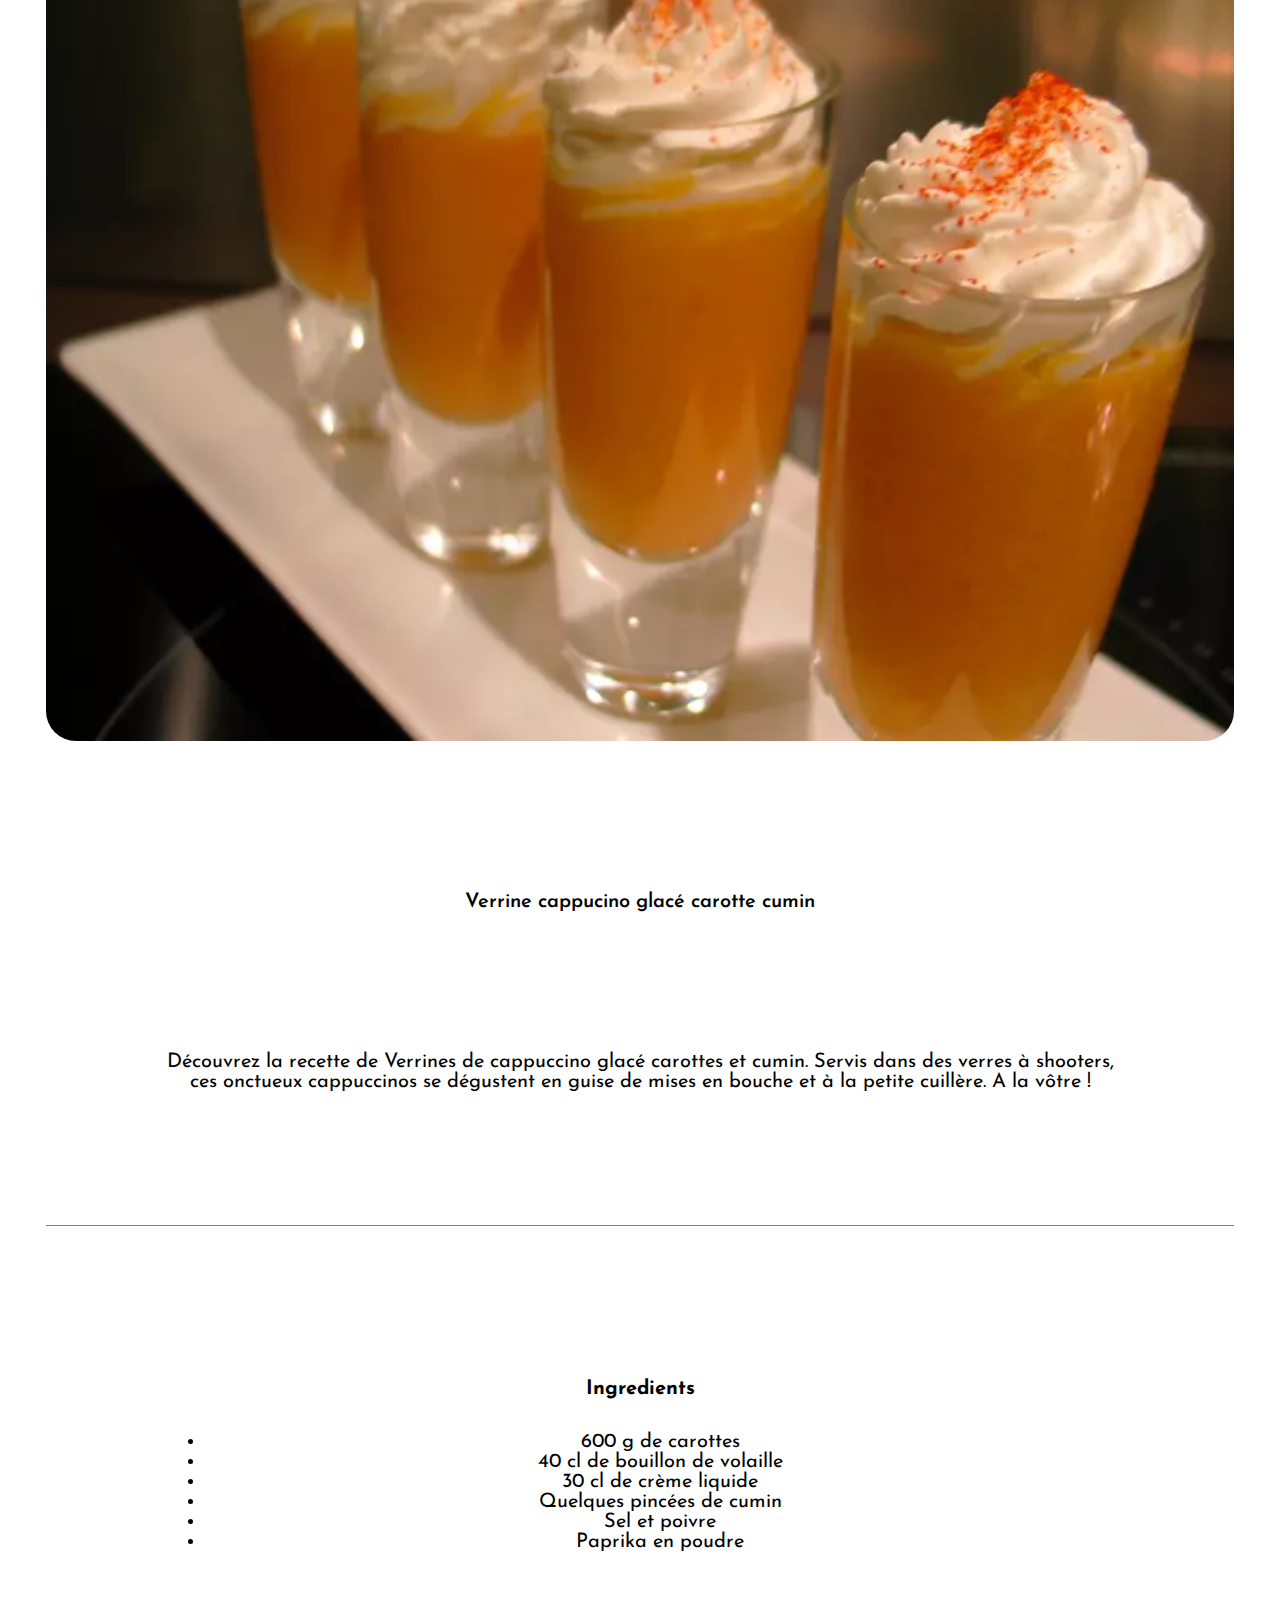
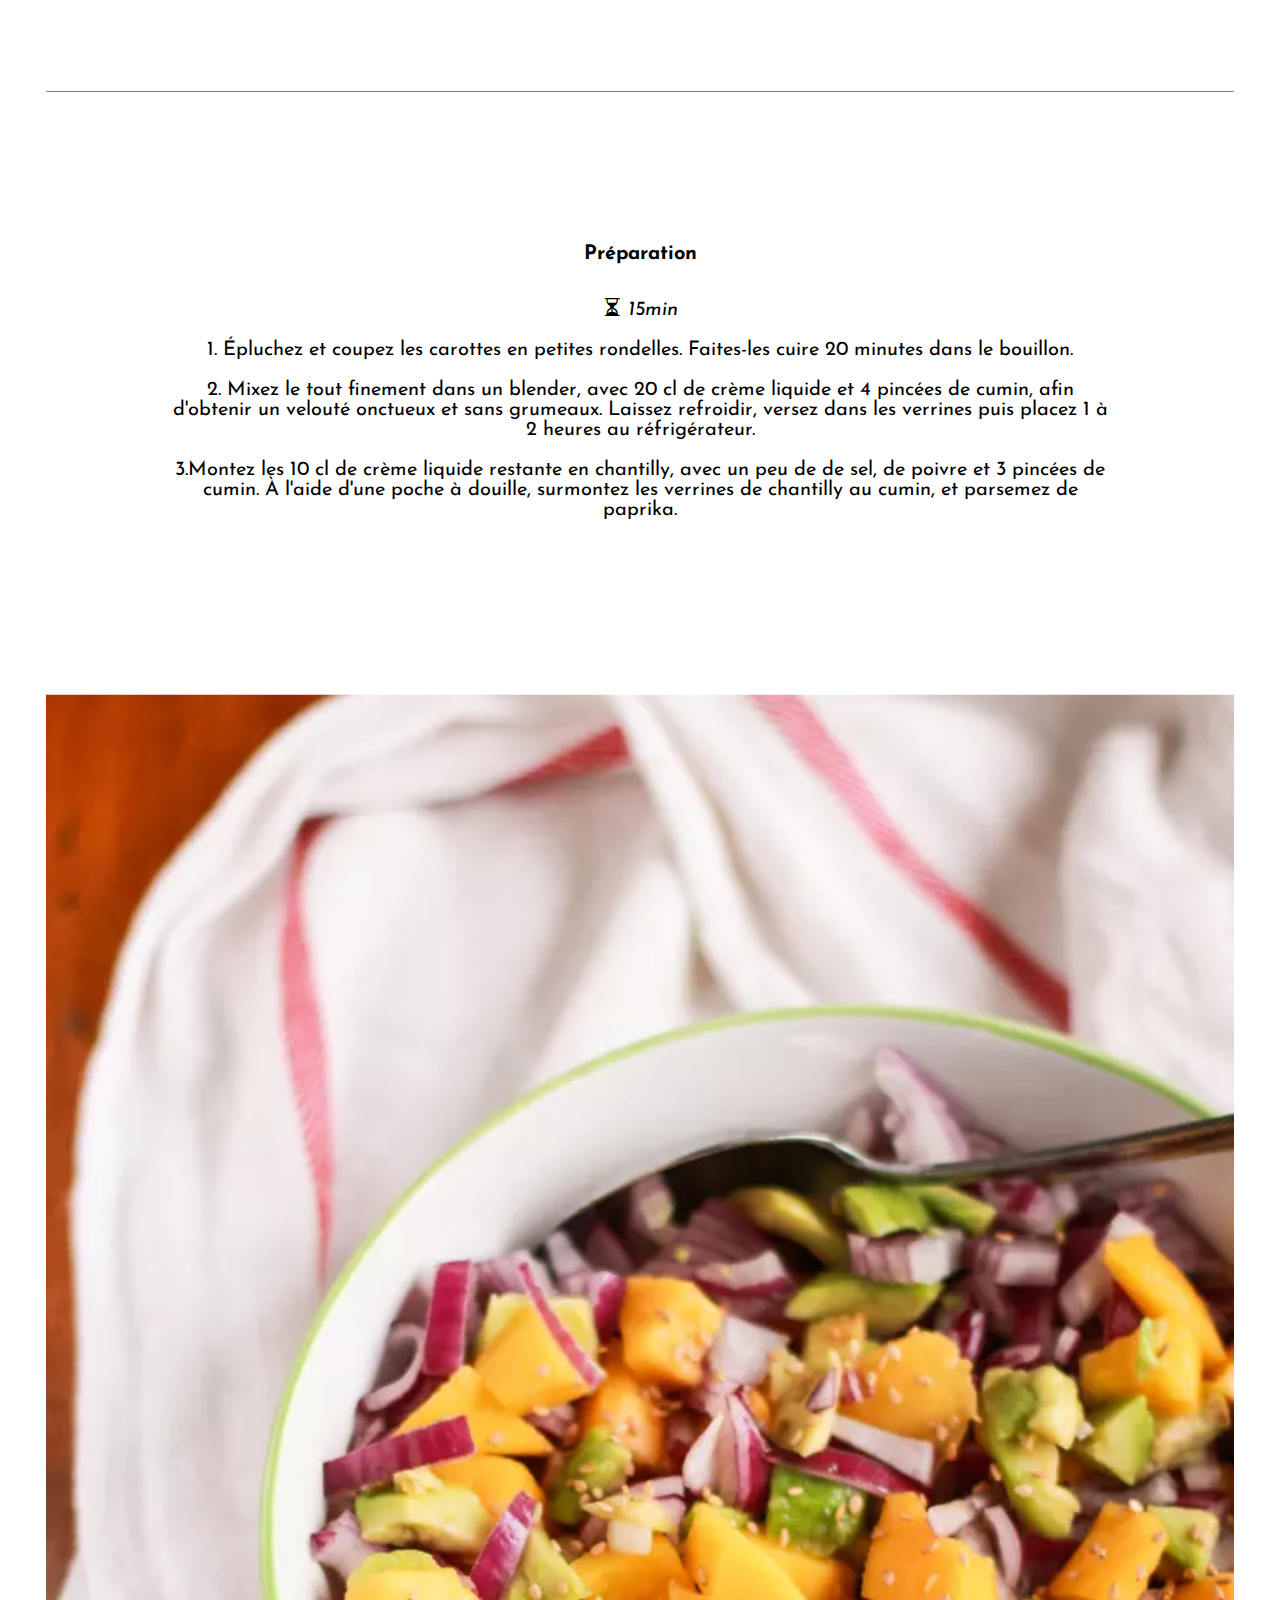
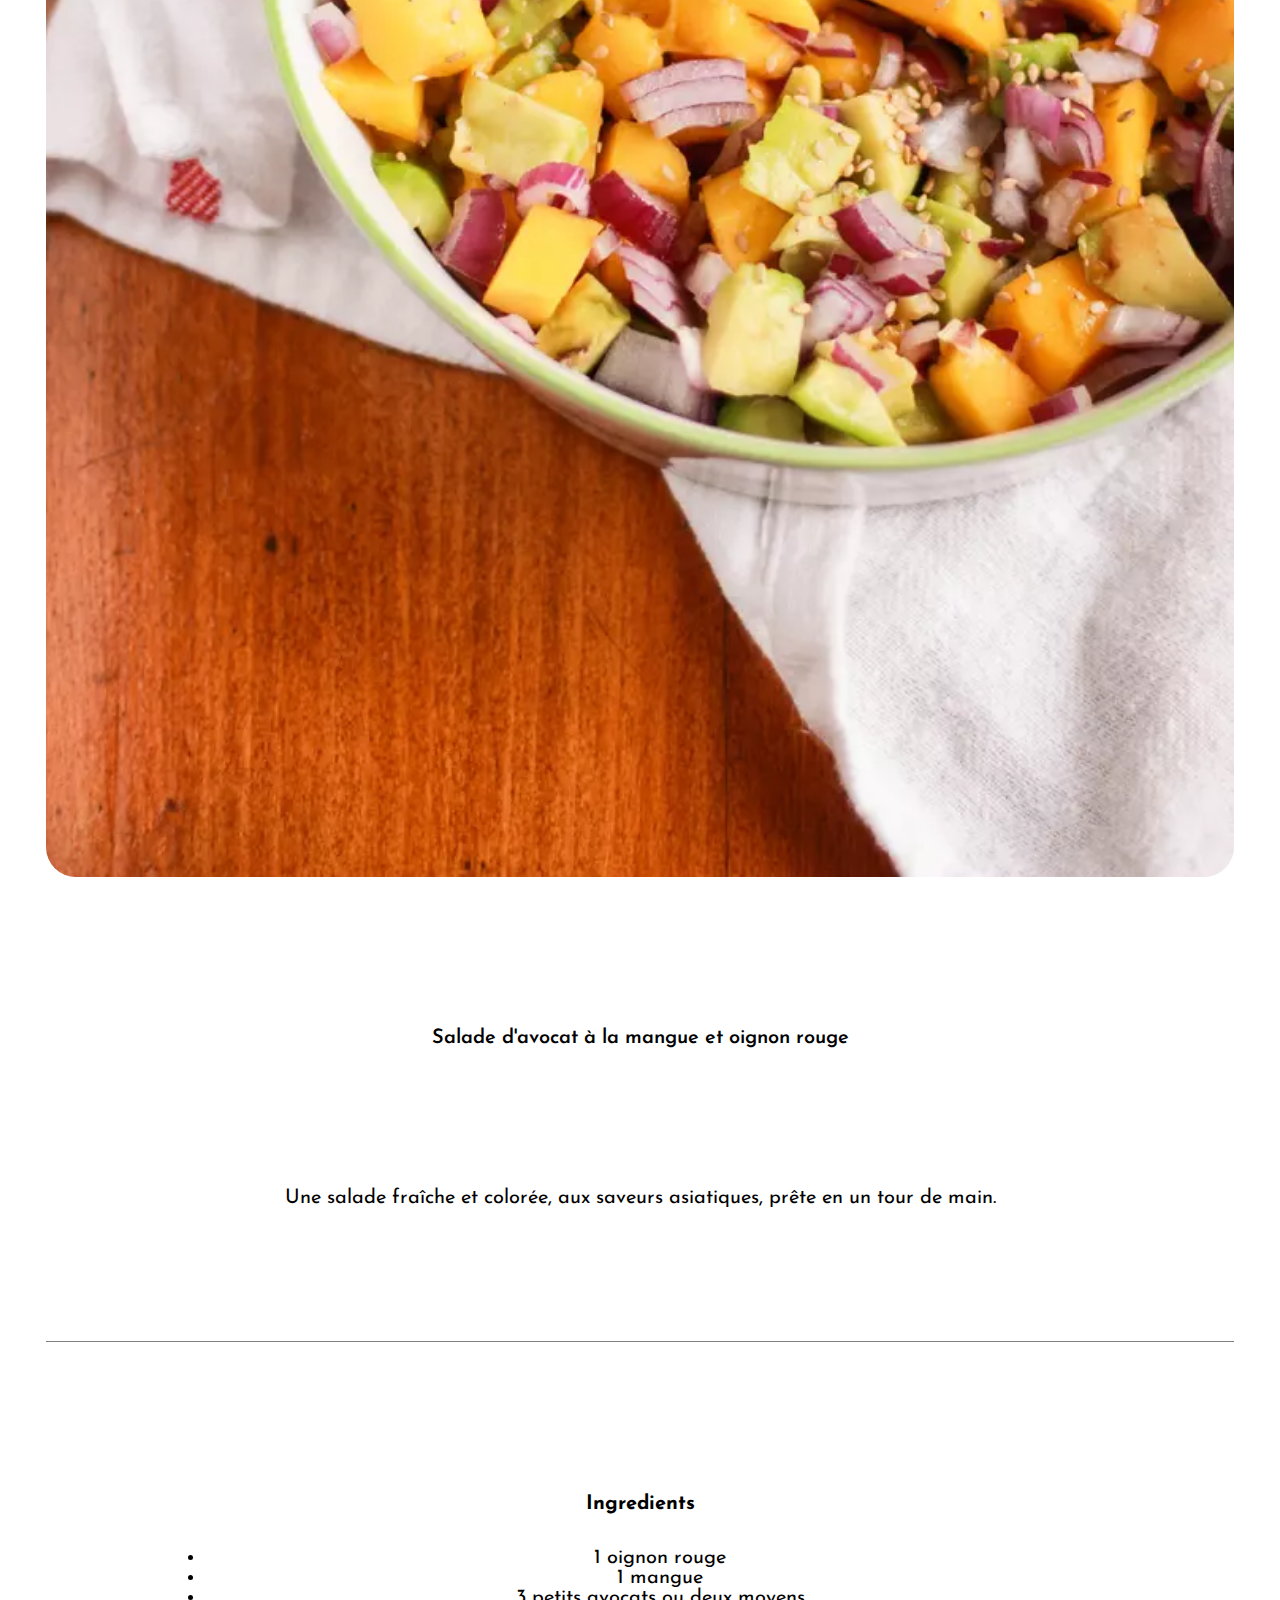
<file: dessert.html>
<!DOCTYPE html>
<html lang="fr">
<head>
    <meta charset="UTF-8">
    <meta http-equiv="X-UA-Compatible" content="IE=edge">
    <meta name="viewport" content="width=device-width, initial-scale=1.0">
    <title>Document</title>
    <link rel="stylesheet" href="dessert.css">
    <!-- CSS only -->
    <link rel="preconnect" href="https://fonts.gstatic.com">
    <link href="https://fonts.googleapis.com/css2?family=Josefin+Sans&display=swap" rel="stylesheet">
    <link rel="stylesheet" href="https://cdn.jsdelivr.net/npm/bootstrap-icons@1.4.1/font/bootstrap-icons.css">
    <link href="https://cdn.jsdelivr.net/npm/bootstrap@5.0.0-beta3/dist/css/bootstrap.min.css" rel="stylesheet" integrity="sha384-eOJMYsd53ii+scO/bJGFsiCZc+5NDVN2yr8+0RDqr0Ql0h+rP48ckxlpbzKgwra6" crossorigin="anonymous">
    <script src="https://cdn.jsdelivr.net/npm/bootstrap@5.0.0-beta3/dist/js/bootstrap.bundle.min.js" integrity="sha384-JEW9xMcG8R+pH31jmWH6WWP0WintQrMb4s7ZOdauHnUtxwoG2vI5DkLtS3qm9Ekf" crossorigin="anonymous"></script>
    
</head>
<body>
    
<nav class="navbar navbar-dark navbar-expand-lg bg-dark">
  <div class="container-fluid">
    <svg xmlns="http://www.w3.org/2000/svg" width="16" height="16" fill="currentColor" class="bi bi-reddit" viewBox="0 0 16 16">
      <path d="M6.167 8a.831.831 0 0 0-.83.83c0 .459.372.84.83.831a.831.831 0 0 0 0-1.661zm1.843 3.647c.315 0 1.403-.038 1.976-.611a.232.232 0 0 0 0-.306.213.213 0 0 0-.306 0c-.353.363-1.126.487-1.67.487-.545 0-1.308-.124-1.671-.487a.213.213 0 0 0-.306 0 .213.213 0 0 0 0 .306c.564.563 1.652.61 1.977.61zm.992-2.807c0 .458.373.83.831.83.458 0 .83-.381.83-.83a.831.831 0 0 0-1.66 0z"/>
      <path d="M16 8A8 8 0 1 1 0 8a8 8 0 0 1 16 0zm-3.828-1.165c-.315 0-.602.124-.812.325-.801-.573-1.9-.945-3.121-.993l.534-2.501 1.738.372a.83.83 0 1 0 .83-.869.83.83 0 0 0-.744.468l-1.938-.41a.203.203 0 0 0-.153.028.186.186 0 0 0-.086.134l-.592 2.788c-1.24.038-2.358.41-3.17.992-.21-.2-.496-.324-.81-.324a1.163 1.163 0 0 0-.478 2.224c-.02.115-.029.23-.029.353 0 1.795 2.091 3.256 4.669 3.256 2.577 0 4.668-1.451 4.668-3.256 0-.114-.01-.238-.029-.353.401-.181.688-.592.688-1.069 0-.65-.525-1.165-1.165-1.165z"/>
    </svg> 
    <a class="navbar-brand" href="#">Cuisto </a>
    <button class="navbar-toggler" type="button" data-bs-toggle="collapse" data-bs-target="#navbarSupportedContent" aria-controls="navbarSupportedContent" aria-expanded="false" aria-label="Toggle navigation">
      <span class="navbar-toggler-icon"></span>
    </button>
    <div class="collapse navbar-collapse bg-dark" id="navbarSupportedContent">
      <ul class="navbar-nav me-auto mb-2 mb-lg-0">
        <li class="nav-item mb-0 h4">
          <a class="nav-link" aria-current="page" href="index.html#index">Home</a>
        </li>
        <li class="nav-item mb-0 h4">
          <a class="nav-link" href="evenement.html#evenement">Evenement</a>
        </li>
        <li class="nav-item  mb-0 h4 dropdown">
          <a class="nav-link active dropdown-toggle bg-dark text-light bg-dark" href="#" id="navbarDropdown" role="button" data-bs-toggle="dropdown" aria-expanded="false">
            Recettes
          </a>
          <ul class="dropdown-menu" aria-labelledby="navbarDropdown">
            <li><a class="dropdown-item" href="anti-inflamatoire.html">Anti-inflamatoire</a></li>
            <li><a class="dropdown-item" href="vegan.html#vegan">Vegan</a></li>
            <li><hr class="dropdown-divider"></li>
            <li><a class="dropdown-item" href="dessert.html#dessert-light">Patisserie light</a></li>
          </ul>
        </li>
      </ul>
      <form class="d-flex">
        <input class="form-control me-2" type="search" placeholder="Search" aria-label="Search">
        <button class="btn btn-outline-primary" type="submit">Search</button>
      </form>
    </div>   
  </div>
</nav>



  <div class="container container-recette-inflamation">
    <div class="row">
      <div class="card-inflammation col-md-4">
        <img src="images/galette.jpeg" class="img-responsive" alt="galette">
        <div class="card-body">
          <h5 class="card-title">GALETTE DE POMME DE TERRE</h5>
          <p class="card-text"> En Alsace, on adore les galettes de pommes de terre ! Et leur petit nom là-bas, c’est grumbeerekiechle. Alors oui, c’est imprononçable, mais la recette en revanche est super facile à réaliser. Elle peut même faire l’objet d’un atelier cuisine avec les enfants : ils adoreront à coup sûr essorer les pommes de terre en les pressant dans leurs mains ! On s’y met ? </p>
        </div>

        <div class="ingredient">
          <h5 class="fw-bold text-decoration-underline">Ingredients</h5>
          <ul class="list-group list-group-flush">
            <li class="list-group-item">4 grosses pommes de terre type Bintje</li>
            <li class="list-group-item">1 œuf</li>
            <li class="list-group-item">2 c. à soupe d’huile de tournesol</li>
            <li class="list-group-item">2 oignons</li>
            <li class="list-group-item">2 c. à soupe de farine blanche</li>
            <li class="list-group-item">sel, poivre</li>
          </ul>
        </div>
        
        <div class="préparation">
          <h5 class="fw-bold text-decoration-underline">Préparation</h5><i class="bi bi-hourglass-split"> 15min</i>
          <p>1. Épluchez vos pommes de terre et vos oignons et râpez-les avec une râpe côté gros trous.</p>
          <p>2. Mélangez bien les pommes de terre, les oignons, la farine et l’œuf dans un saladier, salez et poivrez. Vous pouvez aussi ajouter des herbes aromatiques ou des épices.</p>
          <p>3. Dans une poêle, faites chauffer l'huile et disposez des petites galettes (versez une grosse cuiller de la préparation pour chaque galette, et aplatissez-la à l'aide de la cuiller).</p>
          <p>4. Faites cuire à feu moyen jusqu'à ce que les galettes soient bien dorées de chaque côté.</p>
          <p>5. Continuez tant qu'il reste de la pâte, puis servez les galettes accompagnées de salade verte.</p>
        </div>
      </div>

      <div class="hidden col-md-4"></div>

      <div class="card-inflammation col-md-4">
        <img src="images/creme.jpg" class="img-responsive" alt="creme-choco">
        <div class="card-body">
          <h5 class="card-title">CREME AU CHOCOLAT VEGAN A L'AVOCAT</h5>
          <p class="card-text">Une petite crème au chocolat vegan à l'avocat, ça vous tente ? Cette recette à l'avocat donne une crème dessert hyper onctueuse et chocolatée juste comme il faut. Ce dessert vegan est sain et riche en bonnes graisses grâce à l'avocat qu'il contient. Sans oeuf, ni lait, ni sucre ce dessert au chocolat convient à tous les régimes alimentaires et permet de s'octroyer une petite gourmandise sans culpabilité à l'heure du repas ou pour le goûter. Faites nous confiance, vous ne le regretterez pas !</p>
        </div>
        <div class="ingredient">
          <h5 class="fw-bold text-decoration-underline">Ingredients</h5>
          <ul class="list-group list-group-flush">
            <li class="list-group-item">1 avocat mûr</li>
            <li class="list-group-item">25 g de cacao amer en poudre</li>
            <li class="list-group-item">1 pincée de fleur de sel</li>
            <li class="list-group-item">60 ml de sirop d'agave</li>
            <li class="list-group-item">1/2 c. à café d'extrait de vanille liquide</li>
          </ul>
        </div>
       
        <div class="préparation">
          <h5 class="fw-bold text-decoration-underline">Préparation</h5><i class="bi bi-hourglass-split"> 10min</i>
          <p>1. Coupez en deux l'avocat, dénoyautez-le et récupérez la chair.</p>
          <p>2. Placez la chair d'avocat avec le reste des ingrédients dans le bol d'un robot mixeur. Mixez pendant plusieurs minutes jusqu'à obtenir une texture bien crémeuse et onctueuse.</p>
          <p>3. Placez la crème dans des ramequins ou des petits pots. Placez au frais jusqu'au service.</p>
          <p>4. Servez cette crème au chocolat vegan à l'avocat bien fraîche.</p>
        </div>
      </div> 
    </div>

    <div class="row">
      <div class="card-inflammation col-sm-12 col-md-4">
        <img src="images/falafel.jpeg" class="img-responsive" alt="falafel">
        <div class="card-body">
          <h5 class="card-title">FALAFELS VEGAN</h5>
          <p class="card-text">Il est déjà 21h et vous décidez d’organiser une soirée improvisée entre amis à la maison. Problème : vous n’avez aucune idée et pas grand chose sous la main pour cuisiner ! Pas de panique, on a une recette en tête qui vous permettra de réaliser un apéritif vegan sensationnel et en moins de 15 minutes ! Les falafels vegan sont sans doute notre recette coup de cœur. Faciles et rapides à faire, ils font toujours l’unanimité. Bonne nouvelle, aujourd’hui on vous partage notre recette vegan préférée </p>
        </div>
        
        <div class="ingredient">
          <h5 class="fw-bold text-decoration-underline">Ingredients: (4 pers)</h5>
          <ul class="list-group list-group-flush">
            <li class="list-group-item">150 g de pois chiches secs</li>
            <li class="list-group-item">2 cuillères à soupe de purée de sésame</li>
            <li class="list-group-item">5 cl d’huile d’olive de qualité</li>
            <li class="list-group-item">½ citron</li>
            <li class="list-group-item">Une pincée de cumin en poudre</li>
            <li class="list-group-item">50 g de farine de pois chiches</li>
            <li class="list-group-item">1 gousse d’ail</li>
            <li class="list-group-item">3 cl d’eau</li>
            <li class="list-group-item">1 bouquet de coriandre</li>
            <li class="list-group-item">Sel et poivre</li>
          </ul>
        </div>
        
        <div class="préparation">
          <h5 class="fw-bold text-decoration-underline">Préparation</h5><i class="bi bi-hourglass-split"> 5min</i>
          <p>1. La veille, pensez à faire tremper les pois chiches dans un grand volume d’eau à température ambiante. Le jour J, rincez-les et faites-les cuire dans de l’eau bouillante pendant 1h à 1h30. Vous pouvez aussi utiliser 300g de pois chiches en boîte pour la version express !</p>
          <p>2. Préchauffez le four à 200°C puis réalisez la pâte à falafels vegan. Mixez ensemble les pois chiches, l’ail, la purée de sésame, l’huile d’olive, la farine et l’eau jusqu’à obtenir une pâte homogène, mais pas trop liquide. Ajoutez la coriandre, le cumin, le jus de citron, le sel et le poivre</p>
          <p>3. Réalisez de petites boulettes de pâtes à la main et disposez-les sur une plaque allant au four recouverte de papier cuisson.</p>
          <p>4. Faites cuire vos falafels au four jusqu’à ce qu’ils soient bien dorés, c’est à dire une quinzaine de minutes. Servez-les accompagnés de pains pita pour une entrée vegan traditionnelle</p>
        </div>
      </div>

      <div class="hidden col-md-4"></div>

      <div class="card-inflammation  bg-^rimary col-sm-12 col-md-4">
        <img src="images/houmous.webp" class="img-responsive" alt="ginger-juce">
        <div class="card-body">
          <h5 class="card-title">HOUMOUS VERT AU POIS CHICHE CORIANDRE ET BASILIC</h5>
          <p class="card-text">Un délicieux houmous, intense et coloré, parfumé, qui sera le clou d'un apéritif !

          </p>
        </div>
        <div class="ingredient">
          <h5 class="fw-bold text-decoration-underline">Ingredients</h5>
          <ul class="list-group list-group-flush">
            <li class="list-group-item">1 boite de pois chiche</li>
            <li class="list-group-item">2cm de gingembre frais (1 morceau)</li>
            <li class="list-group-item">1 citron bio</li>
            <li class="list-group-item">1 bouquet de basilic</li>
            <li class="list-group-item">Sel poivre de cayenne</li>
            <li class="list-group-item">Ail</li>
            <li class="list-group-item">Tahin bio purée de sésame</li>
            <li class="list-group-item">Coriandre</li>
            <li class="list-group-item">Huile d'olive</li>
          </ul>
        </div>
       
        <div class="préparation">
          <h5 class="fw-bold text-decoration-underline">Préparation</h5><i class="bi bi-hourglass-split"> 5min</i>
          <p>1. Rincer les pois chiches et bien les égoutter. Rincer et effeuiller les herbes. Éplucher la gousse d'ail. Éplucher et couper le gingembre en lamelles. Presser le citron, récupérer le jus.</p>
          <p>2.Mettre les pois chiches, les herbes, l'ail, le gingembre, le tahin, l'huile et le jus de citron dans le bol du mixeur. Mixer jusqu'à obtention d'un mélange homogène. Rectifier l'assaisonnement. </p>
          <p>3. Servir parsemé d'une pincée de piment en accompagnant de toasts, de tartines de pain ou de gressins.</p>
        </div>
      </div> 
    </div>

    <div class="row">
      <div class="card-inflammation col-sm-12 col-md-4">
        <img src="images/cappucino.webp" class="img-responsive" alt="hoummous">
        <div class="card-body">
          <h5 class="card-title">Verrine cappucino glacé carotte cumin</h5>
          <p class="card-text"> Découvrez la recette de Verrines de cappuccino glacé carottes et cumin. Servis dans des verres à shooters, ces onctueux cappuccinos se dégustent en guise de mises en bouche et à la petite cuillère. A la vôtre !</p>
        </div>
        
        <div class="ingredient">
          <h5 class="fw-bold text-decoration-underline">Ingredients</h5>
          <ul class="list-group list-group-flush">
            <li class="list-group-item">600 g de carottes</li>
            <li class="list-group-item">40 cl de bouillon de volaille</li>
            <li class="list-group-item">30 cl de crème liquide</li>
            <li class="list-group-item">Quelques pincées de cumin</li>
            <li class="list-group-item">Sel et poivre</li>
            <li class="list-group-item">Paprika en poudre</li>
          </ul>
        </div>
        
        <div class="préparation">
          <h5 class="fw-bold text-decoration-underline">Préparation</h5><i class="bi bi-hourglass-split"> 15min</i>
          <p>1. Épluchez et coupez les carottes en petites rondelles. Faites-les cuire 20 minutes dans le bouillon.</p>
          <p>2. Mixez le tout finement dans un blender, avec 20 cl de crème liquide et 4 pincées de cumin, afin d'obtenir un velouté onctueux et sans grumeaux. Laissez refroidir, versez dans les verrines puis placez 1 à 2 heures au réfrigérateur.</p>
          <p>3.Montez les 10 cl de crème liquide restante en chantilly, avec un peu de de sel, de poivre et 3 pincées de cumin. À l'aide d'une poche à douille, surmontez les verrines de chantilly au cumin, et parsemez de paprika.</p>
        </div>
      </div>

      <div class="hidden col-md-4"></div>

      <div class="card-inflammation col-sm-12 col-md-4">
        <img src="images/salade.webp" class="img-responsive" alt="ginger-juce">
        <div class="card-body">
          <h5 class="card-title">Salade d'avocat à la mangue et oignon rouge</h5>
          <p class="card-text">Une salade fraîche et colorée, aux saveurs asiatiques, prête en un tour de main.</p>
        </div>
        <div class="ingredient">
          <h5 class="fw-bold text-decoration-underline">Ingredients</h5>
          <ul class="list-group list-group-flush">
            <li class="list-group-item">1 oignon rouge</li>
            <li class="list-group-item">1 mangue</li>
            <li class="list-group-item">3 petits avocats ou deux moyens</li>
            <li class="list-group-item">Le jus d'un citron vert</li>
            <li class="list-group-item">½ cuillère à soupe d’huile de sésame (ou moitié huile d’olive moitié huile de sésame)</li>
            <li class="list-group-item">Quelques graines de sésame pour servir></li>
          </ul>
        </div>
       
        <div class="préparation">
          <h5 class="fw-bold text-decoration-underline">Préparation</h5><i class="bi bi-hourglass-split"> 5min</i>
          <p>1.Émincer l’oignon rouge, saler, mélanger, réserver.</p>
          <p>2.Découper la mangue et les avocats en dés, les ajouter à l’oignon.</p>
          <p>3. Pour faire l’assaisonnement : ajouter le jus de citron vert et l’huile de sésame à la salade, bien mélanger, parsemer de graines de sésame, et servir immédiatement ou réfrigérer jusqu’au moment de servir.</p>
        </div>
      </div> 
    </div>
  </div>

  <footer class="footer w-100 bg-dark text-light">
    <div class="card-foot">
      <div class="row row-foot align-items-center">
        <div class="col-sm-9">
          <div class="card-body-foot">
            <h5 class="card-title-foot text-center">Contact</h5>
            <p class="card-text-foot">Pour tout renseignements veuillez cliquer sur ce bouton</p>
            <a href="contact.html#contact" class="btn btn-foot btn-primary">Contactez-nous <br/> <i class="bi bi-vector-pen"></i></a>
          </div>
        </div>  
        
        <div class="col-md-3 reseaux">
          <div class="row">
            <div class="col-md-4">
              <div class="reseaux-icon">
                <svg xmlns="http://www.w3.org/2000/svg" width="50" height="50" fill="currentColor" class="bi bi-instagram" viewBox="0 0 16 16">
                  <path d="M8 0C5.829 0 5.556.01 4.703.048 3.85.088 3.269.222 2.76.42a3.917 3.917 0 0 0-1.417.923A3.927 3.927 0 0 0 .42 2.76C.222 3.268.087 3.85.048 4.7.01 5.555 0 5.827 0 8.001c0 2.172.01 2.444.048 3.297.04.852.174 1.433.372 1.942.205.526.478.972.923 1.417.444.445.89.719 1.416.923.51.198 1.09.333 1.942.372C5.555 15.99 5.827 16 8 16s2.444-.01 3.298-.048c.851-.04 1.434-.174 1.943-.372a3.916 3.916 0 0 0 1.416-.923c.445-.445.718-.891.923-1.417.197-.509.332-1.09.372-1.942C15.99 10.445 16 10.173 16 8s-.01-2.445-.048-3.299c-.04-.851-.175-1.433-.372-1.941a3.926 3.926 0 0 0-.923-1.417A3.911 3.911 0 0 0 13.24.42c-.51-.198-1.092-.333-1.943-.372C10.443.01 10.172 0 7.998 0h.003zm-.717 1.442h.718c2.136 0 2.389.007 3.232.046.78.035 1.204.166 1.486.275.373.145.64.319.92.599.28.28.453.546.598.92.11.281.24.705.275 1.485.039.843.047 1.096.047 3.231s-.008 2.389-.047 3.232c-.035.78-.166 1.203-.275 1.485a2.47 2.47 0 0 1-.599.919c-.28.28-.546.453-.92.598-.28.11-.704.24-1.485.276-.843.038-1.096.047-3.232.047s-2.39-.009-3.233-.047c-.78-.036-1.203-.166-1.485-.276a2.478 2.478 0 0 1-.92-.598 2.48 2.48 0 0 1-.6-.92c-.109-.281-.24-.705-.275-1.485-.038-.843-.046-1.096-.046-3.233 0-2.136.008-2.388.046-3.231.036-.78.166-1.204.276-1.486.145-.373.319-.64.599-.92.28-.28.546-.453.92-.598.282-.11.705-.24 1.485-.276.738-.034 1.024-.044 2.515-.045v.002zm4.988 1.328a.96.96 0 1 0 0 1.92.96.96 0 0 0 0-1.92zm-4.27 1.122a4.109 4.109 0 1 0 0 8.217 4.109 4.109 0 0 0 0-8.217zm0 1.441a2.667 2.667 0 1 1 0 5.334 2.667 2.667 0 0 1 0-5.334z"/>
                </svg>
              </div>
            </div>
            <div class="col-md-4">
              <div class="reseaux-icon">
                <svg xmlns="http://www.w3.org/2000/svg" width="50" height="50" fill="currentColor" class="bi bi-facebook" viewBox="0 0 16 16">
                  <path d="M16 8.049c0-4.446-3.582-8.05-8-8.05C3.58 0-.002 3.603-.002 8.05c0 4.017 2.926 7.347 6.75 7.951v-5.625h-2.03V8.05H6.75V6.275c0-2.017 1.195-3.131 3.022-3.131.876 0 1.791.157 1.791.157v1.98h-1.009c-.993 0-1.303.621-1.303 1.258v1.51h2.218l-.354 2.326H9.25V16c3.824-.604 6.75-3.934 6.75-7.951z"/>
                </svg>
              </div>
            </div>
            <div class="col-md-4">
              <div class="reseaux-icon">
                <svg xmlns="http://www.w3.org/2000/svg" width="50" height="50" fill="currentColor" class="bi bi-twitter" viewBox="0 0 16 16">
                  <path d="M5.026 15c6.038 0 9.341-5.003 9.341-9.334 0-.14 0-.282-.006-.422A6.685 6.685 0 0 0 16 3.542a6.658 6.658 0 0 1-1.889.518 3.301 3.301 0 0 0 1.447-1.817 6.533 6.533 0 0 1-2.087.793A3.286 3.286 0 0 0 7.875 6.03a9.325 9.325 0 0 1-6.767-3.429 3.289 3.289 0 0 0 1.018 4.382A3.323 3.323 0 0 1 .64 6.575v.045a3.288 3.288 0 0 0 2.632 3.218 3.203 3.203 0 0 1-.865.115 3.23 3.23 0 0 1-.614-.057 3.283 3.283 0 0 0 3.067 2.277A6.588 6.588 0 0 1 .78 13.58a6.32 6.32 0 0 1-.78-.045A9.344 9.344 0 0 0 5.026 15z"/>
                </svg>
              </div>
            </div>
          </div>  
        </div>
      </div>
    </div> 
      
      
    <!-- Copyright -->
    <div class="copyright bg-primary text-center p-3 fw-bold">
      © 2021 Copyright:
      <a class="text-dark" href="https://github.com/cecilia948/essai-overlay.git">https://github.com/cecilia948/essai-overlay.git</a>
    </div>
    <!-- Copyright -->
  
  
  </footer>
  

</body>
</html>
</file>
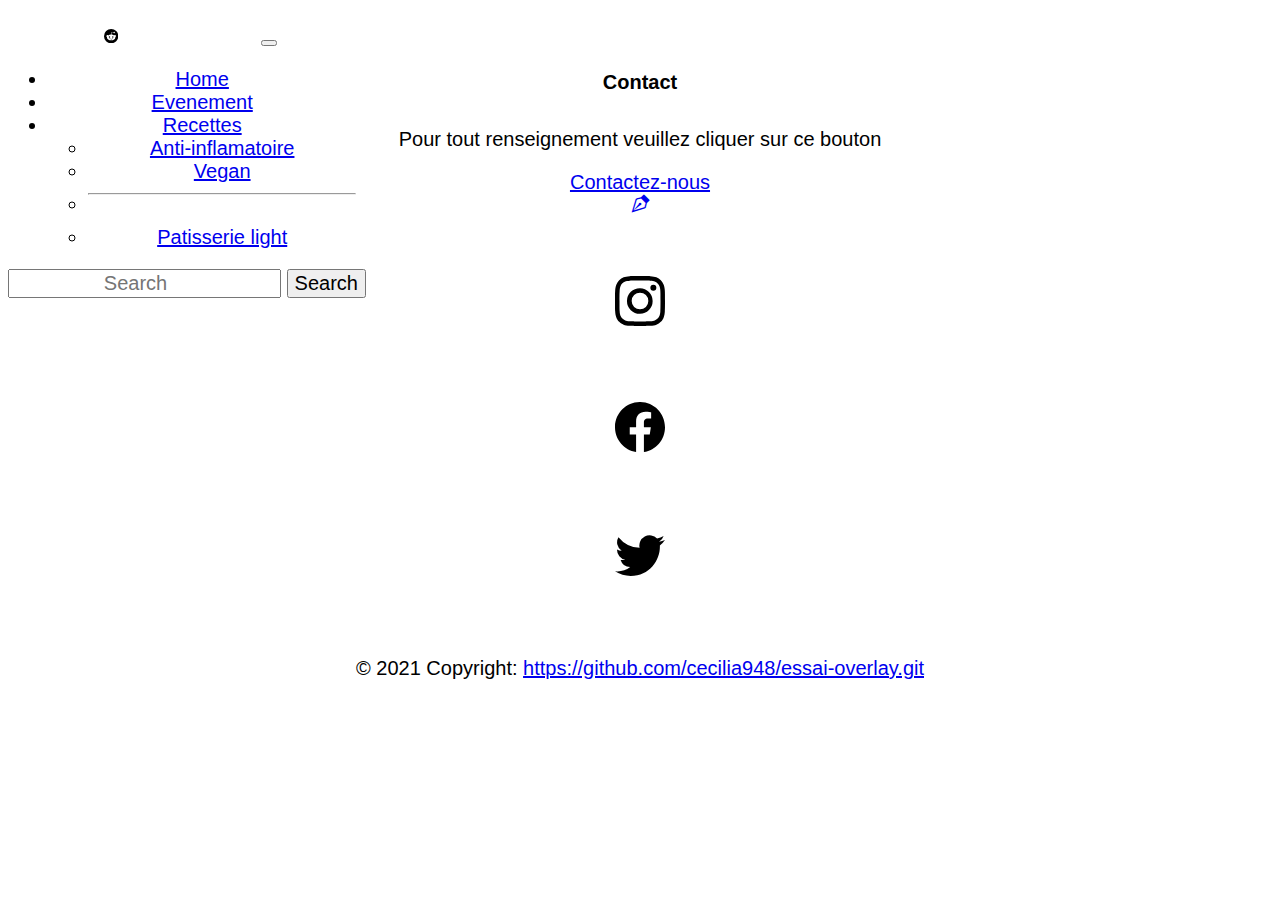
<file: evenement.html>
<!DOCTYPE html>
<html lang="en">
<head>
    <meta charset="UTF-8">
    <meta http-equiv="X-UA-Compatible" content="IE=edge">
    <meta name="viewport" content="width=device-width, initial-scale=1.0">
    <title>Document</title>
    <link rel="stylesheet" href="index.css">
    <!-- CSS only -->
    <link rel="stylesheet" href="https://cdn.jsdelivr.net/npm/bootstrap-icons@1.4.1/font/bootstrap-icons.css">
    <link href="https://cdn.jsdelivr.net/npm/bootstrap@5.0.0-beta3/dist/css/bootstrap.min.css" rel="stylesheet" integrity="sha384-eOJMYsd53ii+scO/bJGFsiCZc+5NDVN2yr8+0RDqr0Ql0h+rP48ckxlpbzKgwra6" crossorigin="anonymous">
    <script src="https://cdn.jsdelivr.net/npm/bootstrap@5.0.0-beta3/dist/js/bootstrap.bundle.min.js" integrity="sha384-JEW9xMcG8R+pH31jmWH6WWP0WintQrMb4s7ZOdauHnUtxwoG2vI5DkLtS3qm9Ekf" crossorigin="anonymous"></script>
    
</head>
<body>
    
    <nav class="navbar navbar-dark navbar-expand-lg bg-dark">
      <div class="container-fluid">
        <svg xmlns="http://www.w3.org/2000/svg" width="16" height="16" fill="currentColor" class="bi bi-reddit" viewBox="0 0 16 16">
          <path d="M6.167 8a.831.831 0 0 0-.83.83c0 .459.372.84.83.831a.831.831 0 0 0 0-1.661zm1.843 3.647c.315 0 1.403-.038 1.976-.611a.232.232 0 0 0 0-.306.213.213 0 0 0-.306 0c-.353.363-1.126.487-1.67.487-.545 0-1.308-.124-1.671-.487a.213.213 0 0 0-.306 0 .213.213 0 0 0 0 .306c.564.563 1.652.61 1.977.61zm.992-2.807c0 .458.373.83.831.83.458 0 .83-.381.83-.83a.831.831 0 0 0-1.66 0z"/>
          <path d="M16 8A8 8 0 1 1 0 8a8 8 0 0 1 16 0zm-3.828-1.165c-.315 0-.602.124-.812.325-.801-.573-1.9-.945-3.121-.993l.534-2.501 1.738.372a.83.83 0 1 0 .83-.869.83.83 0 0 0-.744.468l-1.938-.41a.203.203 0 0 0-.153.028.186.186 0 0 0-.086.134l-.592 2.788c-1.24.038-2.358.41-3.17.992-.21-.2-.496-.324-.81-.324a1.163 1.163 0 0 0-.478 2.224c-.02.115-.029.23-.029.353 0 1.795 2.091 3.256 4.669 3.256 2.577 0 4.668-1.451 4.668-3.256 0-.114-.01-.238-.029-.353.401-.181.688-.592.688-1.069 0-.65-.525-1.165-1.165-1.165z"/>
        </svg> 
        <a class="navbar-brand" href="#">Cuisto </a>
        <button class="navbar-toggler" type="button" data-bs-toggle="collapse" data-bs-target="#navbarSupportedContent" aria-controls="navbarSupportedContent" aria-expanded="false" aria-label="Toggle navigation">
          <span class="navbar-toggler-icon"></span>
        </button>
        <div class="collapse navbar-collapse" id="navbarSupportedContent">
          <ul class="navbar-nav me-auto mb-2 mb-lg-0">
            <li class="nav-item mb-0 h4">
              <a class="nav-link active" aria-current="page" href="index.html#index">Home</a>
            </li>
            <li class="nav-item mb-0 h4">
              <a class="nav-link" href="evenement.html#evenement">Evenement</a>
            </li>
            <li class="nav-item  mb-0 h4 dropdown">
              <a class="nav-link dropdown-toggle bg-dark text-light" href="#" id="navbarDropdown" role="button" data-bs-toggle="dropdown" aria-expanded="false">
                Recettes
              </a>
              <ul class="dropdown-menu" aria-labelledby="navbarDropdown">
                <li><a class="dropdown-item" href="anti-inflamatoire.html">Anti-inflamatoire</a></li>
                <li><a class="dropdown-item" href="vegan.html#vegan">Vegan</a></li>
                <li><hr class="dropdown-divider"></li>
                <li><a class="dropdown-item" href="dessert.html#dessert-light">Patisserie light</a></li>
              </ul>
            </li>
          </ul>
          <form class="d-flex">
            <input class="form-control me-2" type="search" placeholder="Search" aria-label="Search">
            <button class="btn btn-outline-primary" type="submit">Search</button>
          </form>
        </div>   
      </div>
    </nav>


    



<footer class="footer w-100 bg-dark text-light">
  <div class="card-foot">
    <div class="row row-foot align-items-center">
      <div class="col-sm-9">
        <div class="card-body-foot">
          <h5 class="card-title-foot text-center">Contact</h5>
          <p class="card-text-foot">Pour tout renseignement veuillez cliquer sur ce bouton</p>
          <a href="contact.html#contact" class="btn btn-primary btn-foot ">Contactez-nous <br/> <i class="bi bi-vector-pen"></i></a>
        </div>
      </div>  
      
      <div class="col-md-3 reseaux">
        <div class="row">
          <div class="col-md-4">
            <div class="reseaux-icon">
              <svg xmlns="http://www.w3.org/2000/svg" width="50" height="50" fill="currentColor" class="bi bi-instagram" viewBox="0 0 16 16">
                <path d="M8 0C5.829 0 5.556.01 4.703.048 3.85.088 3.269.222 2.76.42a3.917 3.917 0 0 0-1.417.923A3.927 3.927 0 0 0 .42 2.76C.222 3.268.087 3.85.048 4.7.01 5.555 0 5.827 0 8.001c0 2.172.01 2.444.048 3.297.04.852.174 1.433.372 1.942.205.526.478.972.923 1.417.444.445.89.719 1.416.923.51.198 1.09.333 1.942.372C5.555 15.99 5.827 16 8 16s2.444-.01 3.298-.048c.851-.04 1.434-.174 1.943-.372a3.916 3.916 0 0 0 1.416-.923c.445-.445.718-.891.923-1.417.197-.509.332-1.09.372-1.942C15.99 10.445 16 10.173 16 8s-.01-2.445-.048-3.299c-.04-.851-.175-1.433-.372-1.941a3.926 3.926 0 0 0-.923-1.417A3.911 3.911 0 0 0 13.24.42c-.51-.198-1.092-.333-1.943-.372C10.443.01 10.172 0 7.998 0h.003zm-.717 1.442h.718c2.136 0 2.389.007 3.232.046.78.035 1.204.166 1.486.275.373.145.64.319.92.599.28.28.453.546.598.92.11.281.24.705.275 1.485.039.843.047 1.096.047 3.231s-.008 2.389-.047 3.232c-.035.78-.166 1.203-.275 1.485a2.47 2.47 0 0 1-.599.919c-.28.28-.546.453-.92.598-.28.11-.704.24-1.485.276-.843.038-1.096.047-3.232.047s-2.39-.009-3.233-.047c-.78-.036-1.203-.166-1.485-.276a2.478 2.478 0 0 1-.92-.598 2.48 2.48 0 0 1-.6-.92c-.109-.281-.24-.705-.275-1.485-.038-.843-.046-1.096-.046-3.233 0-2.136.008-2.388.046-3.231.036-.78.166-1.204.276-1.486.145-.373.319-.64.599-.92.28-.28.546-.453.92-.598.282-.11.705-.24 1.485-.276.738-.034 1.024-.044 2.515-.045v.002zm4.988 1.328a.96.96 0 1 0 0 1.92.96.96 0 0 0 0-1.92zm-4.27 1.122a4.109 4.109 0 1 0 0 8.217 4.109 4.109 0 0 0 0-8.217zm0 1.441a2.667 2.667 0 1 1 0 5.334 2.667 2.667 0 0 1 0-5.334z"/>
              </svg>
            </div>
          </div>
          <div class="col-md-4">
            <div class="reseaux-icon">
              <svg xmlns="http://www.w3.org/2000/svg" width="50" height="50" fill="currentColor" class="bi bi-facebook" viewBox="0 0 16 16">
                <path d="M16 8.049c0-4.446-3.582-8.05-8-8.05C3.58 0-.002 3.603-.002 8.05c0 4.017 2.926 7.347 6.75 7.951v-5.625h-2.03V8.05H6.75V6.275c0-2.017 1.195-3.131 3.022-3.131.876 0 1.791.157 1.791.157v1.98h-1.009c-.993 0-1.303.621-1.303 1.258v1.51h2.218l-.354 2.326H9.25V16c3.824-.604 6.75-3.934 6.75-7.951z"/>
              </svg>
            </div>
          </div>
          <div class="col-md-4">
            <div class="reseaux-icon">
              <svg xmlns="http://www.w3.org/2000/svg" width="50" height="50" fill="currentColor" class="bi bi-twitter" viewBox="0 0 16 16">
                <path d="M5.026 15c6.038 0 9.341-5.003 9.341-9.334 0-.14 0-.282-.006-.422A6.685 6.685 0 0 0 16 3.542a6.658 6.658 0 0 1-1.889.518 3.301 3.301 0 0 0 1.447-1.817 6.533 6.533 0 0 1-2.087.793A3.286 3.286 0 0 0 7.875 6.03a9.325 9.325 0 0 1-6.767-3.429 3.289 3.289 0 0 0 1.018 4.382A3.323 3.323 0 0 1 .64 6.575v.045a3.288 3.288 0 0 0 2.632 3.218 3.203 3.203 0 0 1-.865.115 3.23 3.23 0 0 1-.614-.057 3.283 3.283 0 0 0 3.067 2.277A6.588 6.588 0 0 1 .78 13.58a6.32 6.32 0 0 1-.78-.045A9.344 9.344 0 0 0 5.026 15z"/>
              </svg>
            </div>
          </div>
        </div>  
      </div>
    </div>
  </div> 
    
    
  <!-- Copyright -->
  <div class="text-center p-3 bg-primary fw-bold">
    © 2021 Copyright:
    <a class="text-dark" href="https://github.com/cecilia948/essai-overlay.git">https://github.com/cecilia948/essai-overlay.git</a>
  </div>
  <!-- Copyright -->





</body>
</html>
</file>
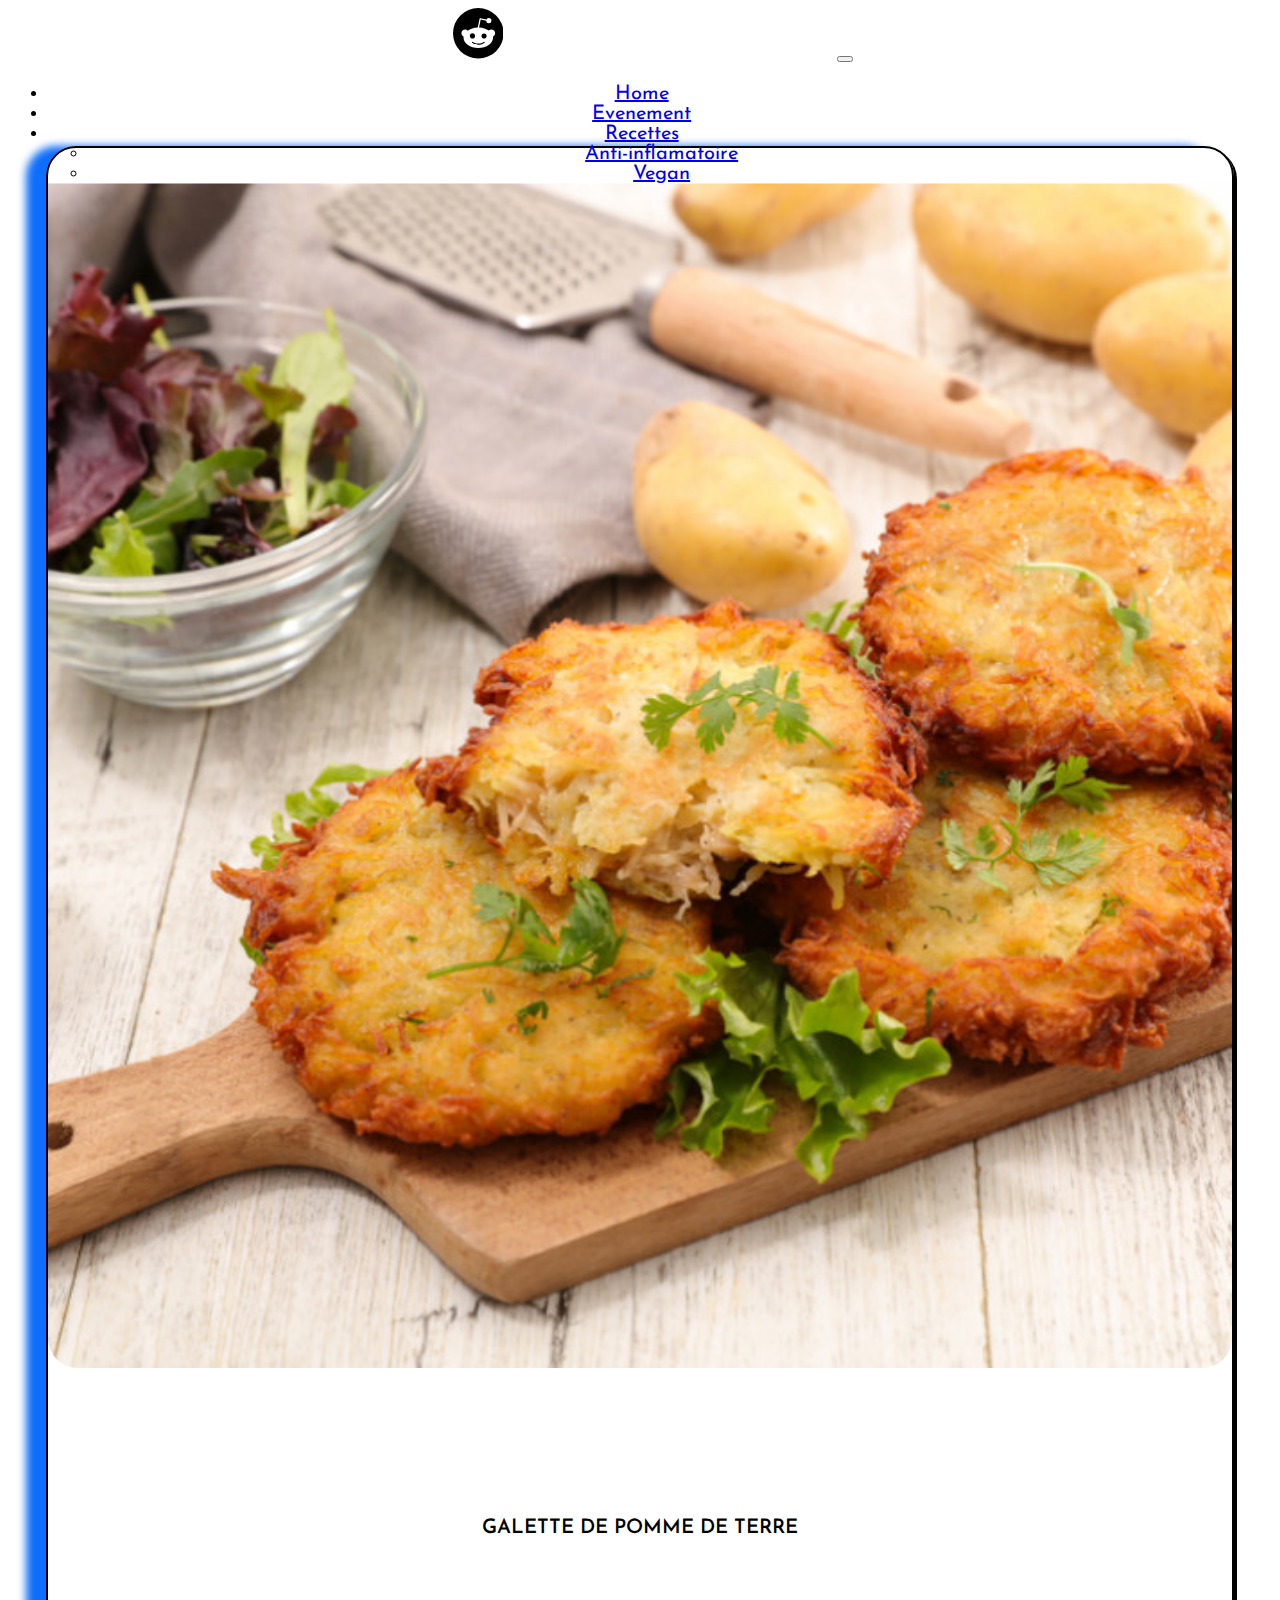
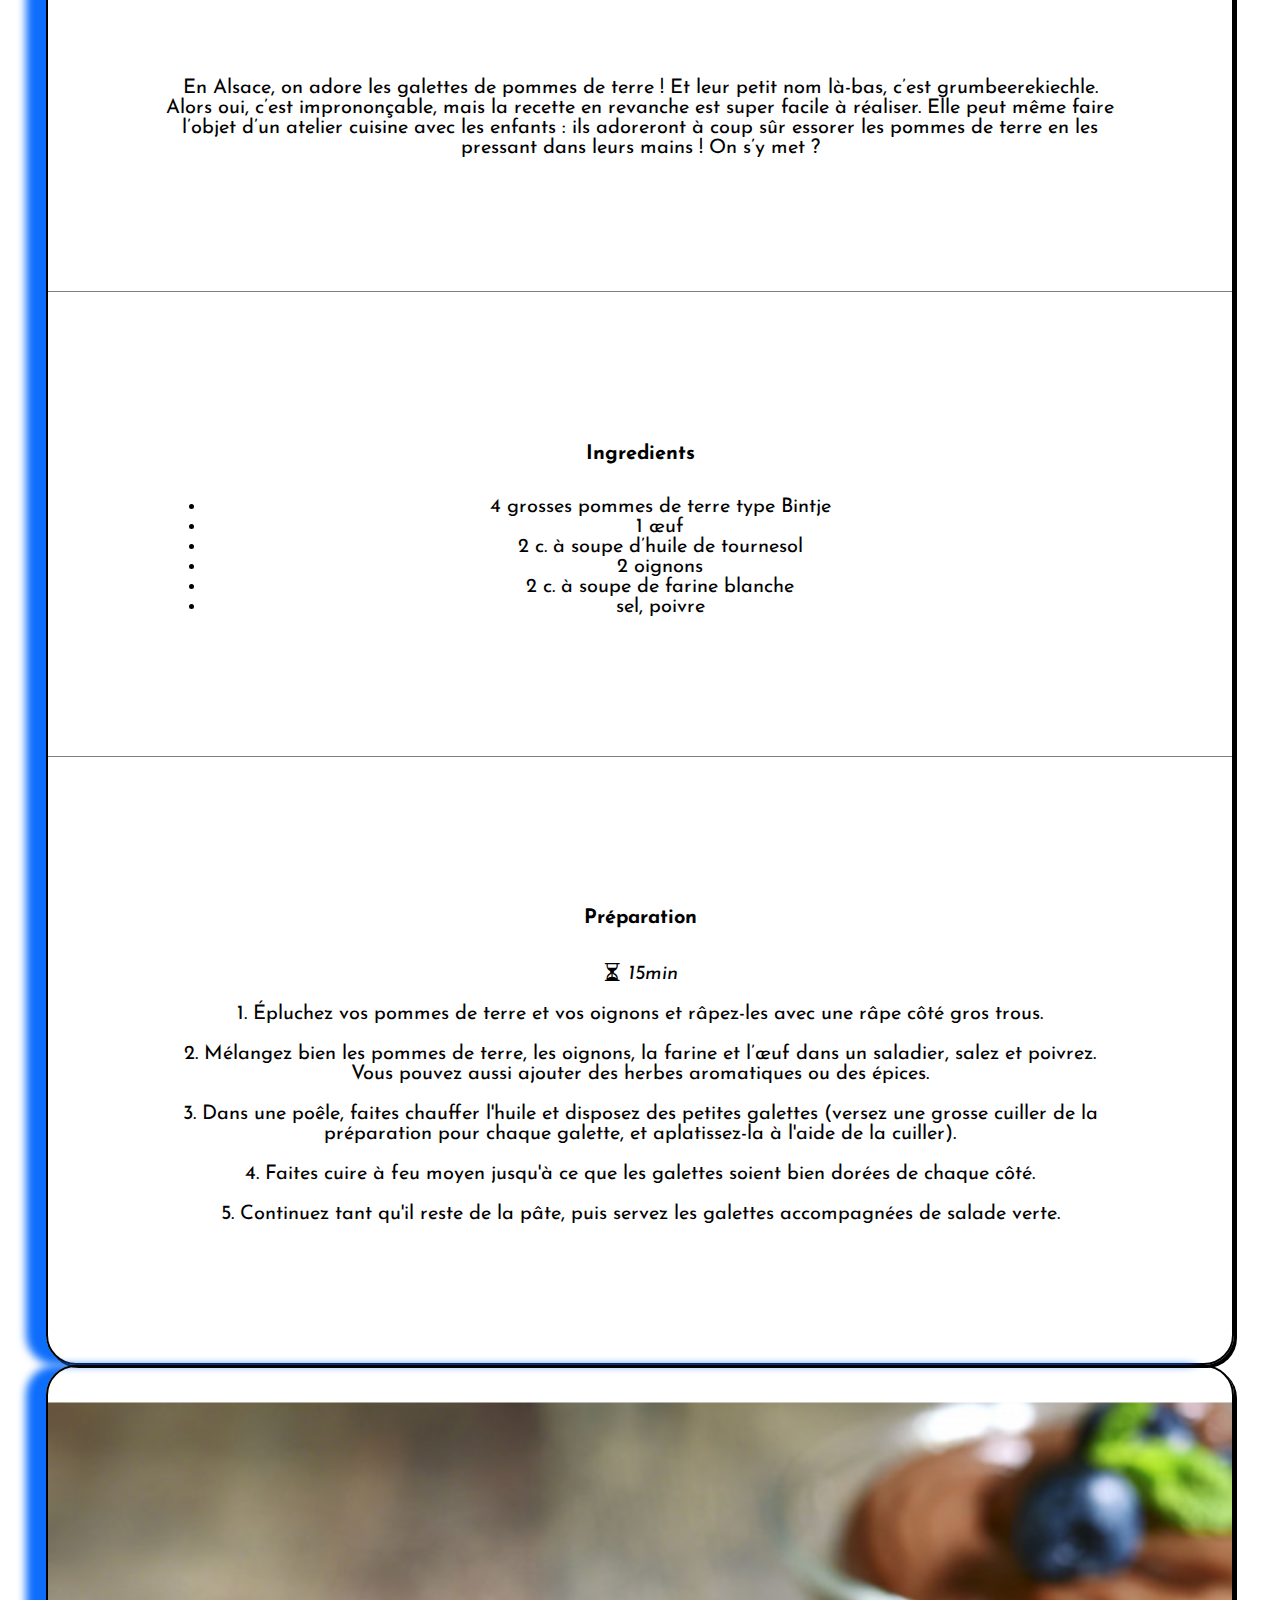
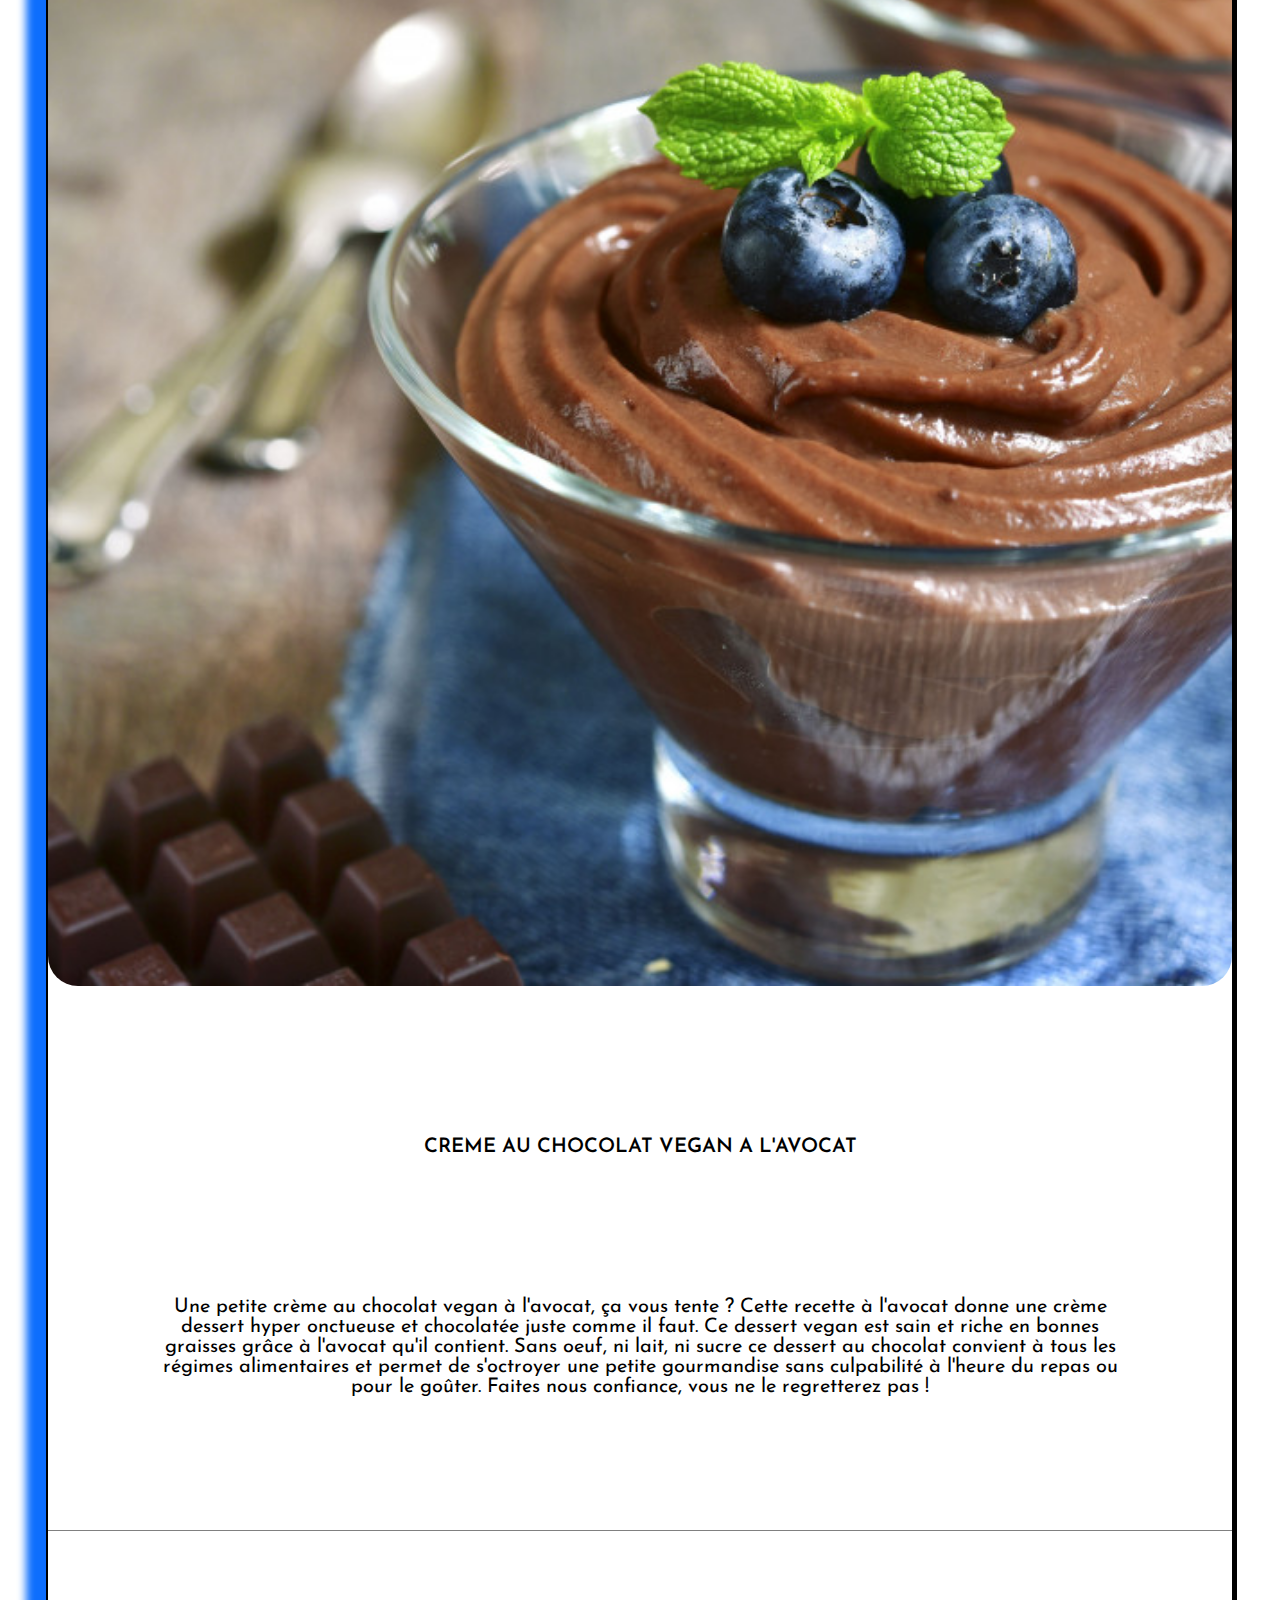
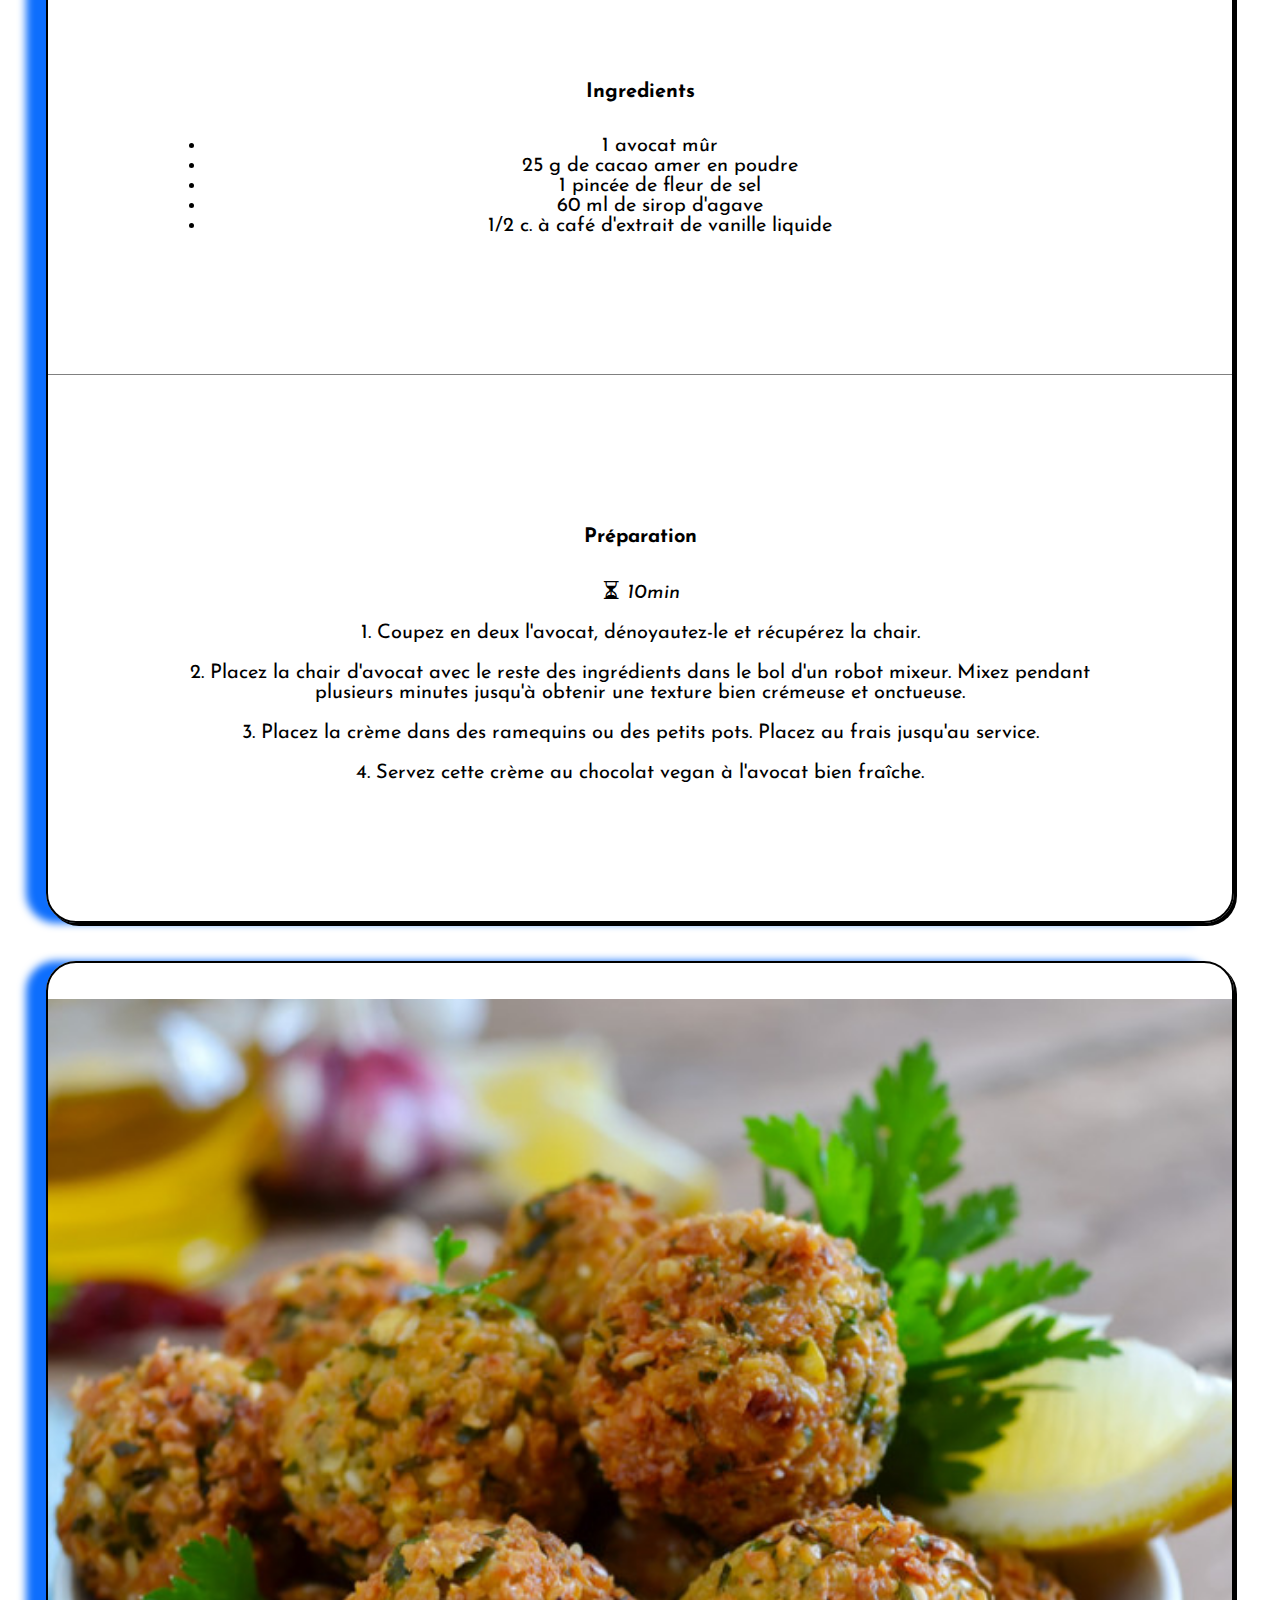
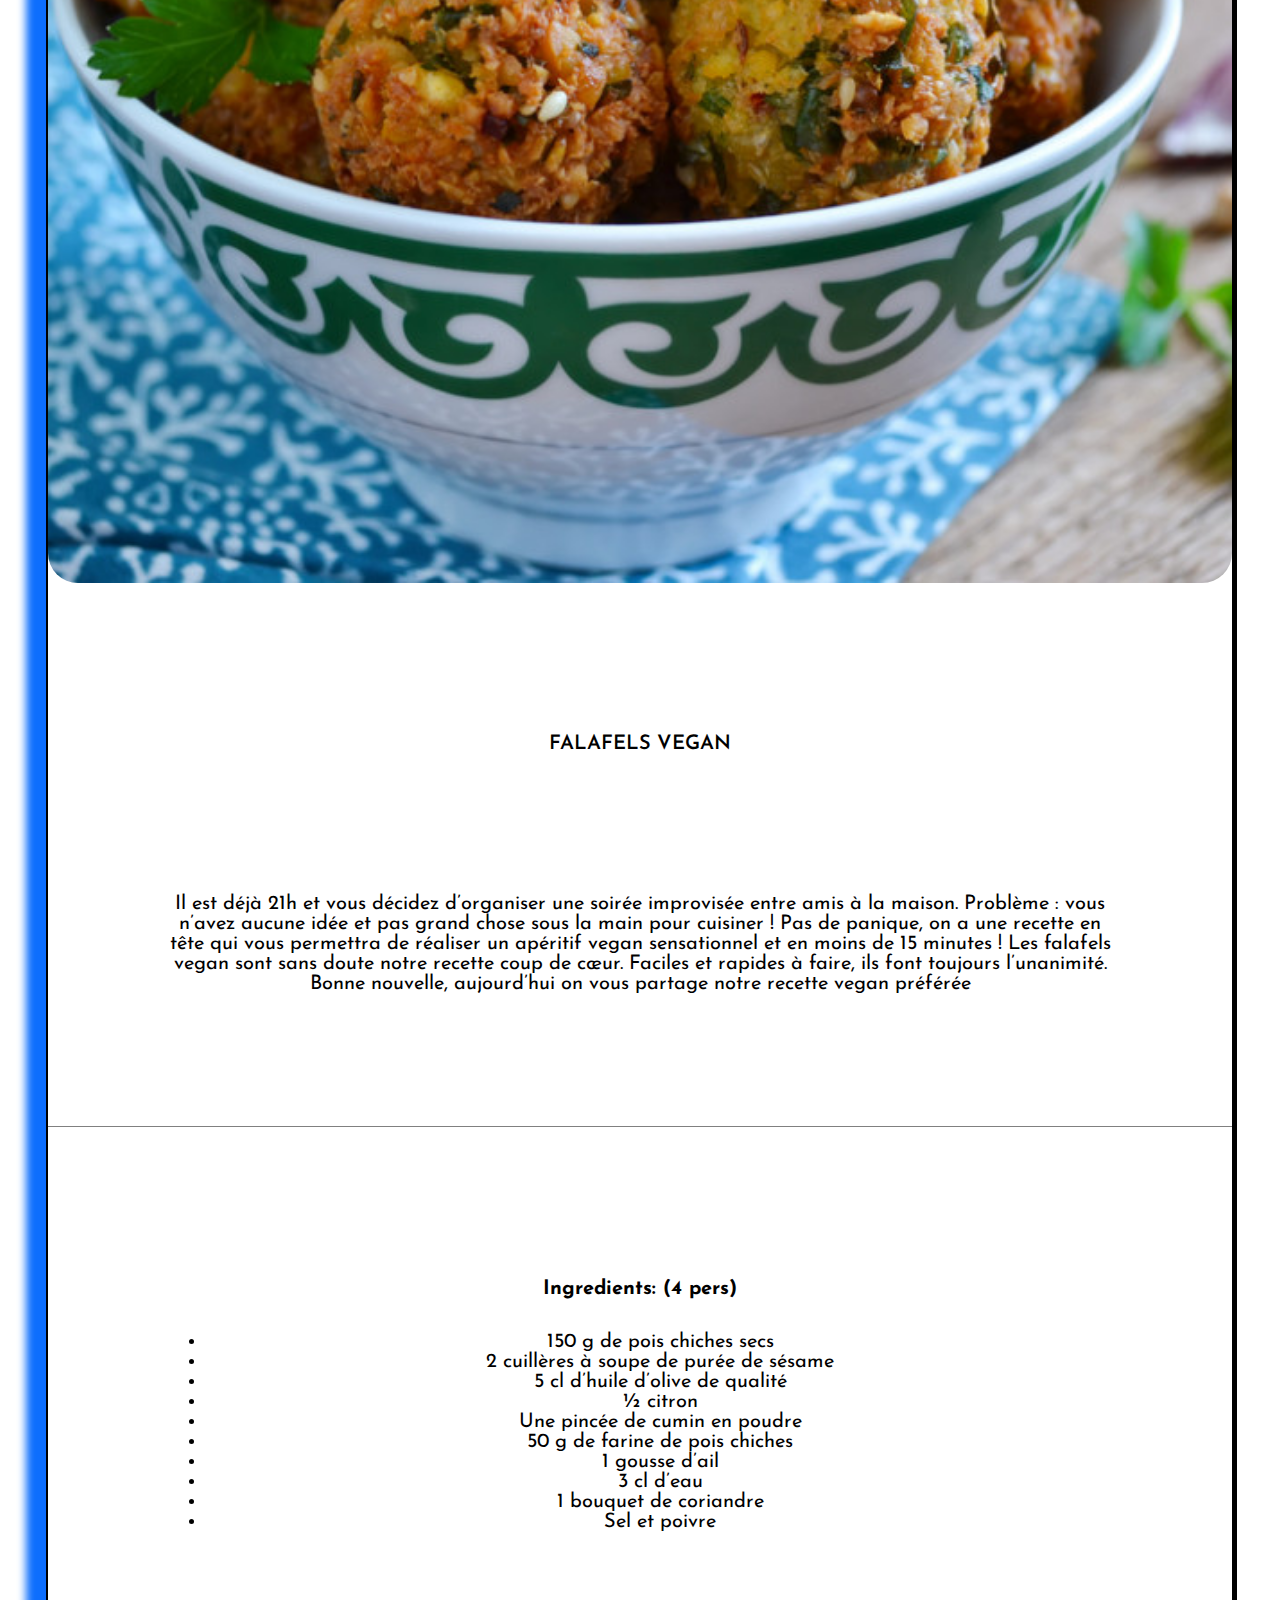
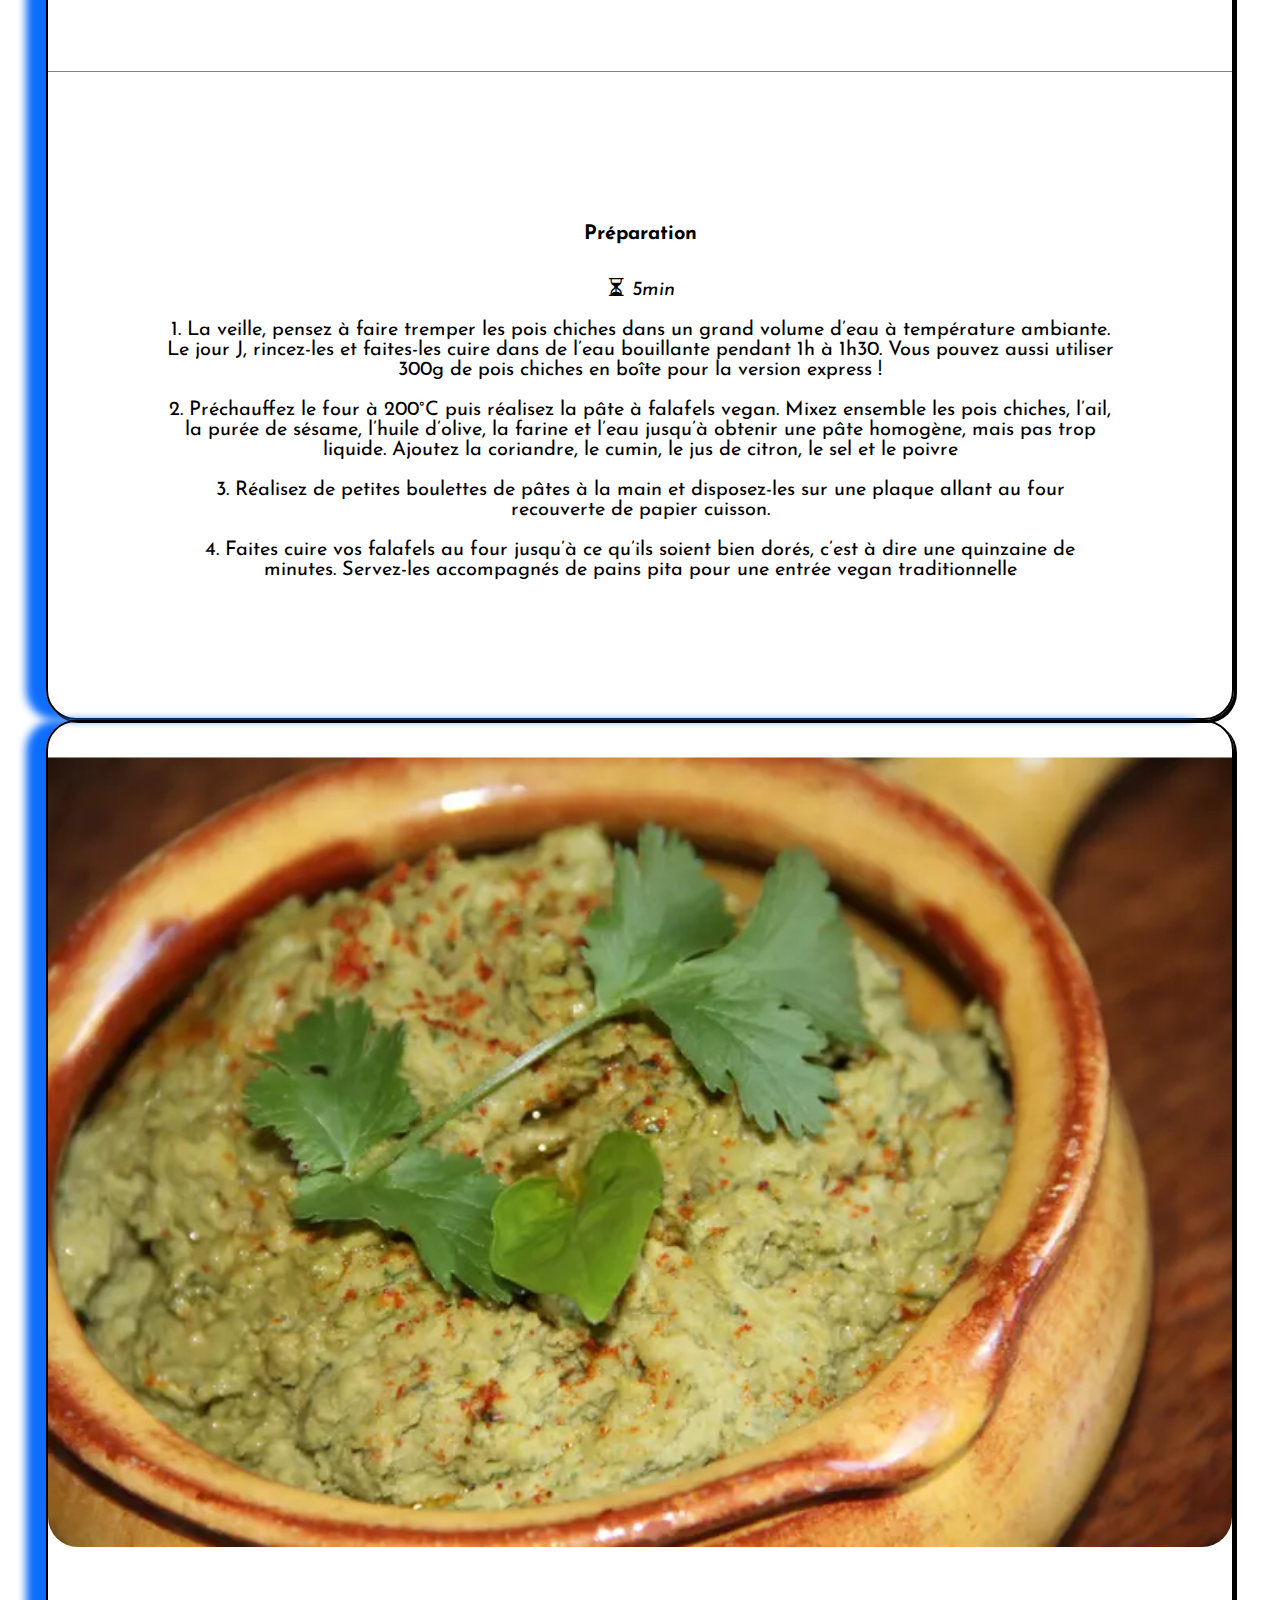
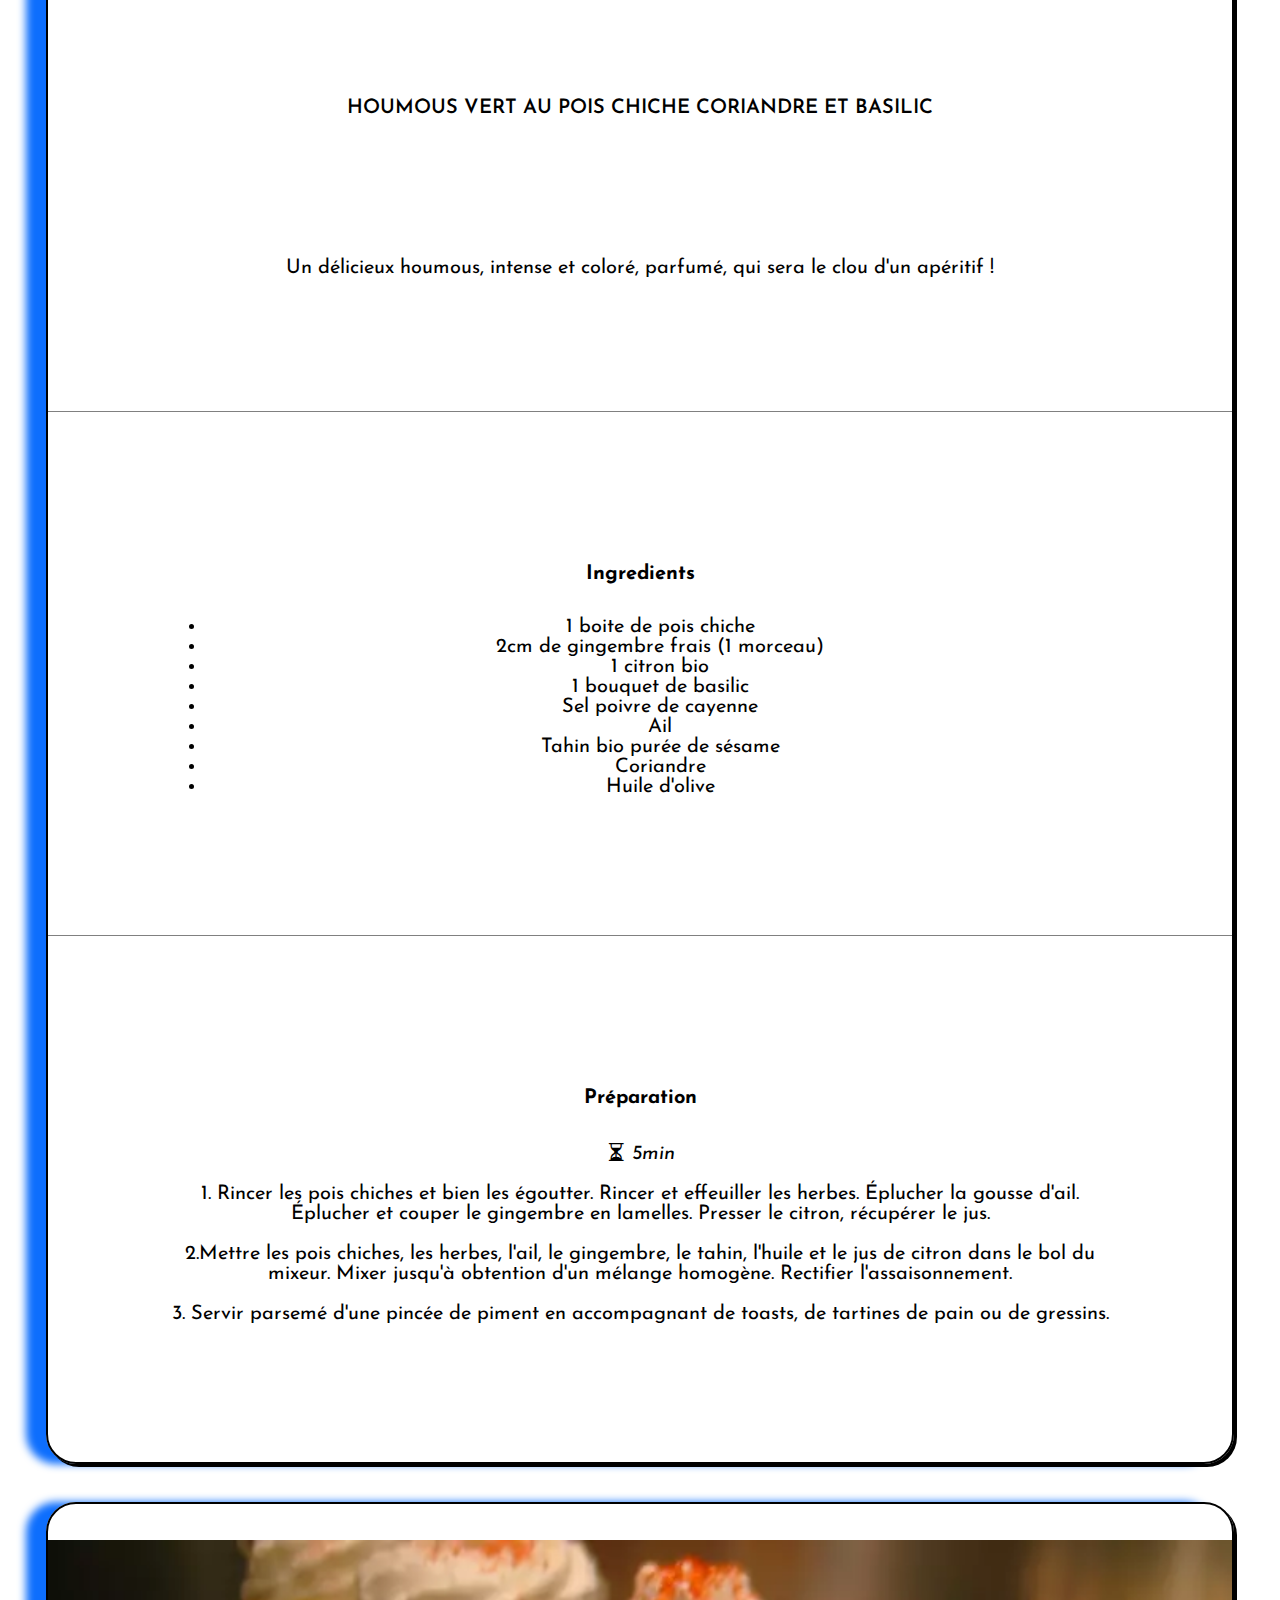
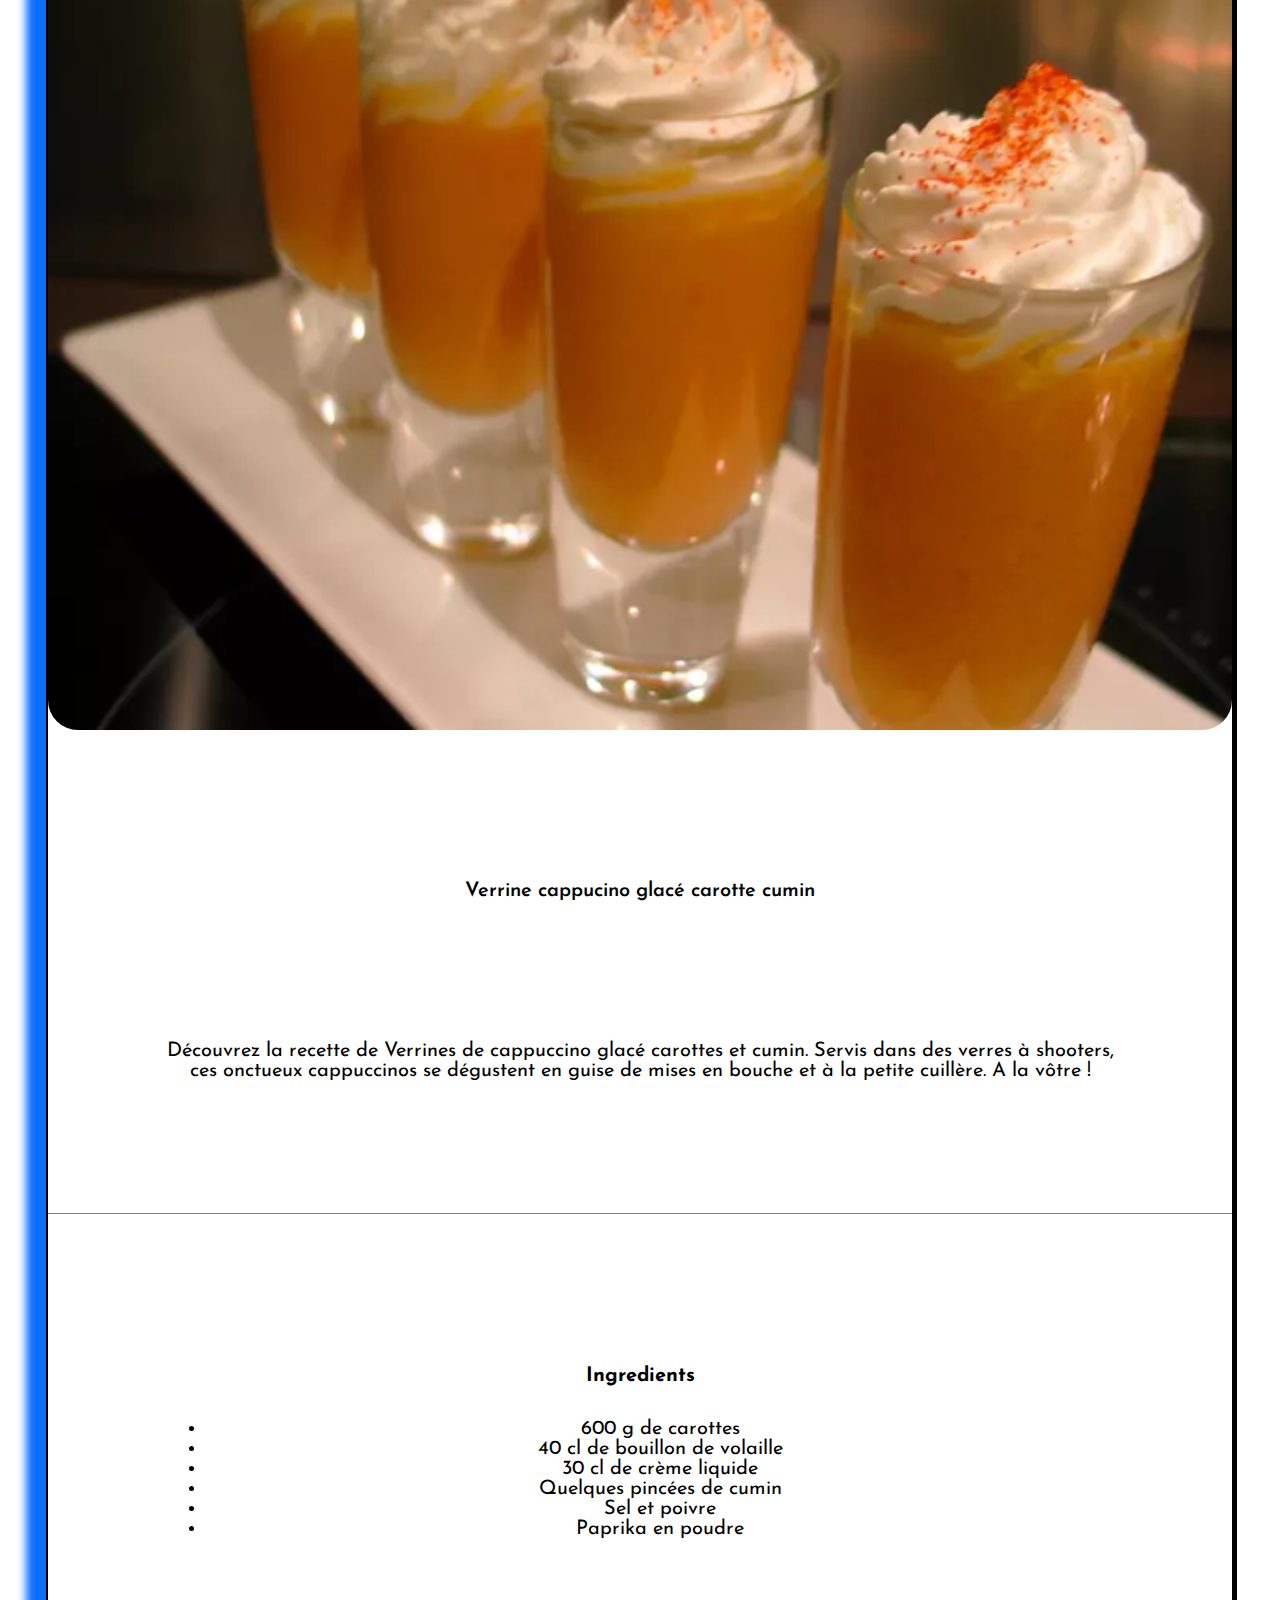
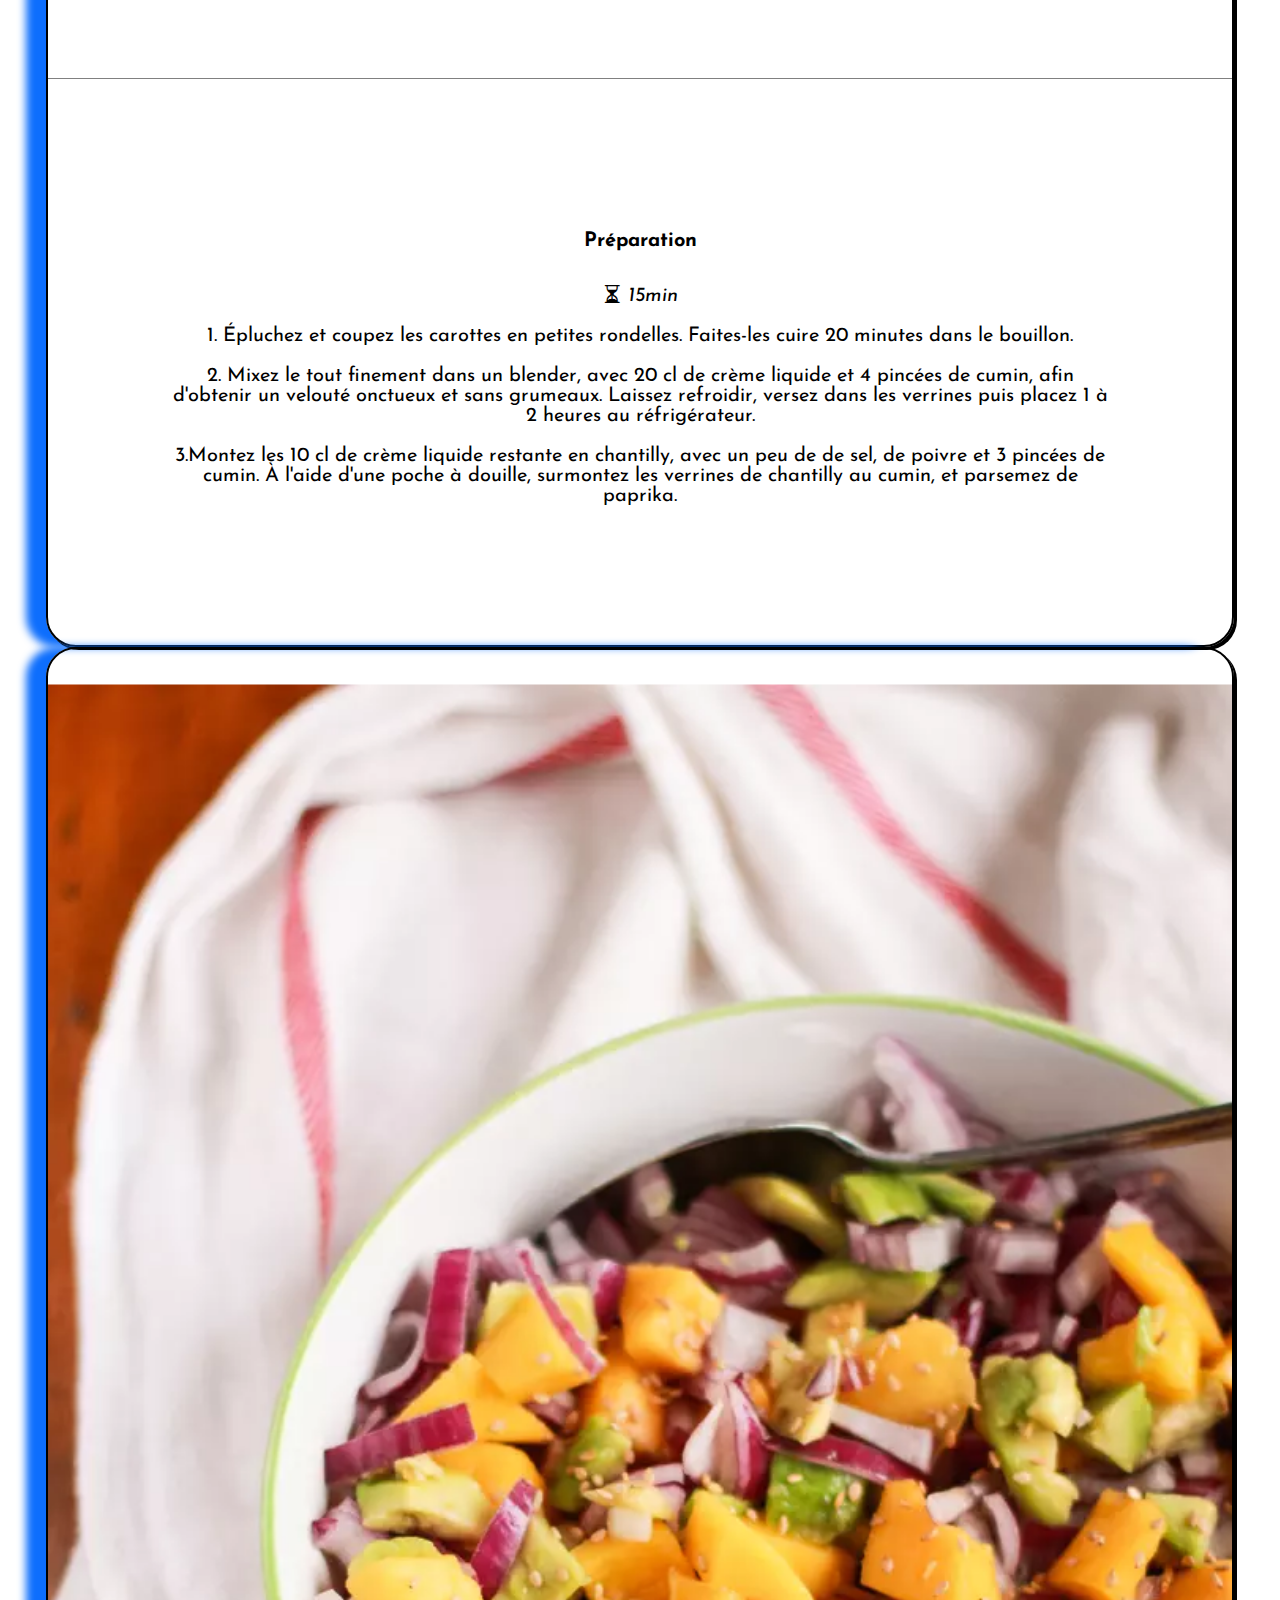
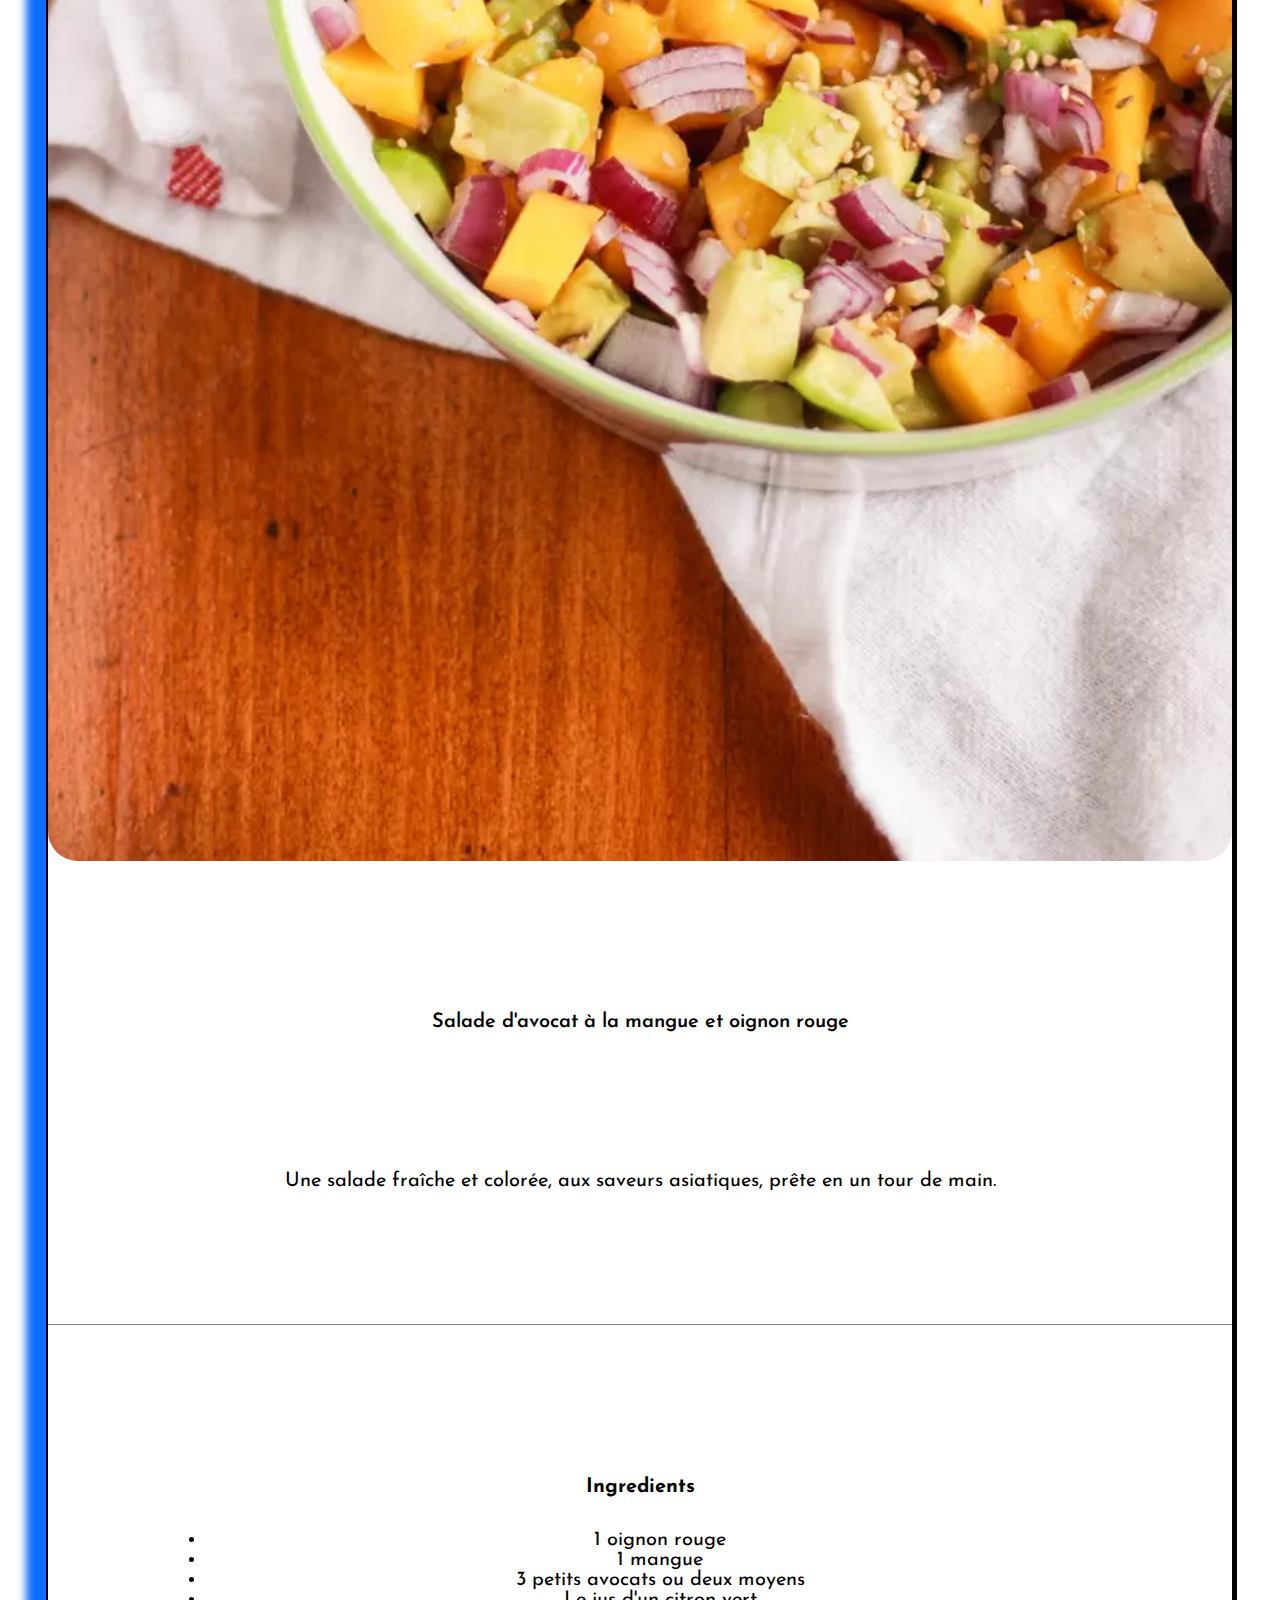
<file: vegan.html>
<!DOCTYPE html>
<html lang="fr">
<head>
    <meta charset="UTF-8">
    <meta http-equiv="X-UA-Compatible" content="IE=edge">
    <meta name="viewport" content="width=device-width, initial-scale=1.0">
    <title>Document</title>
    <link rel="stylesheet" href="inflamation.css">
    <!-- CSS only -->
    <link rel="preconnect" href="https://fonts.gstatic.com">
    <link href="https://fonts.googleapis.com/css2?family=Josefin+Sans&display=swap" rel="stylesheet">
    <link rel="stylesheet" href="https://cdn.jsdelivr.net/npm/bootstrap-icons@1.4.1/font/bootstrap-icons.css">
    <link href="https://cdn.jsdelivr.net/npm/bootstrap@5.0.0-beta3/dist/css/bootstrap.min.css" rel="stylesheet" integrity="sha384-eOJMYsd53ii+scO/bJGFsiCZc+5NDVN2yr8+0RDqr0Ql0h+rP48ckxlpbzKgwra6" crossorigin="anonymous">
    <script src="https://cdn.jsdelivr.net/npm/bootstrap@5.0.0-beta3/dist/js/bootstrap.bundle.min.js" integrity="sha384-JEW9xMcG8R+pH31jmWH6WWP0WintQrMb4s7ZOdauHnUtxwoG2vI5DkLtS3qm9Ekf" crossorigin="anonymous"></script>
    
</head>
<body>
    
<nav class="navbar navbar-dark navbar-expand-lg bg-dark">
  <div class="container-fluid">
    <svg xmlns="http://www.w3.org/2000/svg" width="16" height="16" fill="currentColor" class="bi bi-reddit" viewBox="0 0 16 16">
      <path d="M6.167 8a.831.831 0 0 0-.83.83c0 .459.372.84.83.831a.831.831 0 0 0 0-1.661zm1.843 3.647c.315 0 1.403-.038 1.976-.611a.232.232 0 0 0 0-.306.213.213 0 0 0-.306 0c-.353.363-1.126.487-1.67.487-.545 0-1.308-.124-1.671-.487a.213.213 0 0 0-.306 0 .213.213 0 0 0 0 .306c.564.563 1.652.61 1.977.61zm.992-2.807c0 .458.373.83.831.83.458 0 .83-.381.83-.83a.831.831 0 0 0-1.66 0z"/>
      <path d="M16 8A8 8 0 1 1 0 8a8 8 0 0 1 16 0zm-3.828-1.165c-.315 0-.602.124-.812.325-.801-.573-1.9-.945-3.121-.993l.534-2.501 1.738.372a.83.83 0 1 0 .83-.869.83.83 0 0 0-.744.468l-1.938-.41a.203.203 0 0 0-.153.028.186.186 0 0 0-.086.134l-.592 2.788c-1.24.038-2.358.41-3.17.992-.21-.2-.496-.324-.81-.324a1.163 1.163 0 0 0-.478 2.224c-.02.115-.029.23-.029.353 0 1.795 2.091 3.256 4.669 3.256 2.577 0 4.668-1.451 4.668-3.256 0-.114-.01-.238-.029-.353.401-.181.688-.592.688-1.069 0-.65-.525-1.165-1.165-1.165z"/>
    </svg> 
    <a class="navbar-brand" href="#">Cuisto </a>
    <button class="navbar-toggler" type="button" data-bs-toggle="collapse" data-bs-target="#navbarSupportedContent" aria-controls="navbarSupportedContent" aria-expanded="false" aria-label="Toggle navigation">
      <span class="navbar-toggler-icon"></span>
    </button>
    <div class="collapse navbar-collapse bg-dark" id="navbarSupportedContent">
      <ul class="navbar-nav me-auto mb-2 mb-lg-0">
        <li class="nav-item mb-0 h4">
          <a class="nav-link" aria-current="page" href="index.html#index">Home</a>
        </li>
        <li class="nav-item mb-0 h4">
          <a class="nav-link" href="evenement.html#evenement">Evenement</a>
        </li>
        <li class="nav-item  mb-0 h4 dropdown">
          <a class="nav-link active dropdown-toggle bg-dark text-light bg-dark" href="#" id="navbarDropdown" role="button" data-bs-toggle="dropdown" aria-expanded="false">
            Recettes
          </a>
          <ul class="dropdown-menu" aria-labelledby="navbarDropdown">
            <li><a class="dropdown-item" href="anti-inflamatoire.html">Anti-inflamatoire</a></li>
            <li><a class="dropdown-item" href="vegan.html#vegan">Vegan</a></li>
            <li><hr class="dropdown-divider"></li>
            <li><a class="dropdown-item" href="dessert.html#dessert-light">Patisserie light</a></li>
          </ul>
        </li>
      </ul>
      <form class="d-flex">
        <input class="form-control me-2" type="search" placeholder="Search" aria-label="Search">
        <button class="btn btn-outline-primary" type="submit">Search</button>
      </form>
    </div>   
  </div>
</nav>



  <div class="container container-recette-inflamation">
    <div class="row">
      <div class="card-inflammation col-md-4">
        <img src="images/galette.jpeg" class="img-responsive" alt="galette">
        <div class="card-body">
          <h5 class="card-title">GALETTE DE POMME DE TERRE</h5>
          <p class="card-text"> En Alsace, on adore les galettes de pommes de terre ! Et leur petit nom là-bas, c’est grumbeerekiechle. Alors oui, c’est imprononçable, mais la recette en revanche est super facile à réaliser. Elle peut même faire l’objet d’un atelier cuisine avec les enfants : ils adoreront à coup sûr essorer les pommes de terre en les pressant dans leurs mains ! On s’y met ? </p>
        </div>

        <div class="ingredient">
          <h5 class="fw-bold text-decoration-underline">Ingredients</h5>
          <ul class="list-group list-group-flush">
            <li class="list-group-item">4 grosses pommes de terre type Bintje</li>
            <li class="list-group-item">1 œuf</li>
            <li class="list-group-item">2 c. à soupe d’huile de tournesol</li>
            <li class="list-group-item">2 oignons</li>
            <li class="list-group-item">2 c. à soupe de farine blanche</li>
            <li class="list-group-item">sel, poivre</li>
          </ul>
        </div>
        
        <div class="préparation">
          <h5 class="fw-bold text-decoration-underline">Préparation</h5><i class="bi bi-hourglass-split"> 15min</i>
          <p>1. Épluchez vos pommes de terre et vos oignons et râpez-les avec une râpe côté gros trous.</p>
          <p>2. Mélangez bien les pommes de terre, les oignons, la farine et l’œuf dans un saladier, salez et poivrez. Vous pouvez aussi ajouter des herbes aromatiques ou des épices.</p>
          <p>3. Dans une poêle, faites chauffer l'huile et disposez des petites galettes (versez une grosse cuiller de la préparation pour chaque galette, et aplatissez-la à l'aide de la cuiller).</p>
          <p>4. Faites cuire à feu moyen jusqu'à ce que les galettes soient bien dorées de chaque côté.</p>
          <p>5. Continuez tant qu'il reste de la pâte, puis servez les galettes accompagnées de salade verte.</p>
        </div>
      </div>

      <div class="hidden col-md-4"></div>

      <div class="card-inflammation col-md-4">
        <img src="images/creme.jpg" class="img-responsive" alt="creme-choco">
        <div class="card-body">
          <h5 class="card-title">CREME AU CHOCOLAT VEGAN A L'AVOCAT</h5>
          <p class="card-text">Une petite crème au chocolat vegan à l'avocat, ça vous tente ? Cette recette à l'avocat donne une crème dessert hyper onctueuse et chocolatée juste comme il faut. Ce dessert vegan est sain et riche en bonnes graisses grâce à l'avocat qu'il contient. Sans oeuf, ni lait, ni sucre ce dessert au chocolat convient à tous les régimes alimentaires et permet de s'octroyer une petite gourmandise sans culpabilité à l'heure du repas ou pour le goûter. Faites nous confiance, vous ne le regretterez pas !</p>
        </div>
        <div class="ingredient">
          <h5 class="fw-bold text-decoration-underline">Ingredients</h5>
          <ul class="list-group list-group-flush">
            <li class="list-group-item">1 avocat mûr</li>
            <li class="list-group-item">25 g de cacao amer en poudre</li>
            <li class="list-group-item">1 pincée de fleur de sel</li>
            <li class="list-group-item">60 ml de sirop d'agave</li>
            <li class="list-group-item">1/2 c. à café d'extrait de vanille liquide</li>
          </ul>
        </div>
       
        <div class="préparation">
          <h5 class="fw-bold text-decoration-underline">Préparation</h5><i class="bi bi-hourglass-split"> 10min</i>
          <p>1. Coupez en deux l'avocat, dénoyautez-le et récupérez la chair.</p>
          <p>2. Placez la chair d'avocat avec le reste des ingrédients dans le bol d'un robot mixeur. Mixez pendant plusieurs minutes jusqu'à obtenir une texture bien crémeuse et onctueuse.</p>
          <p>3. Placez la crème dans des ramequins ou des petits pots. Placez au frais jusqu'au service.</p>
          <p>4. Servez cette crème au chocolat vegan à l'avocat bien fraîche.</p>
        </div>
      </div> 
    </div>

    <div class="row">
      <div class="card-inflammation col-sm-12 col-md-4">
        <img src="images/falafel.jpeg" class="img-responsive" alt="falafel">
        <div class="card-body">
          <h5 class="card-title">FALAFELS VEGAN</h5>
          <p class="card-text">Il est déjà 21h et vous décidez d’organiser une soirée improvisée entre amis à la maison. Problème : vous n’avez aucune idée et pas grand chose sous la main pour cuisiner ! Pas de panique, on a une recette en tête qui vous permettra de réaliser un apéritif vegan sensationnel et en moins de 15 minutes ! Les falafels vegan sont sans doute notre recette coup de cœur. Faciles et rapides à faire, ils font toujours l’unanimité. Bonne nouvelle, aujourd’hui on vous partage notre recette vegan préférée </p>
        </div>
        
        <div class="ingredient">
          <h5 class="fw-bold text-decoration-underline">Ingredients: (4 pers)</h5>
          <ul class="list-group list-group-flush">
            <li class="list-group-item">150 g de pois chiches secs</li>
            <li class="list-group-item">2 cuillères à soupe de purée de sésame</li>
            <li class="list-group-item">5 cl d’huile d’olive de qualité</li>
            <li class="list-group-item">½ citron</li>
            <li class="list-group-item">Une pincée de cumin en poudre</li>
            <li class="list-group-item">50 g de farine de pois chiches</li>
            <li class="list-group-item">1 gousse d’ail</li>
            <li class="list-group-item">3 cl d’eau</li>
            <li class="list-group-item">1 bouquet de coriandre</li>
            <li class="list-group-item">Sel et poivre</li>
          </ul>
        </div>
        
        <div class="préparation">
          <h5 class="fw-bold text-decoration-underline">Préparation</h5><i class="bi bi-hourglass-split"> 5min</i>
          <p>1. La veille, pensez à faire tremper les pois chiches dans un grand volume d’eau à température ambiante. Le jour J, rincez-les et faites-les cuire dans de l’eau bouillante pendant 1h à 1h30. Vous pouvez aussi utiliser 300g de pois chiches en boîte pour la version express !</p>
          <p>2. Préchauffez le four à 200°C puis réalisez la pâte à falafels vegan. Mixez ensemble les pois chiches, l’ail, la purée de sésame, l’huile d’olive, la farine et l’eau jusqu’à obtenir une pâte homogène, mais pas trop liquide. Ajoutez la coriandre, le cumin, le jus de citron, le sel et le poivre</p>
          <p>3. Réalisez de petites boulettes de pâtes à la main et disposez-les sur une plaque allant au four recouverte de papier cuisson.</p>
          <p>4. Faites cuire vos falafels au four jusqu’à ce qu’ils soient bien dorés, c’est à dire une quinzaine de minutes. Servez-les accompagnés de pains pita pour une entrée vegan traditionnelle</p>
        </div>
      </div>

      <div class="hidden col-md-4"></div>

      <div class="card-inflammation  bg-^rimary col-sm-12 col-md-4">
        <img src="images/houmous.webp" class="img-responsive" alt="ginger-juce">
        <div class="card-body">
          <h5 class="card-title">HOUMOUS VERT AU POIS CHICHE CORIANDRE ET BASILIC</h5>
          <p class="card-text">Un délicieux houmous, intense et coloré, parfumé, qui sera le clou d'un apéritif !

          </p>
        </div>
        <div class="ingredient">
          <h5 class="fw-bold text-decoration-underline">Ingredients</h5>
          <ul class="list-group list-group-flush">
            <li class="list-group-item">1 boite de pois chiche</li>
            <li class="list-group-item">2cm de gingembre frais (1 morceau)</li>
            <li class="list-group-item">1 citron bio</li>
            <li class="list-group-item">1 bouquet de basilic</li>
            <li class="list-group-item">Sel poivre de cayenne</li>
            <li class="list-group-item">Ail</li>
            <li class="list-group-item">Tahin bio purée de sésame</li>
            <li class="list-group-item">Coriandre</li>
            <li class="list-group-item">Huile d'olive</li>
          </ul>
        </div>
       
        <div class="préparation">
          <h5 class="fw-bold text-decoration-underline">Préparation</h5><i class="bi bi-hourglass-split"> 5min</i>
          <p>1. Rincer les pois chiches et bien les égoutter. Rincer et effeuiller les herbes. Éplucher la gousse d'ail. Éplucher et couper le gingembre en lamelles. Presser le citron, récupérer le jus.</p>
          <p>2.Mettre les pois chiches, les herbes, l'ail, le gingembre, le tahin, l'huile et le jus de citron dans le bol du mixeur. Mixer jusqu'à obtention d'un mélange homogène. Rectifier l'assaisonnement. </p>
          <p>3. Servir parsemé d'une pincée de piment en accompagnant de toasts, de tartines de pain ou de gressins.</p>
        </div>
      </div> 
    </div>

    <div class="row">
      <div class="card-inflammation col-sm-12 col-md-4">
        <img src="images/cappucino.webp" class="img-responsive" alt="hoummous">
        <div class="card-body">
          <h5 class="card-title">Verrine cappucino glacé carotte cumin</h5>
          <p class="card-text"> Découvrez la recette de Verrines de cappuccino glacé carottes et cumin. Servis dans des verres à shooters, ces onctueux cappuccinos se dégustent en guise de mises en bouche et à la petite cuillère. A la vôtre !</p>
        </div>
        
        <div class="ingredient">
          <h5 class="fw-bold text-decoration-underline">Ingredients</h5>
          <ul class="list-group list-group-flush">
            <li class="list-group-item">600 g de carottes</li>
            <li class="list-group-item">40 cl de bouillon de volaille</li>
            <li class="list-group-item">30 cl de crème liquide</li>
            <li class="list-group-item">Quelques pincées de cumin</li>
            <li class="list-group-item">Sel et poivre</li>
            <li class="list-group-item">Paprika en poudre</li>
          </ul>
        </div>
        
        <div class="préparation">
          <h5 class="fw-bold text-decoration-underline">Préparation</h5><i class="bi bi-hourglass-split"> 15min</i>
          <p>1. Épluchez et coupez les carottes en petites rondelles. Faites-les cuire 20 minutes dans le bouillon.</p>
          <p>2. Mixez le tout finement dans un blender, avec 20 cl de crème liquide et 4 pincées de cumin, afin d'obtenir un velouté onctueux et sans grumeaux. Laissez refroidir, versez dans les verrines puis placez 1 à 2 heures au réfrigérateur.</p>
          <p>3.Montez les 10 cl de crème liquide restante en chantilly, avec un peu de de sel, de poivre et 3 pincées de cumin. À l'aide d'une poche à douille, surmontez les verrines de chantilly au cumin, et parsemez de paprika.</p>
        </div>
      </div>

      <div class="hidden col-md-4"></div>

      <div class="card-inflammation col-sm-12 col-md-4">
        <img src="images/salade.webp" class="img-responsive" alt="ginger-juce">
        <div class="card-body">
          <h5 class="card-title">Salade d'avocat à la mangue et oignon rouge</h5>
          <p class="card-text">Une salade fraîche et colorée, aux saveurs asiatiques, prête en un tour de main.</p>
        </div>
        <div class="ingredient">
          <h5 class="fw-bold text-decoration-underline">Ingredients</h5>
          <ul class="list-group list-group-flush">
            <li class="list-group-item">1 oignon rouge</li>
            <li class="list-group-item">1 mangue</li>
            <li class="list-group-item">3 petits avocats ou deux moyens</li>
            <li class="list-group-item">Le jus d'un citron vert</li>
            <li class="list-group-item">½ cuillère à soupe d’huile de sésame (ou moitié huile d’olive moitié huile de sésame)</li>
            <li class="list-group-item">Quelques graines de sésame pour servir></li>
          </ul>
        </div>
       
        <div class="préparation">
          <h5 class="fw-bold text-decoration-underline">Préparation</h5><i class="bi bi-hourglass-split"> 5min</i>
          <p>1.Émincer l’oignon rouge, saler, mélanger, réserver.</p>
          <p>2.Découper la mangue et les avocats en dés, les ajouter à l’oignon.</p>
          <p>3. Pour faire l’assaisonnement : ajouter le jus de citron vert et l’huile de sésame à la salade, bien mélanger, parsemer de graines de sésame, et servir immédiatement ou réfrigérer jusqu’au moment de servir.</p>
        </div>
      </div> 
    </div>
  </div>

  <footer class="footer w-100 bg-dark text-light">
    <div class="card-foot">
      <div class="row row-foot align-items-center">
        <div class="col-sm-9">
          <div class="card-body-foot">
            <h5 class="card-title-foot text-center">Contact</h5>
            <p class="card-text-foot">Pour tout renseignements veuillez cliquer sur ce bouton</p>
            <a href="contact.html#contact" class="btn btn-foot btn-primary">Contactez-nous <br/> <i class="bi bi-vector-pen"></i></a>
          </div>
        </div>  
        
        <div class="col-md-3 reseaux">
          <div class="row">
            <div class="col-md-4">
              <div class="reseaux-icon">
                <svg xmlns="http://www.w3.org/2000/svg" width="50" height="50" fill="currentColor" class="bi bi-instagram" viewBox="0 0 16 16">
                  <path d="M8 0C5.829 0 5.556.01 4.703.048 3.85.088 3.269.222 2.76.42a3.917 3.917 0 0 0-1.417.923A3.927 3.927 0 0 0 .42 2.76C.222 3.268.087 3.85.048 4.7.01 5.555 0 5.827 0 8.001c0 2.172.01 2.444.048 3.297.04.852.174 1.433.372 1.942.205.526.478.972.923 1.417.444.445.89.719 1.416.923.51.198 1.09.333 1.942.372C5.555 15.99 5.827 16 8 16s2.444-.01 3.298-.048c.851-.04 1.434-.174 1.943-.372a3.916 3.916 0 0 0 1.416-.923c.445-.445.718-.891.923-1.417.197-.509.332-1.09.372-1.942C15.99 10.445 16 10.173 16 8s-.01-2.445-.048-3.299c-.04-.851-.175-1.433-.372-1.941a3.926 3.926 0 0 0-.923-1.417A3.911 3.911 0 0 0 13.24.42c-.51-.198-1.092-.333-1.943-.372C10.443.01 10.172 0 7.998 0h.003zm-.717 1.442h.718c2.136 0 2.389.007 3.232.046.78.035 1.204.166 1.486.275.373.145.64.319.92.599.28.28.453.546.598.92.11.281.24.705.275 1.485.039.843.047 1.096.047 3.231s-.008 2.389-.047 3.232c-.035.78-.166 1.203-.275 1.485a2.47 2.47 0 0 1-.599.919c-.28.28-.546.453-.92.598-.28.11-.704.24-1.485.276-.843.038-1.096.047-3.232.047s-2.39-.009-3.233-.047c-.78-.036-1.203-.166-1.485-.276a2.478 2.478 0 0 1-.92-.598 2.48 2.48 0 0 1-.6-.92c-.109-.281-.24-.705-.275-1.485-.038-.843-.046-1.096-.046-3.233 0-2.136.008-2.388.046-3.231.036-.78.166-1.204.276-1.486.145-.373.319-.64.599-.92.28-.28.546-.453.92-.598.282-.11.705-.24 1.485-.276.738-.034 1.024-.044 2.515-.045v.002zm4.988 1.328a.96.96 0 1 0 0 1.92.96.96 0 0 0 0-1.92zm-4.27 1.122a4.109 4.109 0 1 0 0 8.217 4.109 4.109 0 0 0 0-8.217zm0 1.441a2.667 2.667 0 1 1 0 5.334 2.667 2.667 0 0 1 0-5.334z"/>
                </svg>
              </div>
            </div>
            <div class="col-md-4">
              <div class="reseaux-icon">
                <svg xmlns="http://www.w3.org/2000/svg" width="50" height="50" fill="currentColor" class="bi bi-facebook" viewBox="0 0 16 16">
                  <path d="M16 8.049c0-4.446-3.582-8.05-8-8.05C3.58 0-.002 3.603-.002 8.05c0 4.017 2.926 7.347 6.75 7.951v-5.625h-2.03V8.05H6.75V6.275c0-2.017 1.195-3.131 3.022-3.131.876 0 1.791.157 1.791.157v1.98h-1.009c-.993 0-1.303.621-1.303 1.258v1.51h2.218l-.354 2.326H9.25V16c3.824-.604 6.75-3.934 6.75-7.951z"/>
                </svg>
              </div>
            </div>
            <div class="col-md-4">
              <div class="reseaux-icon">
                <svg xmlns="http://www.w3.org/2000/svg" width="50" height="50" fill="currentColor" class="bi bi-twitter" viewBox="0 0 16 16">
                  <path d="M5.026 15c6.038 0 9.341-5.003 9.341-9.334 0-.14 0-.282-.006-.422A6.685 6.685 0 0 0 16 3.542a6.658 6.658 0 0 1-1.889.518 3.301 3.301 0 0 0 1.447-1.817 6.533 6.533 0 0 1-2.087.793A3.286 3.286 0 0 0 7.875 6.03a9.325 9.325 0 0 1-6.767-3.429 3.289 3.289 0 0 0 1.018 4.382A3.323 3.323 0 0 1 .64 6.575v.045a3.288 3.288 0 0 0 2.632 3.218 3.203 3.203 0 0 1-.865.115 3.23 3.23 0 0 1-.614-.057 3.283 3.283 0 0 0 3.067 2.277A6.588 6.588 0 0 1 .78 13.58a6.32 6.32 0 0 1-.78-.045A9.344 9.344 0 0 0 5.026 15z"/>
                </svg>
              </div>
            </div>
          </div>  
        </div>
      </div>
    </div> 
      
      
    <!-- Copyright -->
    <div class="copyright bg-primary text-center p-3 fw-bold">
      © 2021 Copyright:
      <a class="text-dark" href="https://github.com/cecilia948/essai-overlay.git">https://github.com/cecilia948/essai-overlay.git</a>
    </div>
    <!-- Copyright -->
  
  
  </footer>
  

</body>
</html>
</file>
<file: index.css>
* {
    text-align: center;
    font-family: 'Josefin Sans', sans-serif;
    font-size: 20px;
}


.card-body-foot {
    margin-bottom: 2%;
}


.navbar {
    position: absolute;
    z-index: 10;
    height: 100px;
}


.carousel {
    position: relative;
}

.carousel-inner {
    position: relative;
}

.img-cuisto {
    width: 90%;
    height: 50%;
}

.card-img-top {
    height: 200px;
}

.card-foot {
    
    padding: 1%;
    margin: 2%;
}

h2 {
    background-color: lightslategray;
    color: white;
    font-size: 16px;
    opacity: 0;
}

h3 {
    background-color: lightslategray;
    color: white;
    font-size: 16px;
    opacity: 0;
}

img {
    transition: .5s ease;
    height: 700px;
    margin-top: 3%;
    margin-bottom: 3%;
}

.nav-item {
    padding-right: 3%;
    padding-right: 3%;
}

.bi-reddit {
    width: 4%;
    height: 4%;
    margin-left: 2%;
}

.navbar-brand {
    color:white;
    padding-left: 1%;
    padding-right: 20%;
}

.sidebar {
    height: auto;
}

.card {
    margin: 5%;
}

.card-inflammation {
    padding: 3%;
    border: 15px solid black;
    margin: 3%;
}

.title-card-inflammation {
    padding: 3%;

}

.text-card-inflammation {
    padding: 3%;
}

.text-intro-vegan {
    font-weight: 300;
}

.vegan {
    margin-top: 10%;
    margin-bottom: 10%;
}

.title-card-vegan1 {
    margin-top: 10%;
    margin-bottom: 3%;
}

.title-card-vegan2 {
    margin-top: 15%;
}

.text-card-vegan1 {
    padding-left: 3%;
}

.text-card-vegan2 {
    padding-left: 3%;
}

.card-vegan {
    padding: 2%;
}

.intro-vegan {
    padding: 3%;
    color: white;
}

.hidden {
    height: 500px;
}

.reseaux-icon {
    padding: 3%;
}


.container-recette-inflamation {
    margin-top: 5%;
}



/*
.carousel-caption {
    transition: .5s ease;
    top: 50%;
    left: 50%;
    transform: translate(-50%, -50%);
    text-align: center;
}
.carousel-caption:hover img {
    opacity: 0.3;
}
.carousel-caption:hover h2 {
    opacity: 1;
}
.carousel-caption:hover h3 {
    opacity: 1;
}
*/
</file>
<file: inflamation.css>
.navbar {
    height: 100px;
    width: 100%;
}

.footer {
    padding-top: 1%;
}

* {
    text-align: center;
    font-family: 'Josefin Sans', sans-serif;
    font-size: 20px;
}



.btn-primary {
    margin-bottom: 3%;
}

.nav-item {
    padding-right: 3%;
    padding-right: 3%;
}

.bi-reddit {
    width: 4%;
    height: 4%;
    margin-left: 2%;
}

.navbar-brand {
    color:white;
    padding-left: 1%;
    padding-right: 20%;
}

.card {
    padding: 5%;
}

.row {
    margin: 3%;
}

.card-inflammation {
    border: 2px solid black;
    border-radius: 30px;
    box-shadow: 3px 3px black, -1em 0 .4em #0d6efd;
}

.card-title {
    padding: 5%;
    font-weight: 600;

}

.card-text {
    padding: 5%;
    font-size: 20px;
}


.card-body {
    padding: 5%;
}

.ingredient {  
    padding: 10%;
    border-top: 1px grey solid;
}

.préparation {
    padding: 10%;
    border-top: 1px grey solid;
}

.img-responsive {
    border-radius: 30px;
    padding-top: 3%;
    width: 100%;
    height: auto;
}

.container-recette-inflamation {
    margin-top: 3%;
    margin-bottom: 3%;
}
</file>
<file: dessert.css>
.navbar {
    height: 100px;
    width: 100%;
}

.collapse {
    padding: 3%;
}


.footer {
    padding-top: 1%;
}

* {
    text-align: center;
    font-family: 'Josefin Sans', sans-serif;
    font-size: 20px;
}



.card-foot {
    height: 180px;
    padding: 1%;
    margin: 2%;
}

.nav-item {
    padding-right: 3%;
}

.bi-reddit {
    width: 4%;
    height: 4%;
    margin-left: 2%;
}

.navbar-brand {
    color:white;
    padding-left: 1%;
    padding-right: 20%;
}

.card {
    padding: 5%;
}

.row {
    margin: 3%;
}

.card-vegan {
    border: 2px solid black;
    border-radius: 30px;
    box-shadow: 3px 3px black, -1em 0 .4em #0d6efd;
}

.card-title {
    padding: 5%;
    font-weight: 600;

}

.card-text {
    padding: 5%;
    font-size: 20px;
}


.card-body {
    padding: 5%;
}

.ingredient {  
    padding: 10%;
    border-top: 1px grey solid;
}

.préparation {
    padding: 10%;
    border-top: 1px grey solid;
}

.img-responsive {
    border-radius: 30px;
    padding-top: 3%;
    width: 100%;
    height: auto;
}

.container-recette-vegan {
    margin-top: 3%;
    margin-bottom: 3%;
}
</file>
